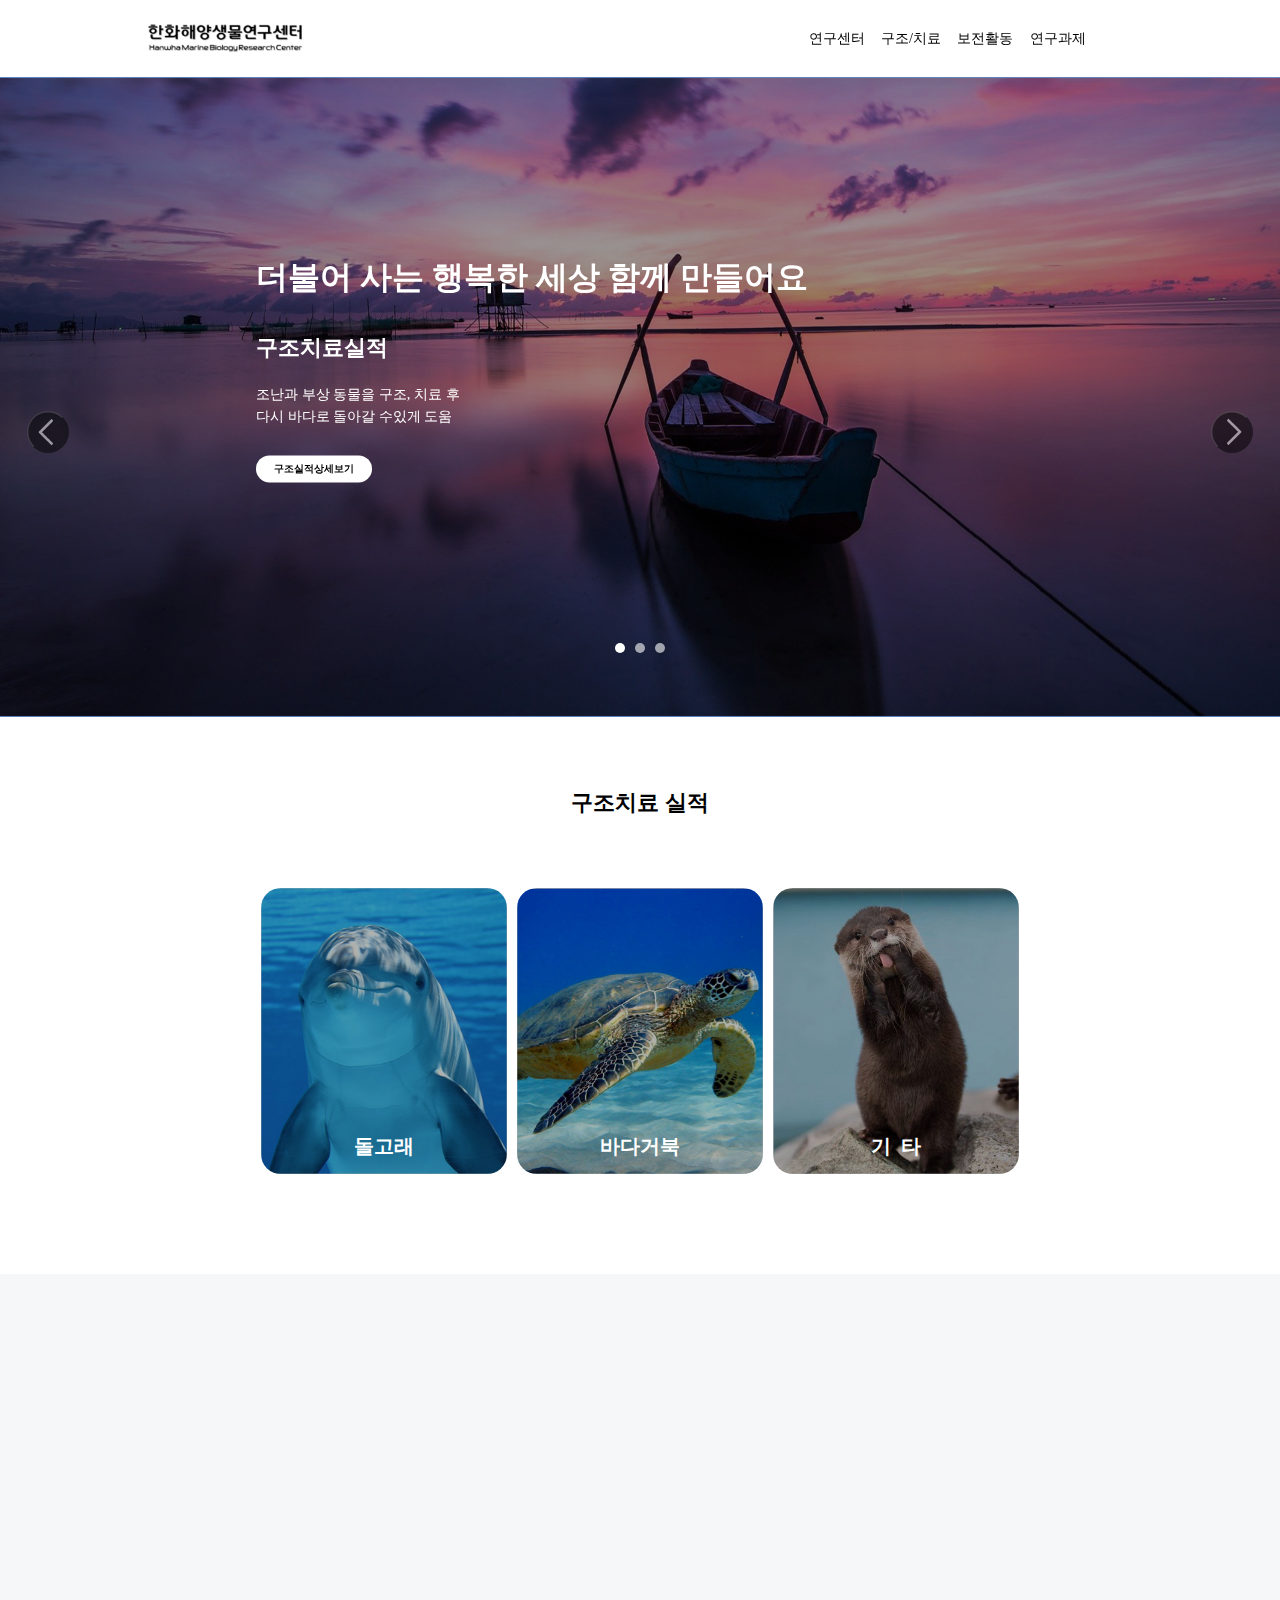
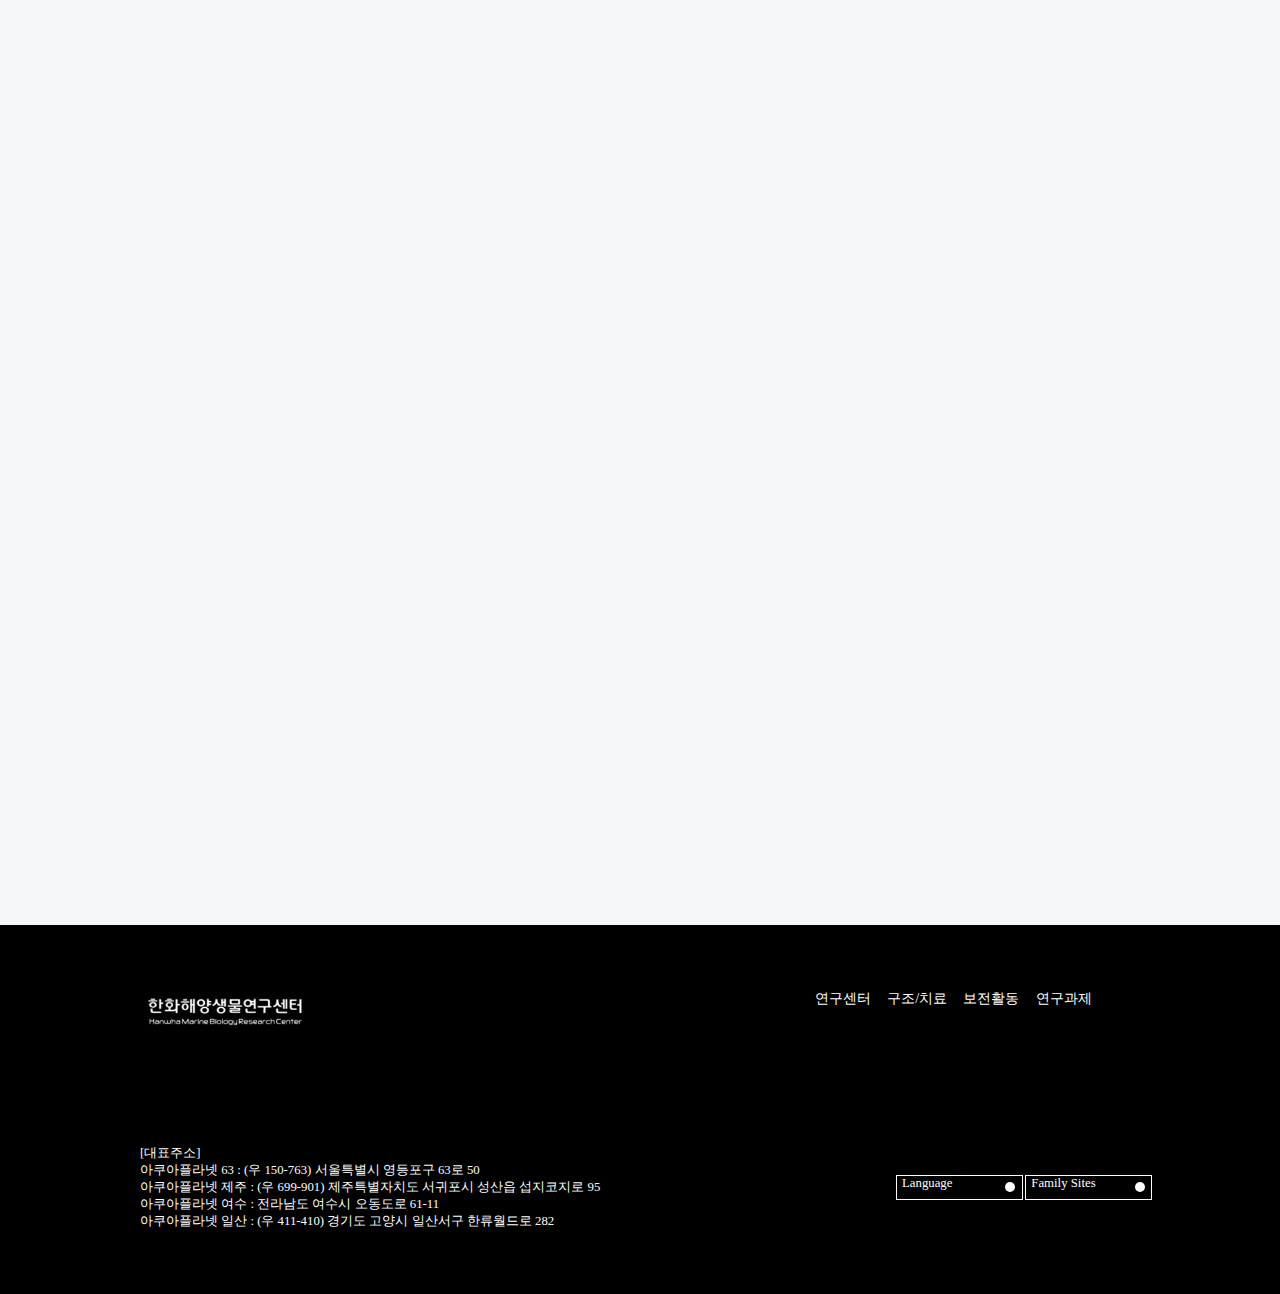
<file: index.html>
<!DOCTYPE html>
<html lang="en">
<head>
    <meta charset="UTF-8">
    <meta http-equiv="X-UA-Compatible" content="IE=edge">
    <meta name="viewport" content="width=device-width, initial-scale=1.0">

    <meta property="og:title" content="한화해양생물연구센터">
    <meta property="og:url" content="https://hannah3406.github.io/hmbrc/">
    <meta property="og:image" content=".img/H.jpg">
    <meta property="og:description" content="Hanwha Marine Biology Research Center">

    <meta name="twitter:card" content="summary">
    <meta name="twitter:title" content="한화해양생물연구센터">
    <meta name="twitter:url" content="https://hannah3406.github.io/hmbrc/">
    <meta name="twitter:image" content=".img/H.jpg">
    <meta name="twitter:description" content="Hanwha Marine Biology Research Center"> 

    <link rel="shortcut icon" href="img/H-icon.svg">
    <link rel="apple-touch-icon-precomposed" sizes="114*114" href="img/H-icon.svg">
    <title>hmbrc</title>
    <link href="css/index.css" rel="stylesheet">
    <link rel="stylesheet" type="text/css" href="css/slick.css">
    <script src="https://code.jquery.com/jquery-2.2.0.min.js" type="text/javascript"></script>
    <script src="js/slick.min.js"></script>
</head>
<body>
<header>
</header>
<main>
    <section class="regular slider con">
        <div class="m-1">
            <figure>
                <img class="img-1" src="img/main/main_visual_13.png" alt="main-visual_2">
                <figcaption>
                    <b>더불어 사는 행복한 세상 함께 만들어요</b>
                    <p class="txt-1">
                        구조치료실적
                        <small>
                            조난과 부상 동물을 구조, 치료 후<br>다시 바다로 돌아갈 수있게 도움
                        </small>
                    </p>
                    <a href="2_rescue.html">구조실적상세보기</a>
                </figcaption>      
            </figure> 
        </div>
        <div class="m-1">
            <figure>
                <img class="img-1" src="img/main/main_visual_16.png" alt="main-visual_2">
                <figcaption>
                    <b>따뜻한 손길과 사랑으로 다시 태어났어요</bt></b>
                    <p class="txt-1">
                        보전활동 대상생물
                        <small>
                            해양생물의 전시만이 아닌<br>복지와 보존을 위하여 노력
                        </small>
                    </p>
                    <a href="3_conservation.html">대상생물상세보기</a>
                </figcaption>      
            </figure> 
        </div>
        <div class="m-1">
            <figure>
                <img class="img-1" src="img/main/main_visual_15.png" alt="main-visual_2">
                <figcaption>
                    <b>지켜주고,보듬어줘서 고마워요</b>
                    <p class="txt-1">
                        아쿠아리스트 수행연구
                        <small>
                            전시 생물의 복지와 보전을 위한<br>다양한 연구 수행
                        </small>
                    </p>
                    <a href="4_research.html">수행연구상세보기</a>
                </figcaption>      
            </figure> 
        </div>
      </section>

    <div class="m-2 con">
        <h1>구조치료 실적</h1>
        <div class="m-21">
            <ul>
                <li>
                    <figure>
                        <img src="img/main_2-1dolphin.png" alt="돌고래">
                        <figcaption>
                            <div>
                                <article>
                                    <h2>돌고래</h2>  
                                    <p>우리나라 연안에도 다양한 고래류가 살고 있습니다.
                                        <br>그 중 대표적인 종은 참돌고래와 남방큰돌고래가
                                        있습니다
                                    </p>
                                </article> 
                                <a href="2_rescue.html#sub2-1">구조실적상세보기</a>   
                            </div>                               
                        </figcaption>
                    </figure>
                </li>

                <li>
                    <figure>
                        <img src="img/main_2-2turtles.png" alt="바다거북">
                        <figcaption>
                            <div>
                                <article>
                                        <h2>바다거북</h2>  
                                        <p>지구상의 모든 바다거북은 CITES에 의해 멸종
                                            위기종으로 지정되어 보호받고 있습니다. <br>
                                        </p>
                                </article>   
                                <a href="2_rescue.html#sub2-1">구조실적상세보기</a>    
                            </div>  
                        </figcaption>
                     </figure>
                </li>
                <li>
                    <figure>
                        <img src="img/main_2-3other.png" alt="기타">
                        <figcaption>
                            <div>
                                <article>
                                    <h2>기  타</h2>  
                                    <p>우리나라에는 유라시아 수달, 나팔고둥 등의
                                        다양한 보호대상 생물들도 서식하고 있습니다.
                                    </p>                                    
                                </article>    
                                <a href="2_rescue.html#sub2-1">구조실적상세보기</a>
                            </div>  
                        </figcaption>
                    </figure>
                </li>
            </ul>
        </div>
    </div>
    <div class="m-3 elM con">
        <h1>대상생물</h1>
        <div class="m-31">
            <ul>
                <li class="m-3_li">
                    <figure>
                        <img src="img/main_3-11.png" alt="고래류">
                    </figure>
                    <div>
                        <article>
                                <h2>고래류</h2>  
                        </article>
                        <a href="3_conservation.html#sub3-3">자세히보기</a>
                    </div>
                </li>
                <li class="m-3_li">
                    <figure>
                        <img src="img/main_3-2.png" alt="기각류">
                    </figure>
                    <div>
                        <article>
                                <h2>기각류</h2>                                 
                        </article>
                        <a href="3_conservation.html#sub3-3">자세히보기</a>
                    </div>
                </li>
                <li class="m-3_li">
                    <figure>
                        <img src="img/main_3-3.png" alt="수달">
                    </figure>
                    <div>
                        <article>
                                <h2>수  달</h2>  
                        </article>
                        <a href="3_conservation.html#sub3-3">자세히보기</a>
                    </div>
                </li>
                <li class="m-3_li">
                    <figure>
                        <img src="img/main_3-4.png" alt="펭귄">
                    </figure>
                    <div>
                        <article>
                                <h2>펭  귄</h2>  
                        </article>
                        <a href="3_conservation.html#sub3-3">자세히보기</a>
                    </div>
                </li>
                <li class="m-3_li">
                    <figure>
                        <img src="img/main_3-5.png" alt="바다거북">
                    </figure>
                    <div>
                        <article>
                                <h2>바다거북</h2>  
                        </article>
                        <a href="3_conservation.html#sub3-3">자세히보기</a>
                    </div>
                </li>
                <li class="m-3_li">
                    <figure>
                        <img src="img/main_3-6.png" alt="해마">
                    </figure>
                    <div>
                        <article>
                                <h2>해  마</h2>  
                        </article>
                        <a href="3_conservation.html#sub3-3">자세히보기</a>
                    </div>
                </li>
                <li class="m-3_li">
                    <figure>
                        <img src="img/main_3-7.png" alt="상어류">
                    </figure>
                    <div>
                        <article>
                                <h2>상어류</h2>  
                        </article>
                        <a href="3_conservation.html#sub3-3">자세히보기</a>
                    </div>
                </li>
                <li class="m-3_txt">
                    <div>
                        <article>
                                <h2>대상생물<br>      <b>전체보기</b></h2>  
                                <a href="3_conservation.html#sub3-3">Click</a>
                        </article>
                    </div>
                </li>
            </ul>
        </div>
    </div>
    <div class="m-4 elM con">
        <figure>
            <img src="img/main-아쿠아리스트수행연구_1.png" alt="main-아쿠아리스트수행연구">
            <div class="m-41">
                <article>
                    <h2>
                        아쿠아리스트 수행연구
                    </h2>
                    <p class="txt-2">
                        아쿠아플라넷의 아쿠아리스트는 전시 생물의 복지와 보전을 위한 다양한
                        연구를 수행하고 있습니다. <br>

                        해마다 팀별, 또는 개인별 연구 주제를 선정하고 연구를 통하여 
                        전시생물의 복지와 보전을 실현하기 위해 노력하고 있습니다.<br>

                        <br>이에 더하여 2013년도부터 국가기관이 발주한 해양생물의 보전연구 용역을 수행하며
                        국내 서식중인 보호대상해양생물의 종 보전 역할을 수행하고 있습니다.
                    </p>
                    <a href="4_research.html">수행연구상세보기</a>
                </article>
            </div>  
        </figure>     
    </div>


    <a href="#" class="top">TOP</a>
</main>

<footer>
</footer>

<!-- 메인 슬라이드 -->
<script type="text/javascript">
    $(".regular").slick({
        fade:true,
        dots: true,
        infinite: true,
        slidesToShow: 1,
        slidesToScroll: 1,
        autoplay:true,
        autoplaySpeed:2000,
        speed:1000
    });
</script>
<script src="js/index.js"></script>
<script src="js/common.js"></script>


</body>
</html>
</file>
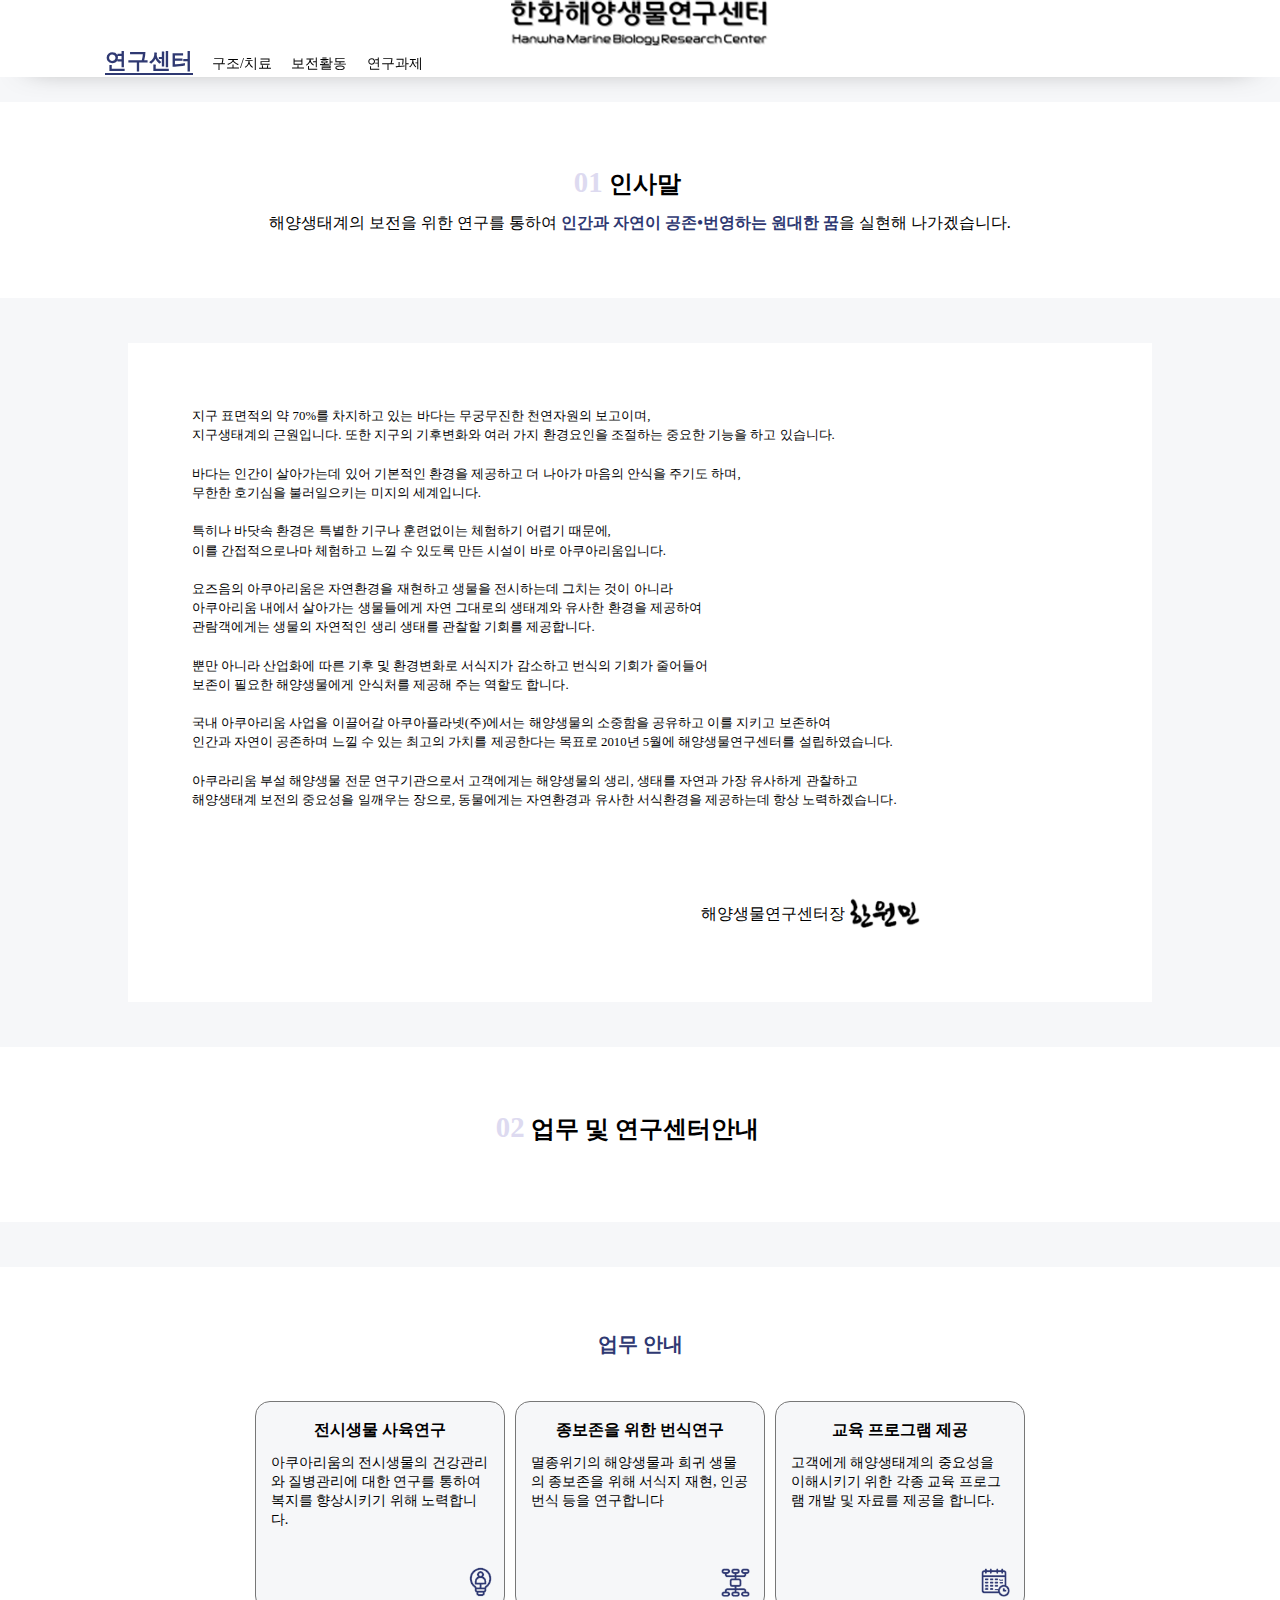
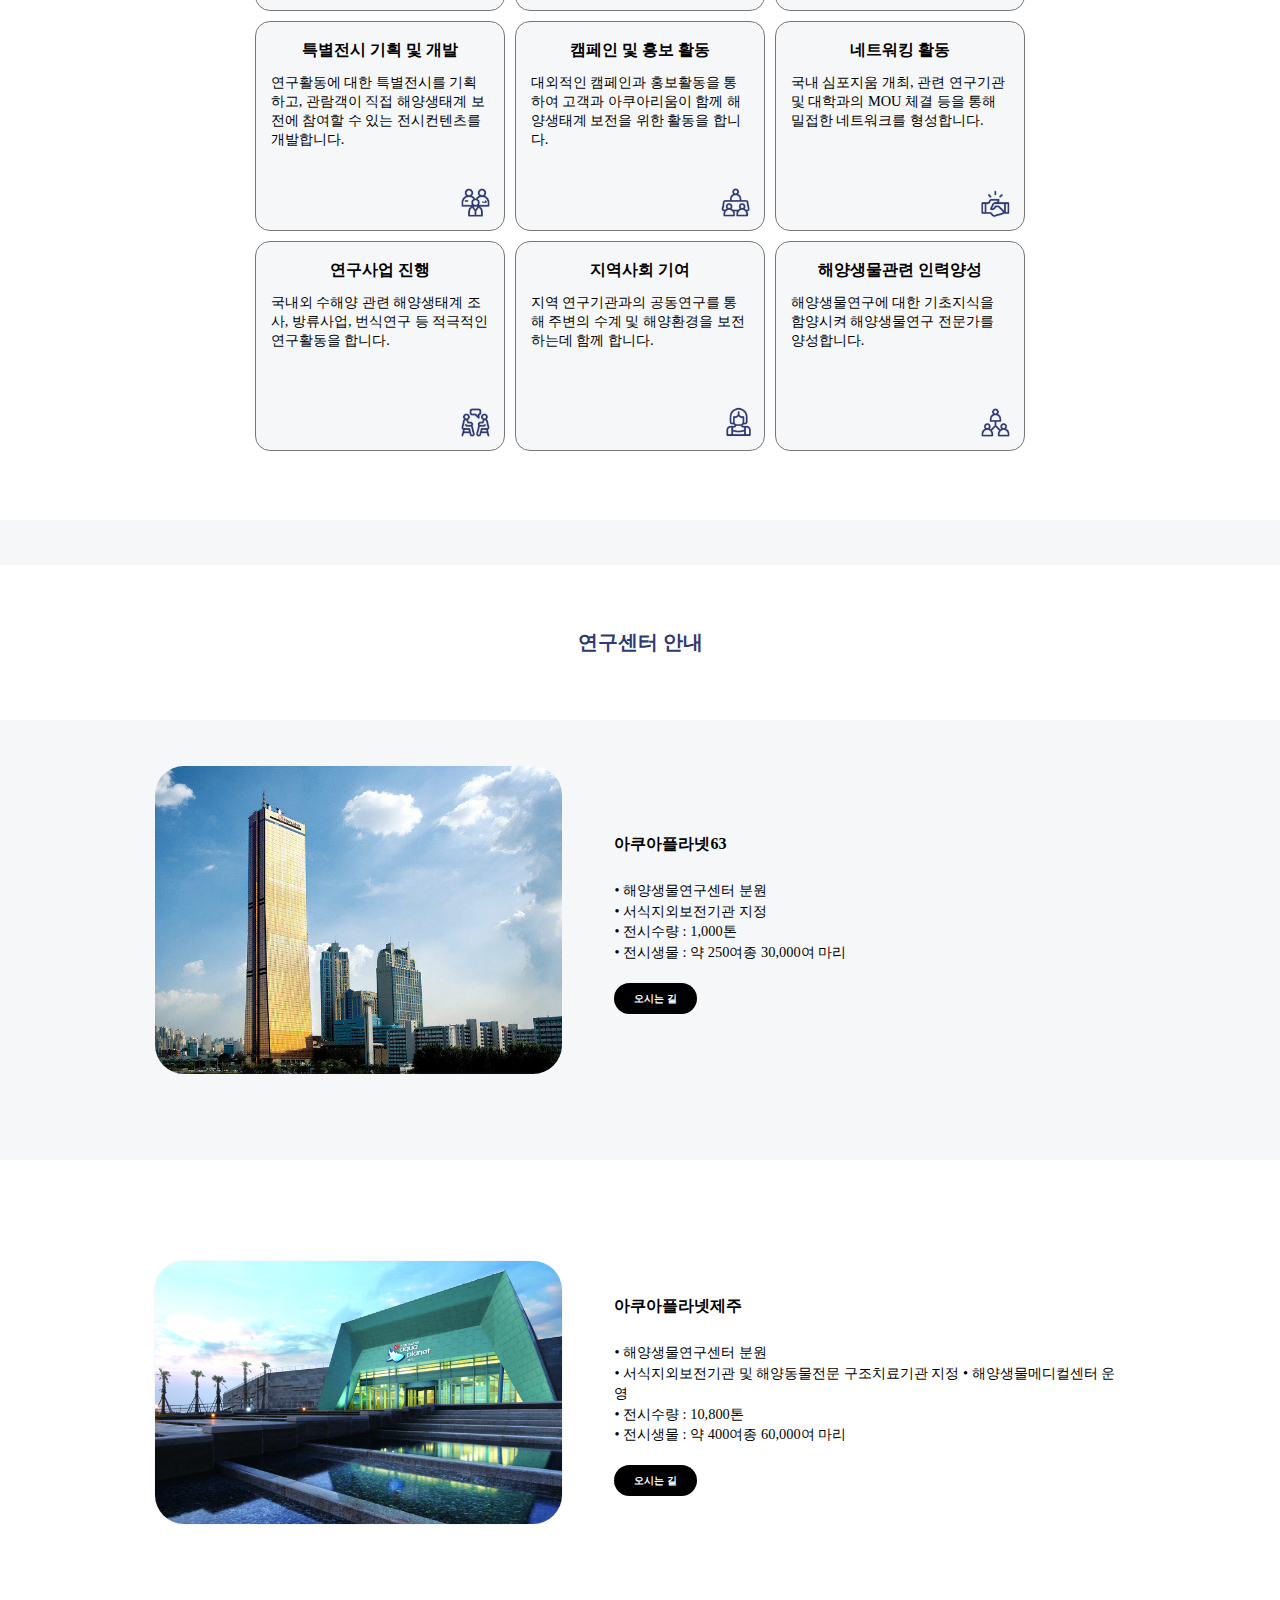
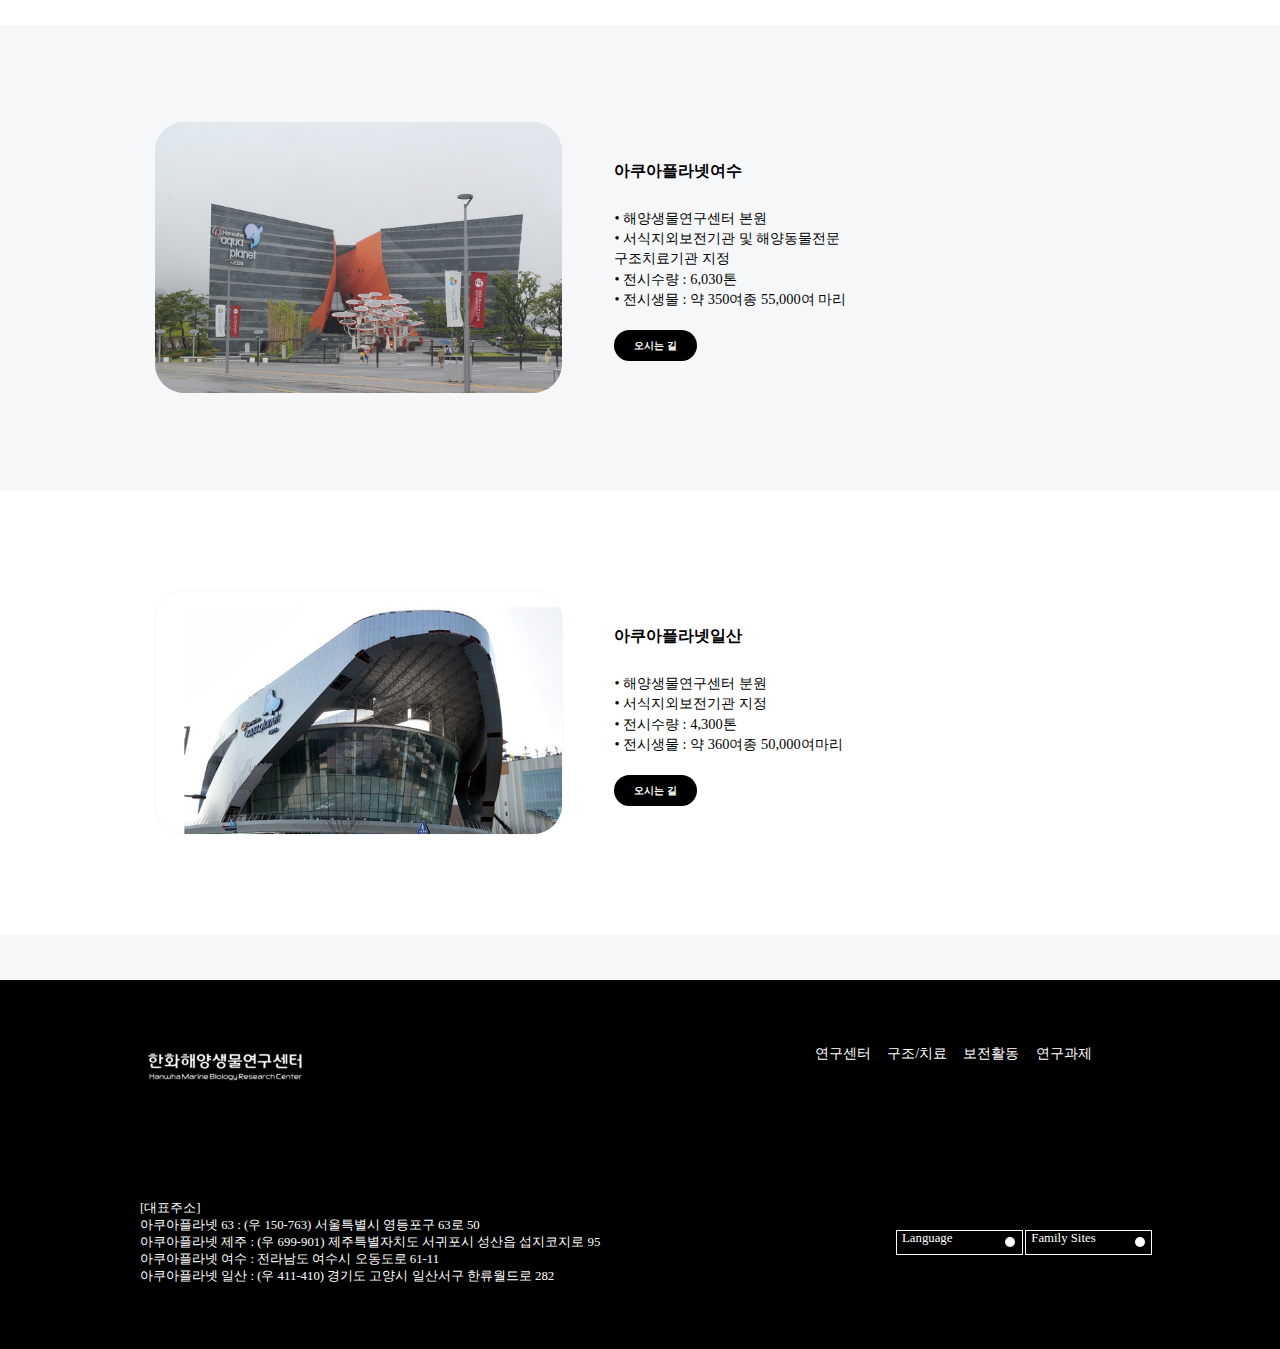
<file: 1_about us.html>
<!DOCTYPE html>
<html lang="en">
<head>
    <meta charset="UTF-8">
    <meta http-equiv="X-UA-Compatible" content="IE=edge">
    <meta name="viewport" content="width=device-width, initial-scale=1.0">
    <title>1_연구센터 소개</title>
    <link href="css/1_about us.css" rel="stylesheet">
</head>
<body>
  
    <header>
        <a href="index.html"><img src="img/LOGO.png" alt="Logo"></a>
        <nav>
            <a href="1_about us.html">연구센터</a>
            <a href="2_rescue.html">구조/치료</a>
            <a href="3_conservation.html">보전활동</a>
            <a href="4_research.html">연구과제</a>
            <a class="menu_trigger"><img src="img/btn-mobile menu 2.png"></a>
            <div class="menu_bg">
                <div class="menu_box">
                    <ul class="h-1">
                        <li><a href="1_about us.html">연구센터</a></li>
                        <li><a href="2_rescue.html">구조/치료</a></li>
                        <li><a href="3_conservation.html">보전활동</a></li>
                        <li><a href="4_research.html">연구과제</a></li>
                    </ul>
                </div>
            </div>
        </nav>
    </header>
    <main>
        <article class="sub1_1">
            <h2><b>01</b> 인사말</h2>
            <p>해양생태계의 보전을 위한 연구를 통하여
            <b>인간과 자연이 공존•번영하는 원대한 꿈</b>을
            실현해 나가겠습니다.</p> 
        </article>
        <div class="sub1_2">
            <p class="txt2_1">
                지구 표면적의 약 70%를 차지하고 있는 바다는 무궁무진한 천연자원의 보고이며, <br>
                지구생태계의 근원입니다. 또한 지구의 기후변화와 여러 가지 환경요인을 조절하는 중요한 기능을 하고 있습니다.<br>
                <br>
                바다는 인간이 살아가는데 있어 기본적인 환경을 제공하고 더 나아가 마음의 안식을 주기도 하며,<br>
                무한한 호기심을 불러일으키는 미지의 세계입니다.<br>
                <br>
                특히나 바닷속 환경은 특별한 기구나 훈련없이는 체험하기 어렵기 때문에, <br>
                이를 간접적으로나마 체험하고 느낄 수 있도록 만든 시설이 바로 아쿠아리움입니다.<br>
                <br>
                요즈음의 아쿠아리움은 자연환경을 재현하고 생물을 전시하는데 그치는 것이 아니라 <br>
                아쿠아리움 내에서 살아가는 생물들에게 자연 그대로의 생태계와 유사한 환경을 제공하여 <br>
                관람객에게는 생물의 자연적인 생리 생태를 관찰할 기회를 제공합니다. <br>
                <br>
                뿐만 아니라 산업화에 따른 기후 및 환경변화로 서식지가 감소하고 번식의 기회가 줄어들어 <br>
                보존이 필요한 해양생물에게 안식처를 제공해 주는 역할도 합니다.<br>
                <br>
                국내 아쿠아리움 사업을 이끌어갈 아쿠아플라넷(주)에서는 해양생물의 소중함을 공유하고 이를 지키고 보존하여<br> 
                인간과 자연이 공존하며 느낄 수 있는 최고의 가치를 제공한다는 목표로 2010년 5월에 해양생물연구센터를 설립하였습니다.<br>
                <br>
                아쿠라리움 부설 해양생물 전문 연구기관으로서 고객에게는 해양생물의 생리, 생태를 자연과 가장 유사하게 관찰하고<br>
                해양생태계 보전의 중요성을 일깨우는 장으로, 동물에게는 자연환경과 유사한 서식환경을 제공하는데 항상 노력하겠습니다.
            </p>
            <div class="txt2_2">
                <p>해양생물연구센터장</p>
                <figure><img src="img/연구센터/2_txt2_2.png" alt="서명"></figure>
            </div>
        </div>
        <article class="sub1_3">
            <h2><b>02</b> 업무 및 연구센터안내</h2>
        </article>
        <div class="sub1_4">
            <h1>업무 안내</h1>
            <ul>
                <li>
                    <h2>전시생물 사육연구</h2>
                    <p>
                        아쿠아리움의 전시생물의
                        건강관리와 질병관리에 대한 
                        연구를 통하여 복지를
                        향상시키기 위해 노력합니다.
                    </p>
                    <img src="img/연구센터/sub1_4-icon1.png" alt="">
                </li>
                <li>
                    <h2>종보존을 위한 번식연구</h2>
                    <p>
                        멸종위기의 해양생물과
                        희귀 생물의 종보존을
                        위해 서식지 재현,
                        인공번식 등을 연구합니다
                    </p>
                    <img src="img/연구센터/sub1_4-icon2.png" alt="">
                </li>
                <li>
                    <h2>교육 프로그램 제공</h2>
                    <p>
                        고객에게 해양생태계의  
                        중요성을 이해시키기 
                        위한 각종 교육 프로그램 개발 
                        및 자료를 제공을 합니다.
                    </p>
                    <img src="img/연구센터/sub1_4-icon3.png" alt="">
                </li>
                <li>
                    <h2>특별전시 기획 및 개발</h2>
                    <p>
                        연구활동에 대한 특별전시를 기획하고,
                        관람객이 직접 해양생태계 
                        보전에 참여할 수 있는 
                        전시컨텐츠를 개발합니다.
                    </p>
                    <img src="img/연구센터/sub1_4-icon4.png" alt="">
                </li>
                <li>
                    <h2>캠페인 및 홍보 활동</h2>
                    <p>
                        대외적인 캠페인과 홍보활동을
                        통하여 고객과 아쿠아리움이 함께
                        해양생태계 보전을 위한
                        활동을 합니다.
                    </p>
                    <img src="img/연구센터/sub1_4-icon5.png" alt="">
                </li>
                <li>
                    <h2>네트워킹 활동</h2>
                    <p>
                        국내 심포지움 개최,
                        관련 연구기관 및 대학과의
                        MOU 체결 등을 통해
                        밀접한 네트워크를 형성합니다.
                    </p>
                    <img src="img/연구센터/sub1_4-icon6.png" alt="">
                </li>
                <li>
                    <h2>연구사업 진행</h2>
                    <p>
                        국내외 수해양 관련 
                        해양생태계 조사,
                        방류사업, 번식연구 등 적극적인
                        연구활동을 합니다.
                    </p>
                    <img src="img/연구센터/sub1_4-icon7.png" alt="">
                </li>
                <li>
                    <h2>지역사회 기여</h2>
                    <p>
                        지역 연구기관과의 공동연구를
                        통해 주변의 수계 및 해양환경을 
                        보전하는데 함께 합니다.
                    </p>
                    <img src="img/연구센터/sub1_4-icon8.png" alt="">
                </li>
                <li>
                    <h2>해양생물관련 인력양성</h2>
                    <p>
                        해양생물연구에 대한 
                        기초지식을 함양시켜
                        해양생물연구 전문가를 
                        양성합니다.
                    </p>
                    <img src="img/연구센터/sub1_4-icon9.png" alt="">
                </li>
            </ul>
        </div>

        <article class="sub1_5">
            <h2>연구센터 안내</h2>
        </article>
        <div class="sub1_6">
            <ul>
                <li>
                    <div class="sub1_61">
                    <figure><img src="img/연구센터/sub1_5-4.jpg"></figure>
                        <div class="txt2_3">
                            <b>아쿠아플라넷63</b>
                            <p> 
                                •  해양생물연구센터 분원<br>
                                •  서식지외보전기관 지정<br>
                                •  전시수량 : 1,000톤<br>
                                •  전시생물 : 약 250여종 30,000여 마리
                            </p>
                            <a href="#">오시는 길</a>
                        </div>
                    </div>
                </li>
                <li>
                    <div class="sub1_61">
                    <figure><img src="img/연구센터/sub1_5-333.jpg"></figure>
                        <div class="txt2_3">
                            <b>아쿠아플라넷제주</b>
                            <p> 
                                •  해양생물연구센터 분원<br>
                                •  서식지외보전기관 및 해양동물전문 구조치료기관 지정
                                •  해양생물메디컬센터 운영<br>
                                •   전시수량 : 10,800톤<br>
                                •  전시생물 : 약 400여종 60,000여 마리
                            </p>
                           <a href="#">오시는 길</a>
                        </div>
                    </div>
                </li>
                <li>
                    <div class="sub1_61">
                    <figure><img src="img/연구센터/sub1_5-1.jpg"></figure>
                        <div class="txt2_3">
                            <b>아쿠아플라넷여수</b>
                            <p> 
                                •  해양생물연구센터 본원<br>
                                •  서식지외보전기관 및 해양동물전문<br>
                                구조치료기관 지정<br>
                                •  전시수량 : 6,030톤<br>
                                •  전시생물 : 약 350여종 55,000여 마리
                            </p>
                            <a href="#">오시는 길</a>
                        </div>
                    </div>
                </li>
                <li>
                    <div class="sub1_61">
                    <figure><img src="img/연구센터/sub1_5-2.jpg"></figure>
                        <div class="txt2_3">
                            <b>아쿠아플라넷일산</b>
                            <p> 
                                •  해양생물연구센터 분원<br>
                                •  서식지외보전기관 지정<br>
                                •  전시수량 : 4,300톤<br>
                                •  전시생물 : 약 360여종 50,000여마리<br>
                            </p>
                            <a href="#">오시는 길</a>
                        </div>
                    </div>
                </li>   
            </ul>
        </div>



        <div class="map-1">
            <article>
                <h2>아쿠아플라넷 63</h2>
                <div class="map">
                    <p>
                        <b>대표주소</b><br>
                        <small>우편번호 150-763<br>
                        서울특별시 영등포구 63로 50</small>
                        <br><br>
                        <b>TEL</b><br>
                        <small>02-789-5848</small>
                        <br><br>
                        <b>FAX</b><br>
                        <small>02-783-0948</small>
                        <br><br>
                        <b>버스</b><br>
                        <small>261, 362, 62, 5534, 5633</small>
                        <br><br>
                        <b>지하철</b><br>
                        <small>9호선 샛강역, 5호선 여의나루역,<br>
                        1호선 대방역</small>
                    </p>
                   <figure><img src="img/map.png" alt="지도"></figure>
                </div>
            </article>
            <a href="#">닫기</a>
        </div>

        <div class="map-2">
            <article>
                <h2>아쿠아플라넷 제주</h2>
                <div class="map">
                    <p>
                        <b>대표주소</b><br>
                        <small>우편번호 699-901<br>
                        제주특별자치도 서귀포시 성산읍 섭지코지로 95</small>
                        <br><br>
                        <b>시외버스</b><br>
                        <small>공항에서 시외버스 터미널 이동 시외버스 이용 -
                            동외선 일주도로 버스(성산방면) 승차 -
                            성산 하차 (1시간 20분 소요</small>
                        <br><br>
                        <b>택시</b><br>
                        <small>공항에서 장거리 택시 승차장으로 이동, 성산읍 지역 택시 이용</small>
                        <br><br>
                        <b>자가용</b><br>
                        <small>공항에서 동부산업도로, 중산간 도로, 일주도로 이용
                            ( 50~60분 소요)</small>
                    </p>
                   <figure><img src="img/map.png" alt="지도"></figure>
                </div>
            </article>
            <a href="#">닫기</a>
        </div>

        <div class="map-3">
            <article>
                <h2>아쿠아플라넷 여수</h2>
                <div class="map">
                    <p>
                        <b>대표주소</b><br>
                        <small>전라남도 여수시 오동도로 61-11</small>
                        <br><br>
                        <b>공항버스</b><br>
                        <small>여수방면 공항버스 승차 - 엑스포 박람회장 1문 근처
                            오동도 - 공항버스 승강장 하차</small>
                        <br><br>
                        <b>시외버스</b><br>
                        <small>시외버스 터미널에서 시내버스 이용 - 시내버스(6, 7,
                            999) 승차 - 여수 엑스포역 하차<br>
                            시외버스 터미널에서 시내버스 이용 - 시내버스(666)
                            승차 - 오동도 하차</small>
                        <br><br>
                        <b>기차</b><br>
                        <small>여수엑스포역 하차 - 도보 15분 거리</small>
                        <br><br>
                        
                    </p>
                   <figure><img src="img/map.png" alt="지도"></figure>
                </div>
            </article>
            <a href="#">닫기</a>
        </div>

        <div class="map-4">
            <article>
                <h2>아쿠아플라넷 일산</h2>
                <div class="map">
                    <p>
                        <b>대표주소</b><br>
                        <small>우편번호 411-410<br>
                            경기도 고양시 일산서구 한류월드로 282</small>
                        <br><br>
                        <b>지하철</b><br>
                        <small>도보 : 지하철 3호선 주엽역 하차 - 2번 출구에서 15분 직진 – 원마운트 – 육교 건너기 – 노래하는 분수대 옆</small>
                        <br><br>
                        <b>자가용</b><br>
                        <small>서울 방면 : 강변북로 – 킨텍스IC – 아쿠아플라넷 일산
                            <br> 의정부 방면 : 서울 외곽 순환 고속도로 – 킨텍스IC – 아쿠아플라넷 일산
                            <br>인천공항 방면 : 신공항 TG – 노오지 JC – 킨텍스IC – 아쿠아플라넷 일산</small>
                        <br><br>
                    </p>
                   <figure><img src="img/map.png" alt="지도"></figure>
                </div>
            </article>
            <a href="#">닫기</a>
        </div>




    </main>

    <a href="#" class="top">TOP</a>
    <div class="footer">
        <div class="footer-1">
            <a href="index.html"><img src="img/logo_center white.png" alt="Logo"></a>
            <nav>
                <a href="1_about us.html">연구센터</a>
                <a href="2_rescue.html">구조/치료</a>
                <a href="3_conservation.html">보전활동</a>
                <a href="4_research.html">연구과제</a>
            </nav>
        </div>
        <div class="footer-2">
            <p>
                [대표주소]<br>
                아쿠아플라넷 63 : (우 150-763) 서울특별시 영등포구 63로 50<br>
                아쿠아플라넷 제주 : (우 699-901) 제주특별자치도 서귀포시 성산읍 섭지코지로 95<br>
                아쿠아플라넷 여수 : 전라남도 여수시 오동도로 61-11<br>
                아쿠아플라넷 일산 : (우 411-410) 경기도 고양시 일산서구 한류월드로 282<br>
            </p>
            <ul class="footer-box">
                <li class="language">
                    <div class="language-1" >
                        Language
                        <ul>
                            <li>한국어</li>
                            <li>영어</li>                       
                        </ul>
                    </div>
                </li>
                <li class="familysites">
                    <div class="familysites-1">
                        Family Sites
                        <ul>
                            <li>아쿠아플라넷</li>
                            <li>63아트</li>
                            <li>아쿠아지움</li>
                        </ul>
                    </div>
                </li>
            </ul>
        </div>
    </div>


    
</body>
</html>
</file>
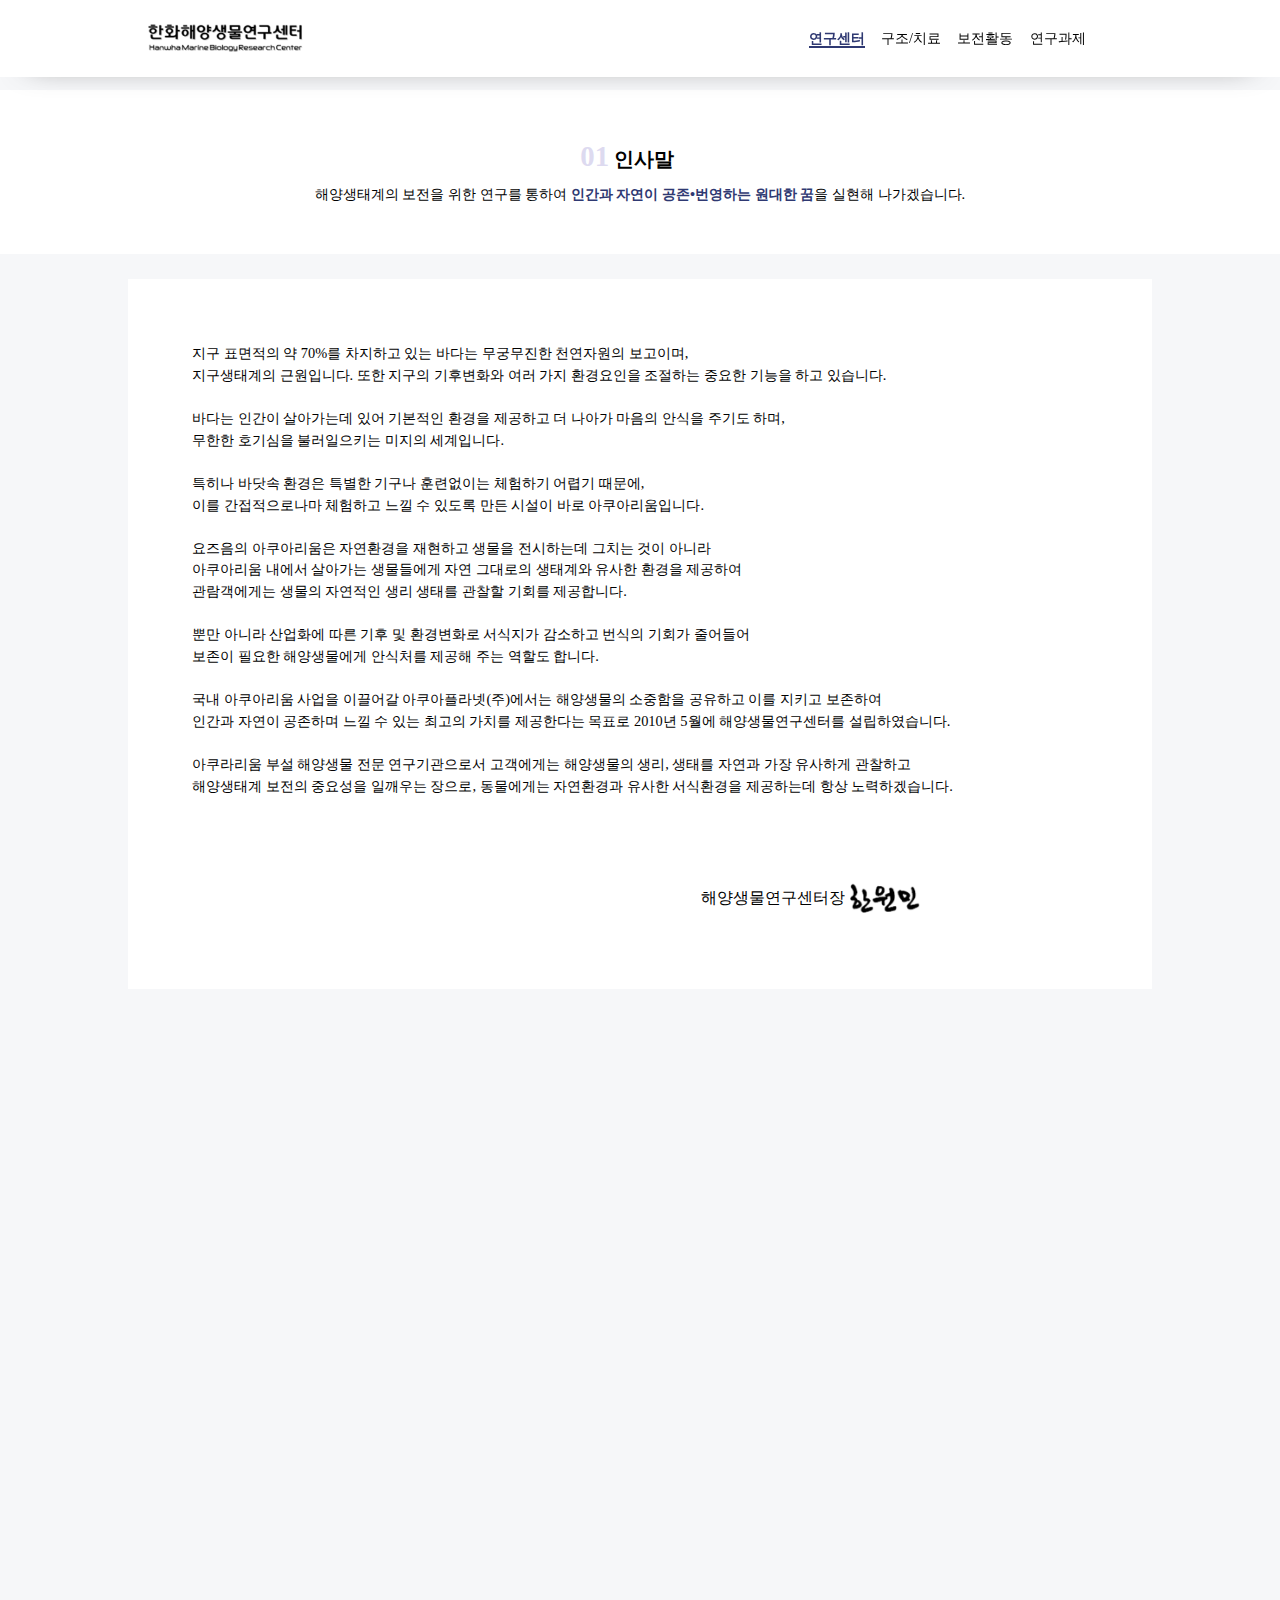
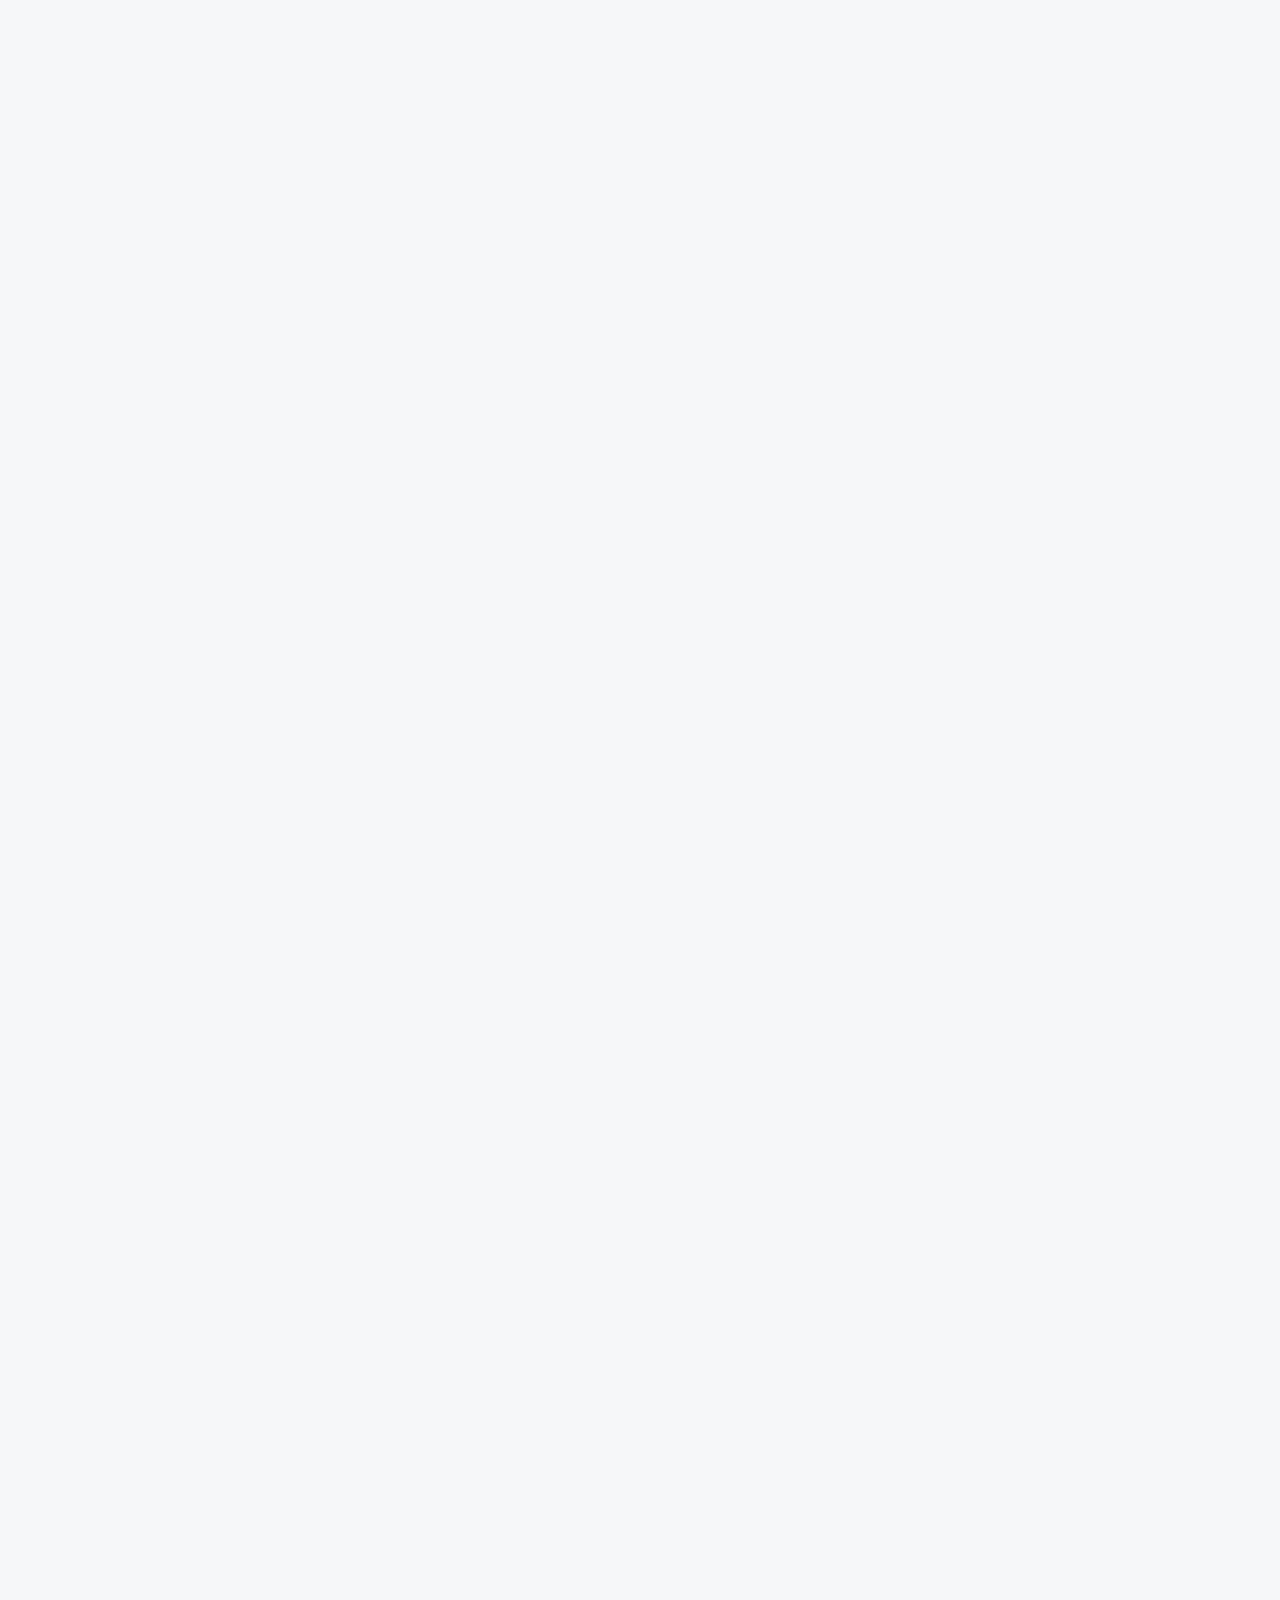
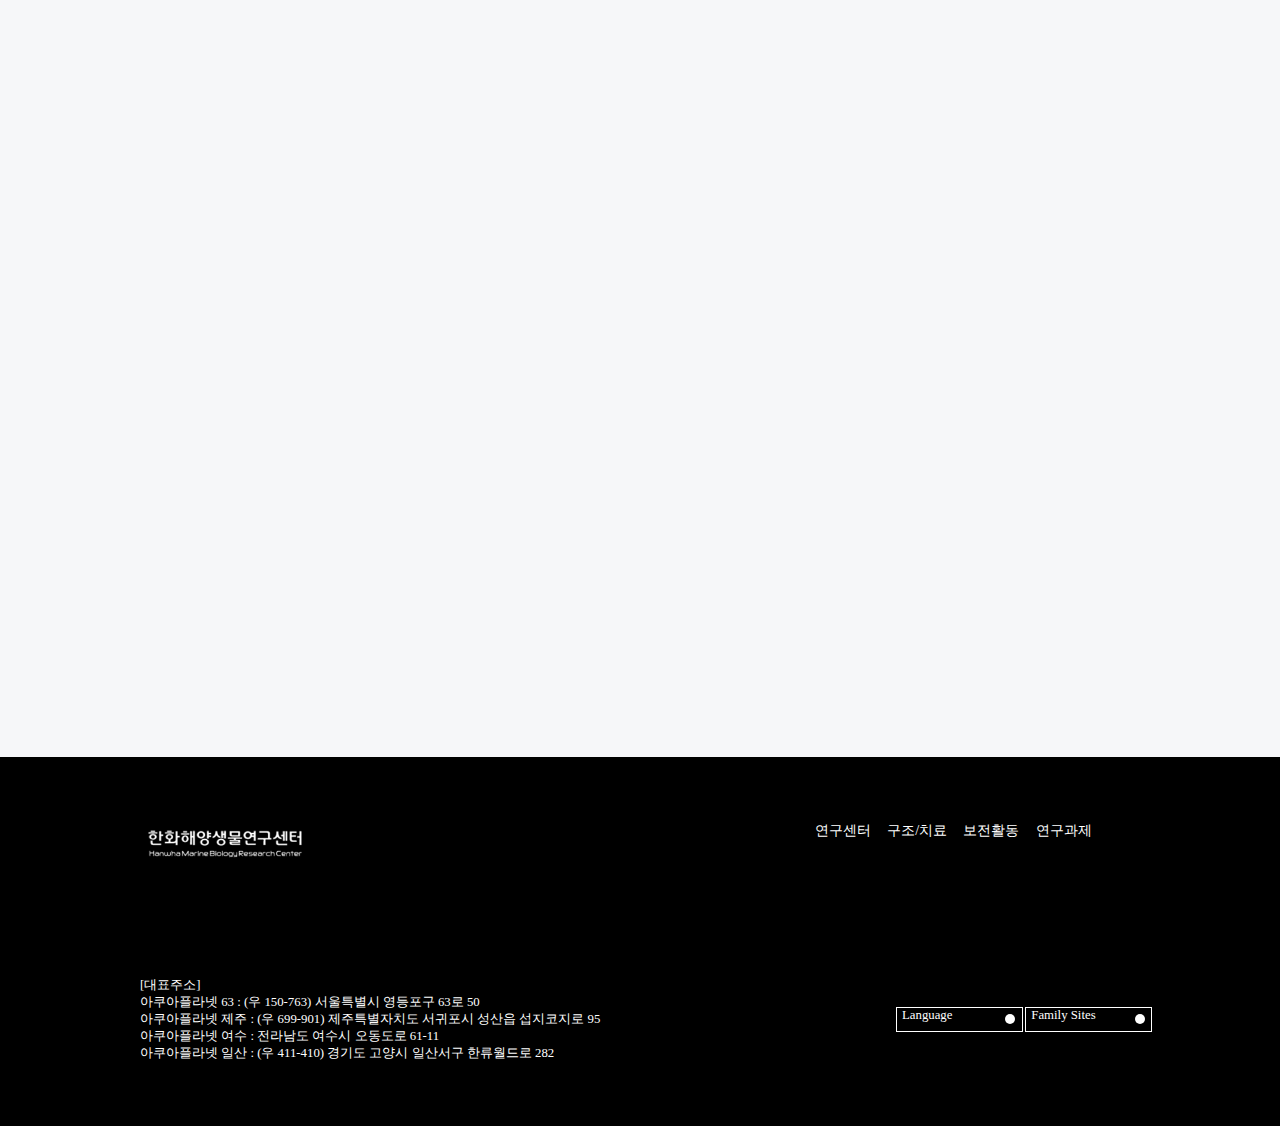
<file: 1_aboutus.html>
<!DOCTYPE html>
<html lang="ko">
<head>
    <meta charset="UTF-8">
    <meta http-equiv="X-UA-Compatible" content="IE=edge">
    <meta name="viewport" content="width=device-width, initial-scale=1.0">

    <meta property="og:title" content="한화해양생물연구센터">
    <meta property="og:url" content="https://hannah3406.github.io/hmbrc/">
    <meta property="og:image" content=".img/H.jpg">
    <meta property="og:description" content="Hanwha Marine Biology Research Center">

    <meta name="twitter:card" content="summary">
    <meta name="twitter:title" content="한화해양생물연구센터">
    <meta name="twitter:url" content="https://hannah3406.github.io/hmbrc/">
    <meta name="twitter:image" content=".img/H.jpg">
    <meta name="twitter:description" content="Hanwha Marine Biology Research Center"> 

    <link rel="shortcut icon" href="img/H-icon.svg">
    <link rel="apple-touch-icon-precomposed" sizes="114*114" href="img/H-icon.svg">
    <title>hmbrc</title>
    <link href="css/1_aboutus.css" rel="stylesheet">
    <script src="https://code.jquery.com/jquery-2.2.0.min.js" type="text/javascript"></script>
    <script src="js/slick.min.js"></script>
</head>
<body>
    <header></header>
    <main>
        <article class="sub1_1">
            <h2><b>01</b> 인사말</h2>
            <p>해양생태계의 보전을 위한 연구를 통하여
            <b>인간과 자연이 공존•번영하는 원대한 꿈</b>을
            실현해 나가겠습니다.</p> 
        </article>
        <div class="sub1_2">
            <p class="txt2_1">
                지구 표면적의 약 70%를 차지하고 있는 바다는 무궁무진한 천연자원의 보고이며, <br>
                지구생태계의 근원입니다. 또한 지구의 기후변화와 여러 가지 환경요인을 조절하는 중요한 기능을 하고 있습니다.<br>
                <br>
                바다는 인간이 살아가는데 있어 기본적인 환경을 제공하고 더 나아가 마음의 안식을 주기도 하며,<br>
                무한한 호기심을 불러일으키는 미지의 세계입니다.<br>
                <br>
                특히나 바닷속 환경은 특별한 기구나 훈련없이는 체험하기 어렵기 때문에, <br>
                이를 간접적으로나마 체험하고 느낄 수 있도록 만든 시설이 바로 아쿠아리움입니다.<br>
                <br>
                요즈음의 아쿠아리움은 자연환경을 재현하고 생물을 전시하는데 그치는 것이 아니라 <br>
                아쿠아리움 내에서 살아가는 생물들에게 자연 그대로의 생태계와 유사한 환경을 제공하여 <br>
                관람객에게는 생물의 자연적인 생리 생태를 관찰할 기회를 제공합니다. <br>
                <br>
                뿐만 아니라 산업화에 따른 기후 및 환경변화로 서식지가 감소하고 번식의 기회가 줄어들어 <br>
                보존이 필요한 해양생물에게 안식처를 제공해 주는 역할도 합니다.<br>
                <br>
                국내 아쿠아리움 사업을 이끌어갈 아쿠아플라넷(주)에서는 해양생물의 소중함을 공유하고 이를 지키고 보존하여<br> 
                인간과 자연이 공존하며 느낄 수 있는 최고의 가치를 제공한다는 목표로 2010년 5월에 해양생물연구센터를 설립하였습니다.<br>
                <br>
                아쿠라리움 부설 해양생물 전문 연구기관으로서 고객에게는 해양생물의 생리, 생태를 자연과 가장 유사하게 관찰하고<br>
                해양생태계 보전의 중요성을 일깨우는 장으로, 동물에게는 자연환경과 유사한 서식환경을 제공하는데 항상 노력하겠습니다.
            </p>
            <div class="txt2_2">
                <p>해양생물연구센터장</p>
                <figure><img src="img/연구센터/2_txt2_2.png" alt="서명"></figure>
            </div>
        </div>
        <article class="sub1_3 elM">
            <h2><b>02</b> 업무 및 연구센터안내</h2>
        </article>
        <div class="sub1_4 elM">
            <h1>업무 안내</h1>
            <ul>
                <li>
                    <h2>전시생물 사육연구</h2>
                    <p>
                        아쿠아리움의 전시생물의
                        건강관리와 질병관리에 대한 
                        연구를 통하여 복지를
                        향상시키기 위해 노력합니다.
                    </p>
                    <img src="img/연구센터/sub1_4-icon1.png" alt="icon1">
                </li>
                <li>
                    <h2>종보존을 위한 번식연구</h2>
                    <p>
                        멸종위기의 해양생물과
                        희귀 생물의 종보존을
                        위해 서식지 재현,
                        인공번식 등을 연구합니다
                    </p>
                    <img src="img/연구센터/sub1_4-icon2.png" alt="icon2">
                </li>
                <li>
                    <h2>교육 프로그램 제공</h2>
                    <p>
                        고객에게 해양생태계의  
                        중요성을 이해시키기 
                        위한 각종 교육 프로그램 개발 
                        및 자료를 제공을 합니다.
                    </p>
                    <img src="img/연구센터/sub1_4-icon3.png" alt="icon3">
                </li>
                <li>
                    <h2>특별전시 기획 및 개발</h2>
                    <p>
                        연구활동에 대한 특별전시를 기획하고,
                        관람객이 직접 해양생태계 
                        보전에 참여할 수 있는 
                        전시컨텐츠를 개발합니다.
                    </p>
                    <img src="img/연구센터/sub1_4-icon4.png" alt="icon4">
                </li>
                <li>
                    <h2>캠페인 및 홍보 활동</h2>
                    <p>
                        대외적인 캠페인과 홍보활동을
                        통하여 고객과 아쿠아리움이 함께
                        해양생태계 보전을 위한
                        활동을 합니다.
                    </p>
                    <img src="img/연구센터/sub1_4-icon5.png" alt="icon5">
                </li>
                <li>
                    <h2>네트워킹 활동</h2>
                    <p>
                        국내 심포지움 개최,
                        관련 연구기관 및 대학과의
                        MOU 체결 등을 통해
                        밀접한 네트워크를 형성합니다.
                    </p>
                    <img src="img/연구센터/sub1_4-icon6.png" alt="icon6">
                </li>
                <li>
                    <h2>연구사업 진행</h2>
                    <p>
                        국내외 수해양 관련 
                        해양생태계 조사,
                        방류사업, 번식연구 등 적극적인
                        연구활동을 합니다.
                    </p>
                    <img src="img/연구센터/sub1_4-icon7.png" alt="icon7">
                </li>
                <li>
                    <h2>지역사회 기여</h2>
                    <p>
                        지역 연구기관과의 공동연구를
                        통해 주변의 수계 및 해양환경을 
                        보전하는데 함께 합니다.
                    </p>
                    <img src="img/연구센터/sub1_4-icon8.png" alt="icon8">
                </li>
                <li>
                    <h2>해양생물관련 인력양성</h2>
                    <p>
                        해양생물연구에 대한 
                        기초지식을 함양시켜
                        해양생물연구 전문가를 
                        양성합니다.
                    </p>
                    <img src="img/연구센터/sub1_4-icon9.png" alt="icon9">
                </li>
            </ul>
        </div>

        <article class="sub1_5 elM">
            <h2>연구센터 안내</h2>
        </article>
        <div class="sub1_6 elM">
            <ul>
                <li>
                    <div class="sub1_61">
                    <figure><img src="img/연구센터/sub1_5-4.jpg" alt="63"></figure>
                        <div class="txt2_3">
                            <b>아쿠아플라넷63</b>
                            <p> 
                                •  해양생물연구센터 분원<br>
                                •  서식지외보전기관 지정<br>
                                •  전시수량 : 1,000톤<br>
                                •  전시생물 : 약 250여종 30,000여 마리
                            </p>
                            <a id="popup1">오시는 길</a>
                        </div>
                    </div>
                </li>
                <li>
                    <div class="sub1_61">
                    <figure><img src="img/연구센터/sub1_5-333.jpg" alt="제주"></figure>
                        <div class="txt2_3">
                            <b>아쿠아플라넷제주</b>
                            <p> 
                                •  해양생물연구센터 분원<br>
                                •  서식지외보전기관 및 해양동물전문 구조치료기관 지정
                                •  해양생물메디컬센터 운영<br>
                                •   전시수량 : 10,800톤<br>
                                •  전시생물 : 약 400여종 60,000여 마리
                            </p>
                           <a id="popup2">오시는 길</a>
                        </div>
                    </div>
                </li>
                <li>
                    <div class="sub1_61">
                    <figure><img src="img/연구센터/sub1_5-1.jpg" alt="여수"></figure>
                        <div class="txt2_3">
                            <b>아쿠아플라넷여수</b>
                            <p> 
                                •  해양생물연구센터 본원<br>
                                •  서식지외보전기관 및 해양동물전문<br>
                                구조치료기관 지정<br>
                                •  전시수량 : 6,030톤<br>
                                •  전시생물 : 약 350여종 55,000여 마리
                            </p>
                            <a id="popup3">오시는 길</a>
                        </div>
                    </div>
                </li>
                <li>
                    <div class="sub1_61">
                    <figure><img src="img/연구센터/sub1_5-2.jpg" alt="일산"></figure>
                        <div class="txt2_3">
                            <b>아쿠아플라넷일산</b>
                            <p> 
                                •  해양생물연구센터 분원<br>
                                •  서식지외보전기관 지정<br>
                                •  전시수량 : 4,300톤<br>
                                •  전시생물 : 약 360여종 50,000여마리<br>
                            </p>
                            <a id="popup4">오시는 길</a>
                        </div>
                    </div>
                </li>   
            </ul>
        </div>



        <div class="map-1" id="map1">
            <article>
                <h2>아쿠아플라넷 63</h2>
                <div class="map">
                    <p>
                        <b>대표주소</b><br>
                        <small>우편번호 150-763<br>
                        서울특별시 영등포구 63로 50</small>
                        <br><br>
                        <b>TEL</b><br>
                        <small>02-789-5848</small>
                        <br><br>
                        <b>FAX</b><br>
                        <small>02-783-0948</small>
                        <br><br>
                        <b>버스</b><br>
                        <small>261, 362, 62, 5534, 5633</small>
                        <br><br>
                        <b>지하철</b><br>
                        <small>9호선 샛강역, 5호선 여의나루역,<br>
                        1호선 대방역</small>
                    </p>
                   <figure><img src="img/map.png" alt="지도"></figure>
                </div>
            </article>
            <a class="close">닫기</a>
        </div>

        <div class="map-2" id="map2">
            <article>
                <h2>아쿠아플라넷 제주</h2>
                <div class="map">
                    <p>
                        <b>대표주소</b><br>
                        <small>우편번호 699-901<br>
                        제주특별자치도 서귀포시 성산읍 섭지코지로 95</small>
                        <br><br>
                        <b>시외버스</b><br>
                        <small>공항에서 시외버스 터미널 이동 시외버스 이용 -
                            동외선 일주도로 버스(성산방면) 승차 -
                            성산 하차 (1시간 20분 소요</small>
                        <br><br>
                        <b>택시</b><br>
                        <small>공항에서 장거리 택시 승차장으로 이동, 성산읍 지역 택시 이용</small>
                        <br><br>
                        <b>자가용</b><br>
                        <small>공항에서 동부산업도로, 중산간 도로, 일주도로 이용
                            ( 50~60분 소요)</small>
                    </p>
                   <figure><img src="img/map.png" alt="지도"></figure>
                </div>
            </article>
            <a class="close">닫기</a>
        </div>

        <div class="map-3" id="map3">
            <article>
                <h2>아쿠아플라넷 여수</h2>
                <div class="map">
                    <p>
                        <b>대표주소</b><br>
                        <small>전라남도 여수시 오동도로 61-11</small>
                        <br><br>
                        <b>공항버스</b><br>
                        <small>여수방면 공항버스 승차 - 엑스포 박람회장 1문 근처
                            오동도 - 공항버스 승강장 하차</small>
                        <br><br>
                        <b>시외버스</b><br>
                        <small>시외버스 터미널에서 시내버스 이용 - 시내버스(6, 7,
                            999) 승차 - 여수 엑스포역 하차<br>
                            시외버스 터미널에서 시내버스 이용 - 시내버스(666)
                            승차 - 오동도 하차</small>
                        <br><br>
                        <b>기차</b><br>
                        <small>여수엑스포역 하차 - 도보 15분 거리</small>
                        <br><br>
                        
                    </p>
                   <figure><img src="img/map.png" alt="지도"></figure>
                </div>
            </article>
            <a class="close">닫기</a>
        </div>

        <div class="map-4" id="map4">
            <article>
                <h2>아쿠아플라넷 일산</h2>
                <div class="map">
                    <p>
                        <b>대표주소</b><br>
                        <small>우편번호 411-410<br>
                            경기도 고양시 일산서구 한류월드로 282</small>
                        <br><br>
                        <b>지하철</b><br>
                        <small>도보 : 지하철 3호선 주엽역 하차 - 2번 출구에서 15분 직진 – 원마운트 – 육교 건너기 – 노래하는 분수대 옆</small>
                        <br><br>
                        <b>자가용</b><br>
                        <small>서울 방면 : 강변북로 – 킨텍스IC – 아쿠아플라넷 일산
                            <br> 의정부 방면 : 서울 외곽 순환 고속도로 – 킨텍스IC – 아쿠아플라넷 일산
                            <br>인천공항 방면 : 신공항 TG – 노오지 JC – 킨텍스IC – 아쿠아플라넷 일산</small>
                        <br><br>
                    </p>
                   <figure><img src="img/map.png" alt="지도"></figure>
                </div>
            </article>
            <a class="close">닫기</a>
        </div>




    </main>

    <a href="#" class="top">TOP</a>
    <footer></footer>
    <script src="js/1_about.js"></script>
    <script src="js/common.js"></script>
</body>
</html>
</file>
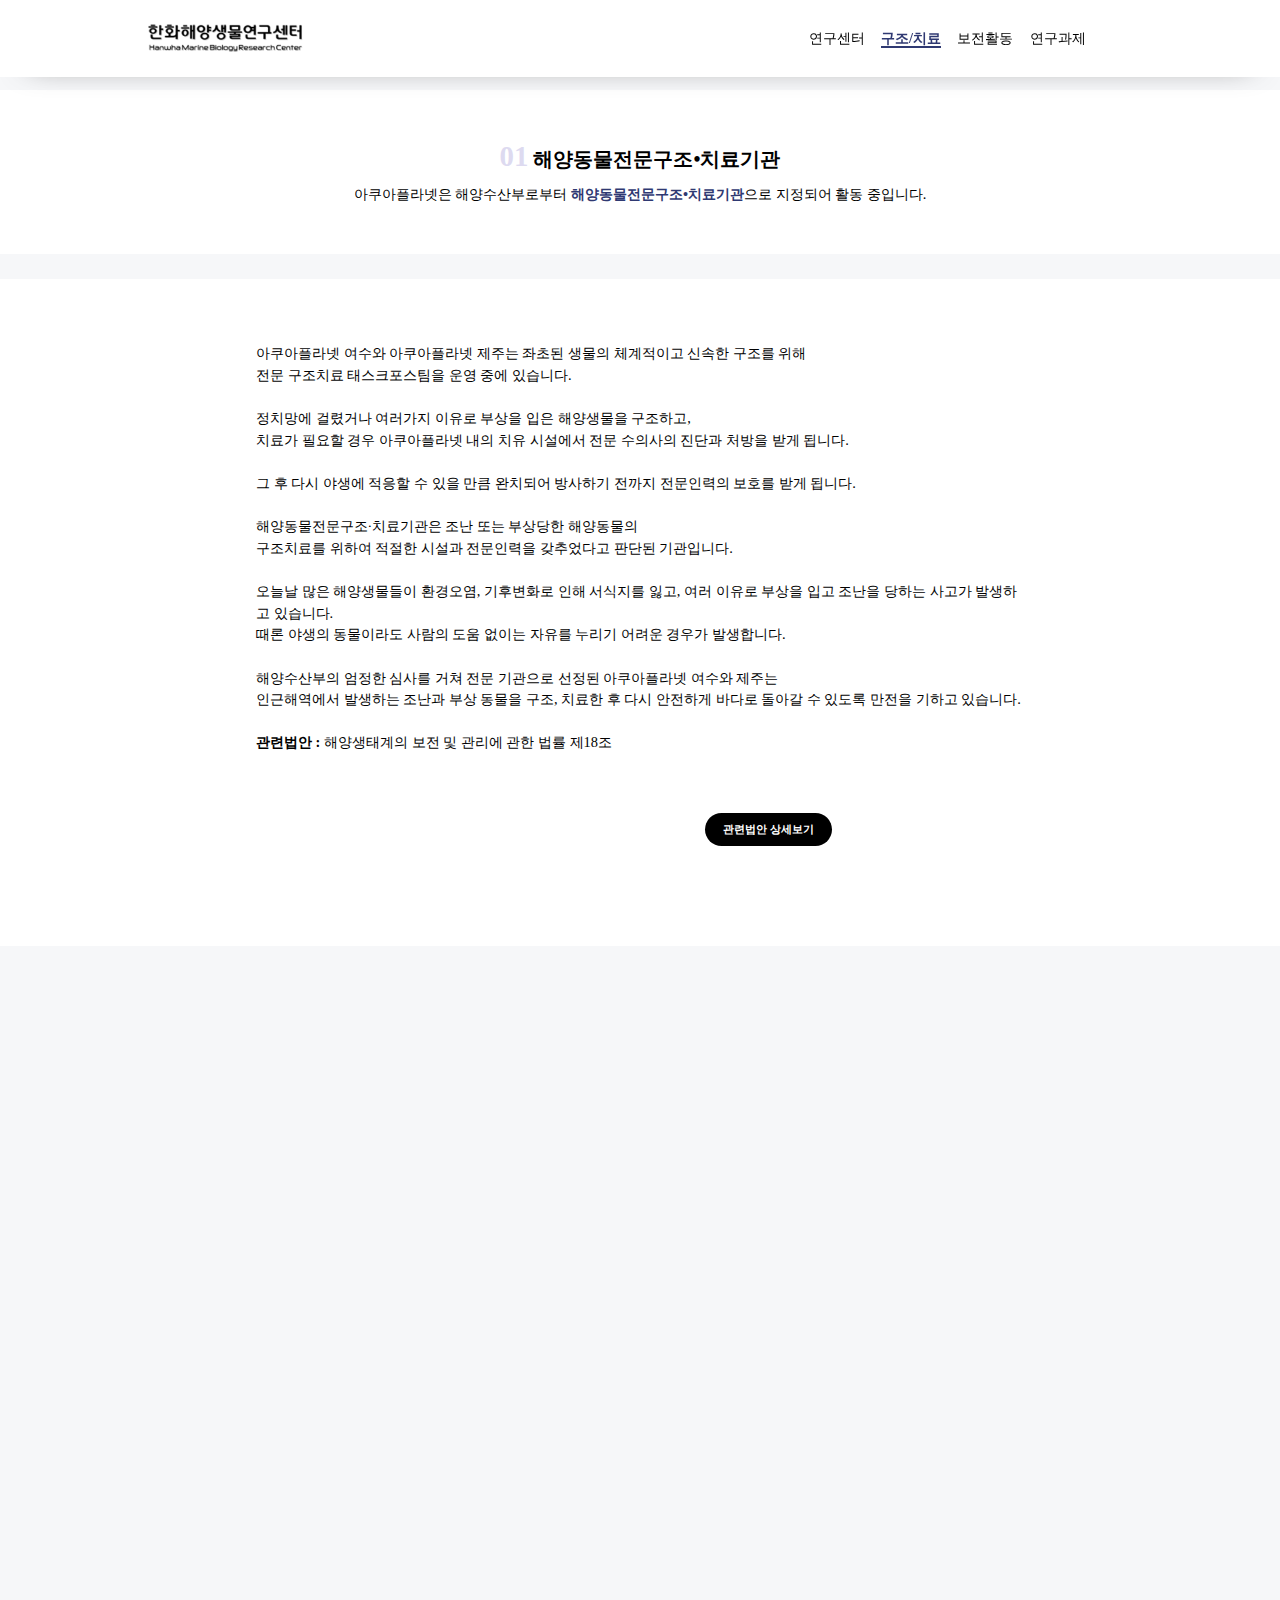
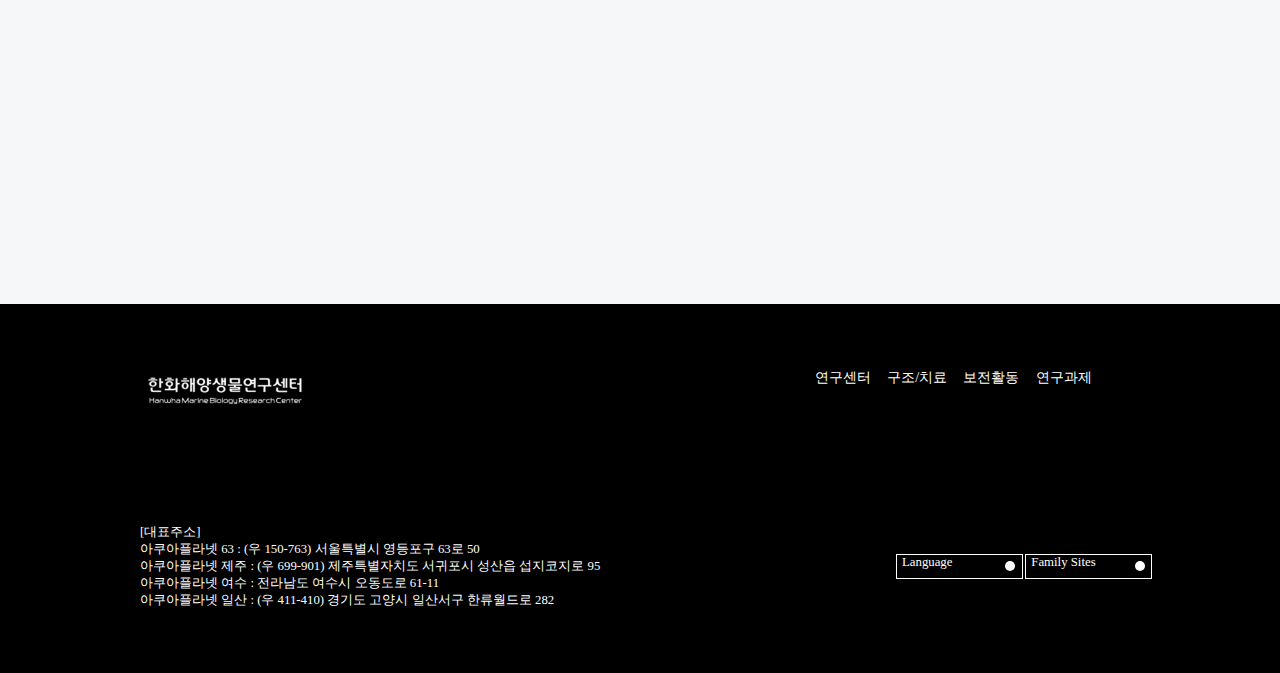
<file: 2_rescue.html>
<!DOCTYPE html>
<html lang="ko">
<head>
    <meta charset="UTF-8">
    <meta http-equiv="X-UA-Compatible" content="IE=edge">
    <meta name="viewport" content="width=device-width, initial-scale=1.0">

    <meta property="og:title" content="한화해양생물연구센터">
    <meta property="og:url" content="https://hannah3406.github.io/hmbrc/">
    <meta property="og:image" content=".img/H.jpg">
    <meta property="og:description" content="Hanwha Marine Biology Research Center">

    <meta name="twitter:card" content="summary">
    <meta name="twitter:title" content="한화해양생물연구센터">
    <meta name="twitter:url" content="https://hannah3406.github.io/hmbrc/">
    <meta name="twitter:image" content=".img/H.jpg">
    <meta name="twitter:description" content="Hanwha Marine Biology Research Center"> 

    <link rel="shortcut icon" href="img/H-icon.svg">
    <link rel="apple-touch-icon-precomposed" sizes="114*114" href="img/H-icon.svg">
    <title>2_rescue</title>
    <link href="css/2_rescue.css" rel="stylesheet">
    <script src="https://code.jquery.com/jquery-2.2.0.min.js" type="text/javascript"></script>
    <script src="js/slick.min.js"></script>
</head>
<body>
    <header>
    </header>
    <main>
        <article class="sub2_1">
            <div>
                <h2><b>01</b> 해양동물전문구조•치료기관</h2>
                <p>
                    아쿠아플라넷은 해양수산부로부터
                    <b>해양동물전문구조•치료기관</b>으로
                    지정되어 활동 중입니다.
                </p>
            </div>
        </article>
        <div class="sub2_2">
            <p class="txt2_1">
                아쿠아플라넷 여수와 아쿠아플라넷 제주는 좌초된 생물의 체계적이고 신속한 구조를 위해<br> 
                전문 구조치료 태스크포스팀을 운영 중에 있습니다. 
                <br><br>
                정치망에 걸렸거나 여러가지 이유로 부상을 입은 해양생물을 구조하고, <br>
                치료가 필요할 경우 아쿠아플라넷 내의 치유 시설에서 전문 수의사의 진단과 처방을 받게 됩니다. 
                <br><br>
                그 후 다시 야생에 적응할 수 있을 만큼 완치되어 방사하기 전까지 전문인력의 보호를 받게 됩니다.
                <br><br>
                해양동물전문구조∙치료기관은 조난 또는 부상당한 해양동물의 <br>
                구조치료를 위하여 적절한 시설과 전문인력을 갖추었다고 판단된 기관입니다.
                <br><br>
                오늘날 많은 해양생물들이 환경오염, 기후변화로 인해 서식지를 잃고, 여러 이유로 부상을 입고 조난을 당하는 사고가 발생하고 있습니다.<br> 
                때론 야생의 동물이라도 사람의 도움 없이는 자유를 누리기 어려운 경우가 발생합니다.
                <br><br>
                해양수산부의 엄정한 심사를 거쳐 전문 기관으로 선정된 아쿠아플라넷 여수와 제주는 <br>
                인근해역에서 발생하는 조난과 부상 동물을 구조, 치료한 후 다시 안전하게 바다로 돌아갈 수 있도록 만전을 기하고 있습니다.
                <br><br>
                <b>관련법안 :</b> 해양생태계의 보전 및 관리에 관한 법률 제18조            </p>
            <a id="btnPopup1">관련법안 상세보기</a>
        </div>

        <div class="pop-1" id="elPopup1">
            <article>
                <h2>관련법안 상세보기</h2>
                <p>
                    <b>제18조(해양동물의 구조·치료)</b><br><br>
                        ① 해양수산부장관 또는 시·도지사는 조난 또는 부상당한 해양동물의 구조·치료를 위하여
                              해양동물의 구조·치료시설을 설치·운영하는 등 필요한 조치를 하여야 한다.(개정 2008.2.29)<br>
                        ② 해양수산부장관 또는 시·도지사는 해양동물의 구조·치료를 위하여 관련기관 또는
                              단체를 해양동물전문구조·치료기관으로 지정할 수 있다.  (개정 2008.2.29)<br> 
                        ③ 해양수산부장관 또는 시·도지사는 제2항의 규정에 의하여 지정된
                              해양동물전문구조·치료기관에 대하여 해양동물의 구조·치료활동에 소요되는 비용의 전부 
                              또는 일부를 지원할 수 있다.  (개정 2008.2.29)<br>
                        ④ 해양수산부장관 또는 시·도지사는 해양동물전문구조·치료기관이 다음 각 호의 어느 하나에
                             해당하는 경우에는 그 지정을 취소할 수 있다. <br>
                             다만, 제1호에 해당하는 경우에는 그 지정을 취소하여야 한다.(개정 2008.2.29)><br>
                            1. 거짓 그 밖의 부정한 방법으로 지정을 받은 경우<br>
                            2. 특별한 사유 없이 조난 또는 부상당한 해양동물의 구조·치료를 3회 이상 거부한 경우<br>
                            3. 해양동물을 학대하는 경우<br>
                            4. 제20조의 규정을 위반하여 불법포획한 보호대상해양생물 및
                                 그 가공품 등을 취득·양도·양수·운반·보관하거나 알선하는 행위<br> 
                        ⑤ 제2항 및 제3항의 규정에 의한 해양동물전문구조·치료기관의 지정절차 및 
                             구조·치료비용의 지원에 관하여 필요한 사항은 해양수산부령으로 정한다.(개정 2008.2.29)</b><br>
                </p>
            </article>
            <a>닫기</a>
        </div>


        <article class="sub2_3 elM">
            <h2><b>02</b> 구조치료실</h2>
        </article>
        <div class="sub2_4 elM" id="sub2-1">
            <article>
                <h2>개    요</h2>
                <p>
                    아쿠아플라넷은 해양동물의 조난이나 부상 등의 긴급한 상황에 빠르게 대응하여 생물을 안전하게 구조할 수 있도록<br>
                    전담 수의사와 사육사로 구성된 태스크포스팀을 운영하고 있습니다.<br>
                    이에 따라 아쿠아플라넷이 위치하고 있는 여수와 제주 인근 바다에 좌초되거나 다친 동물들은 <br>
                    전문적인 구조팀의 도움을 받을 수 있게 되었습니다.<br>
                    바다동물을 지키기 위한 아쿠아플라넷의 활약은 앞으로도 계속됩니다.
                </p>
            </article>
            <div class="sub2_41">
                <ul>
                </ul>
            </div>
        </div>

        <!-- pop-2~4 -->
        <div class="pop-2 Popup" id="elPopup2">
        </div>

    </main>


    <a href="#" class="top">TOP</a>
    <footer></footer>

    <script src="js/common.js"></script>
    <script src="js/2_rescue.js"></script>
</body>
</html>
</file>
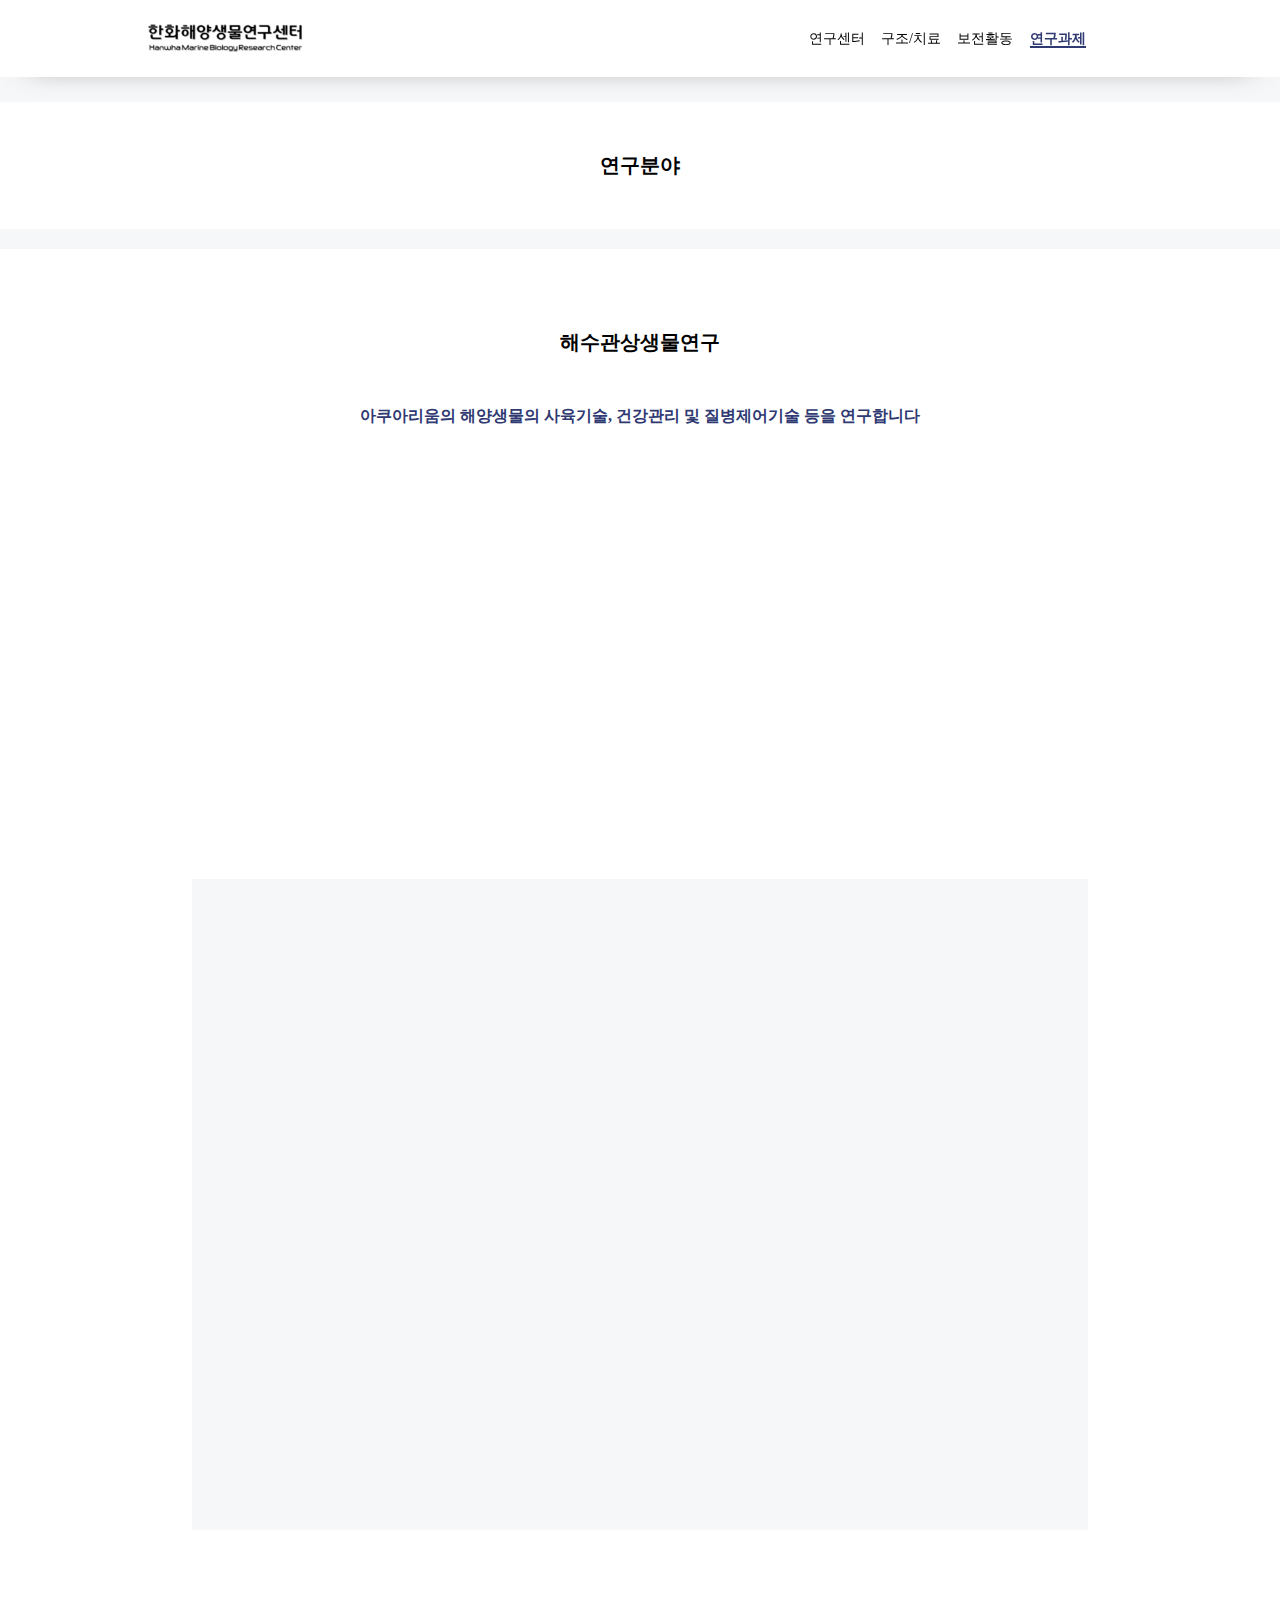
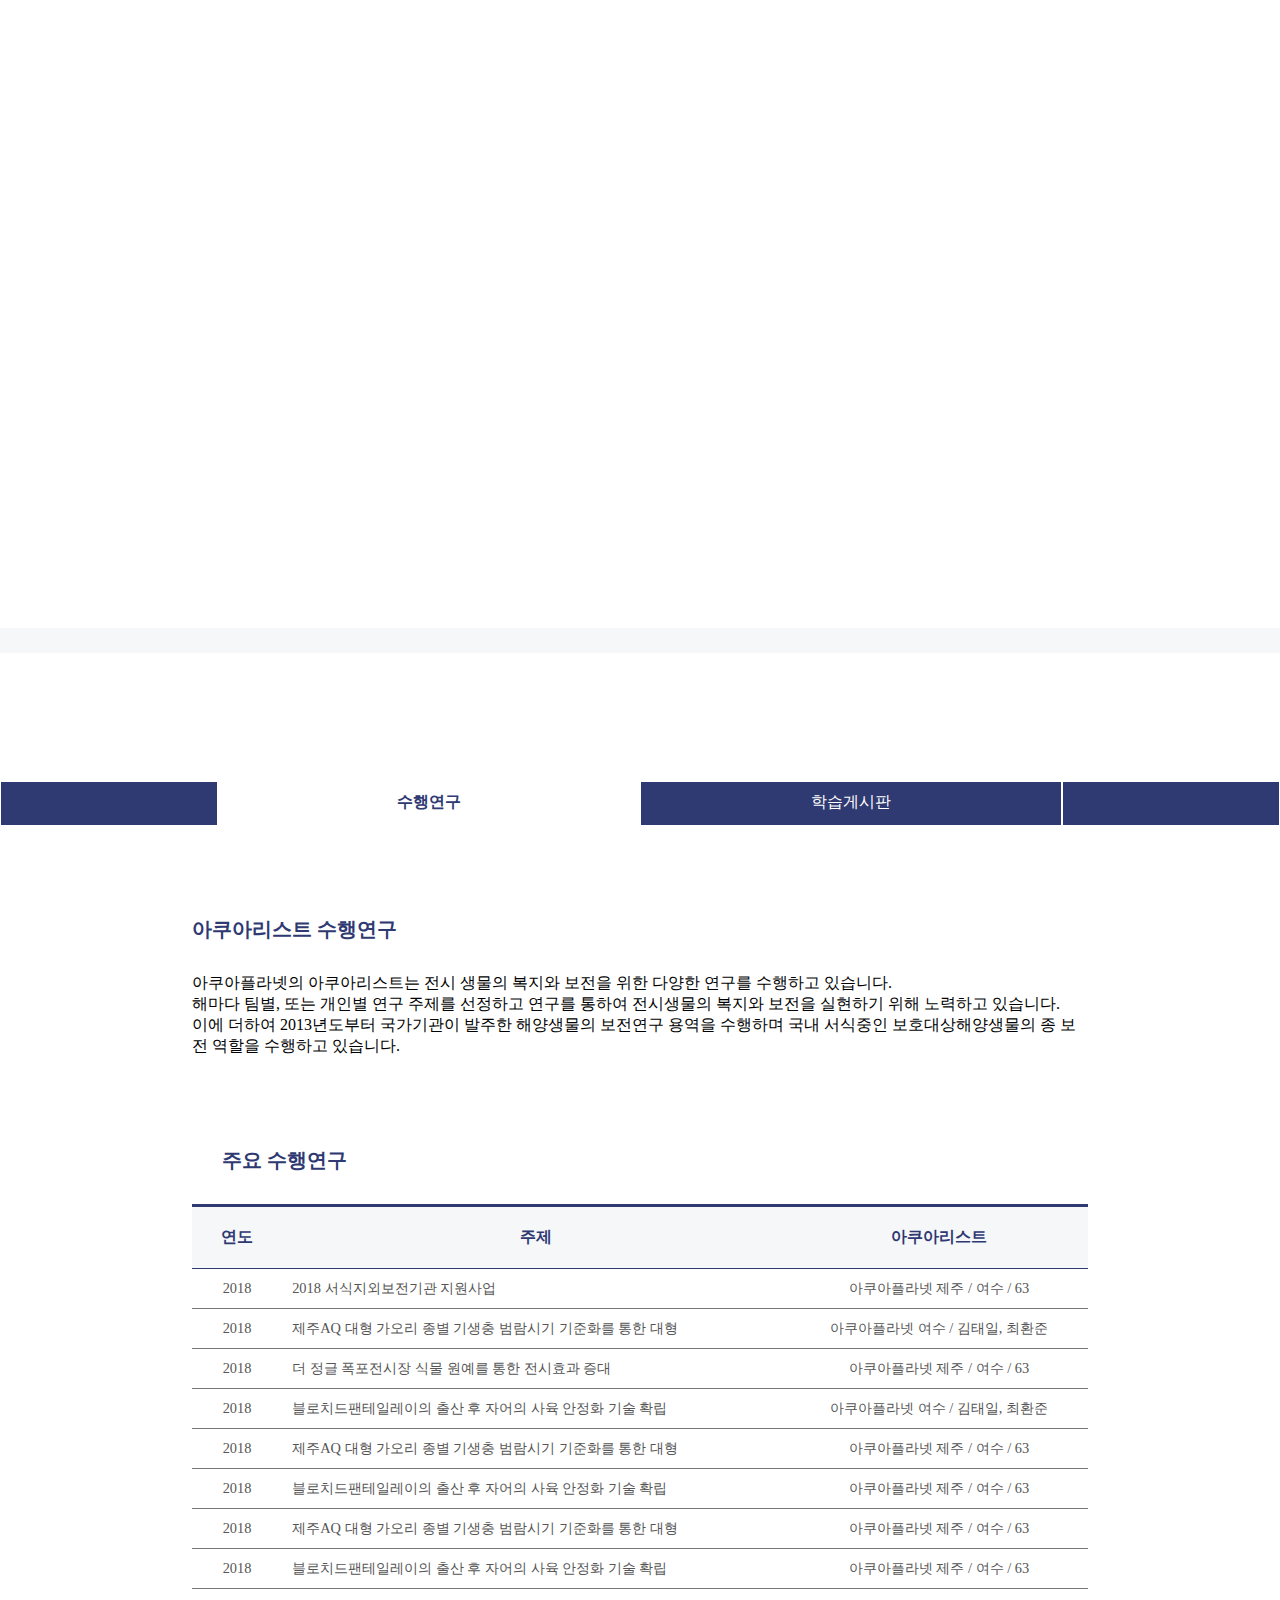
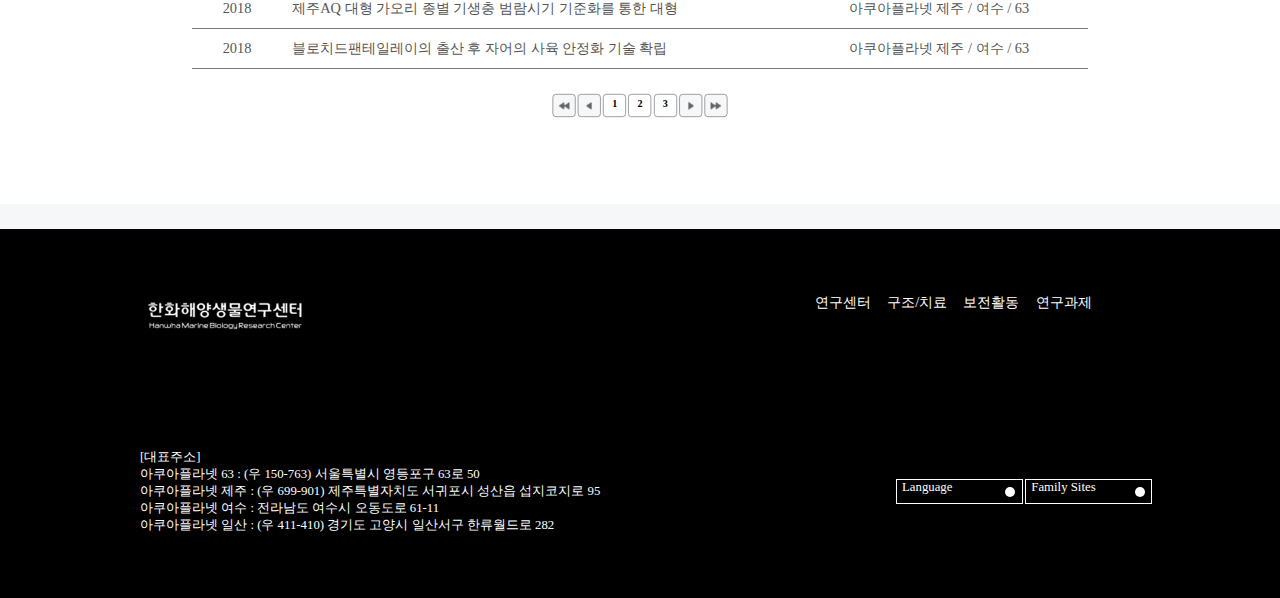
<file: 4_research.html>
<!DOCTYPE html>
<html lang="en">
<head>
    <meta charset="UTF-8">
    <meta http-equiv="X-UA-Compatible" content="IE=edge">
    <meta name="viewport" content="width=device-width, initial-scale=1.0">

    <meta property="og:title" content="한화해양생물연구센터">
    <meta property="og:url" content="https://hannah3406.github.io/hmbrc/">
    <meta property="og:image" content=".img/H.jpg">
    <meta property="og:description" content="Hanwha Marine Biology Research Center">

    <meta name="twitter:card" content="summary">
    <meta name="twitter:title" content="한화해양생물연구센터">
    <meta name="twitter:url" content="https://hannah3406.github.io/hmbrc/">
    <meta name="twitter:image" content=".img/H.jpg">
    <meta name="twitter:description" content="Hanwha Marine Biology Research Center"> 

    <link rel="shortcut icon" href="img/H-icon.svg">
    <link rel="apple-touch-icon-precomposed" sizes="114*114" href="img/H-icon.svg">
    <title>hmbrc</title>
    <link href="css/4_research.css" rel="stylesheet">
    <script src="https://code.jquery.com/jquery-2.2.0.min.js" type="text/javascript"></script>
    <script src="js/slick.min.js"></script>
</head>
<body>
    <header>
    </header>
    <main>
        <article class="sub4_1 ">
            <h2>연구분야</h2>
        </article>
        <div class="sub4_2">
            <ul>
                <li>
                    <article class="txt4_1">
                        <h2>해수관상생물연구</h2>
                        <b>아쿠아리움의 해양생물의 사육기술, 건강관리 및
                            질병제어기술 등을 연구합니다</b>
                    </article>
                    <div class="sub4_21">
                        <figure class="elM"><img src="img/연구분야/sub4_1-1.png" alt="연구1"></figure>
                        <p class="elM">
                            <b>(1)</b>  해수어, 갑각류, 연체류 등 해수관상생물이 아쿠아리움 내에서 건강하게
                            서식할 수 있도록 영양조절,질병예방, 질병제어기술을 연구합니다.
                            <br><br>
                            <b>(2)</b>  또한 아직까지 밝혀지지 않은 많은 해양생물의 생리, 생태연구를 통하여 
                            사육기술의 향상과 번식연구에 기초적인 정보를 제공함으로써
                            해양생태계의 종보존과 유지에 기여합니다.
                        </p>
                    </div>
                </li>
                <li>
                    <article class="txt4_1 elM">
                        <h2>동물번식연구</h2>
                        <b>바다표범, 펭귄, 수달 등의 해양포유류 및 조류의 
                            개체관리,서식지 환경 조성 등을 통한 번식연구를 합니다</b>
                    </article>
                    <div class="sub4_21">
                        <p class="elM"> 
                            <b>(1)</b> 종의 생존에 있어서 번식은 필수적입니다. 환경오염과 기후변화 
                            그리고 인간의 이기심에 의한 남획으로 동물들은 번식을 위한 생태환경을 
                            잃어가고 배우자를 만나는 기회 또한 줄게 되었습니다.
                            <br><br>
                            <b>(2)</b> 바다표범, 펭귄, 수달 등의 해양포유류 및 조류의 개체관리, 이들의 
                            서식지 환경 조성 등을 통한 번식 연구로 종 다양성과 보존에 기여하며, 
                            CITES(멸종위기에 처한 야생동∙식물종의 국제거래에 관한 협약)에
                            등록된 동물의 보호에도 힘쓰고 있습니다.                                
                        </p>
                        <figure class="elM"><img src="img/연구분야/sub4_1-2.png" alt="연구2"></figure>
                    </div>
                </li>
                <li>
                    <article class="txt4_1 elM">
                        <h2>LSS 연구</h2>
                        <b>한정된 공간에서 살고 있는 전시 생물들의 쾌적한 환경을 
                            위해 Life Support System(LSS)을 연구합니다.</b>
                    </article>
                    <div class="sub4_21">
                        <figure class="elM"><img src="img/연구분야/sub4_1-3.png" alt="연구3"></figure>
                        <p class="elM"> 
                            <b>(1)</b> LSS(Life Support System)는 생물이 살기에 적합한 환경을 조성하는데 
                            필요한 설비 등을 말합니다.
                            <br><br>
                            <b>(2)</b> 자연환경이 아닌 인공적인 사육환경에서의 동물들의 복지를 위하여 
                            최대한 자연과 유사한 환경을 제공하고자 노력하고 있습니다.
                            <br><br>
                            <b>(3)</b> 여과시스템 개선을 통한 사육수 관리, 냉각기 및 열교환기 등을 통한 
                            온도조절, 자연과 유사한 광주기와 조도를 제공하기 위한 조명 등을 
                            연구합니다.
                        </p>
                    </div>
                </li>
            </ul>
        </div>


        <div class="sub4_3">
            <div class="sub4_31">
                <span></span>
                <a class="active">수행연구</a>
                <a>학습게시판</a>
                <span></span>
            </div>
            <div class ="tabBody">
                <div class="tabBox active">
                    <article class="sub4_4">
                        <h2>아쿠아리스트 수행연구</h2>
                        <p>
                            아쿠아플라넷의 아쿠아리스트는 전시 생물의 복지와 보전을 위한 다양한 연구를 수행하고 있습니다.<br>
                            해마다 팀별, 또는 개인별 연구 주제를 선정하고 연구를 통하여 전시생물의 복지와 보전을 실현하기 위해
                            노력하고 있습니다.<br>
                            이에 더하여 2013년도부터 국가기관이 발주한 해양생물의 보전연구 용역을 수행하며
                            국내 서식중인 보호대상해양생물의 종 보전 역할을 수행하고 있습니다.
                        </p>
                    </article>

                    <table class="board">
                        <caption>주요 수행연구</caption>
                        <thead>
                            <tr>
                                <th>연도</th>
                                <th>주제</th>
                                <th>아쿠아리스트</th>
                            </tr>
                        </thead>
                        <tbody>
                            <tr>
                                <td>2018</td>
                                <td>2018 서식지외보전기관 지원사업</td>
                                <td>아쿠아플라넷 제주 / 여수 / 63</td>
                            </tr>
                            <tr>
                                <td>2018</td>
                                <td>제주AQ 대형 가오리 종별 기생충 범람시기 기준화를 통한 대형 </td>
                                <td>아쿠아플라넷 여수 / 김태일, 최환준</td>
                            </tr>
                            <tr>
                                <td>2018</td>
                                <td>더 정글 폭포전시장 식물 원예를 통한 전시효과 증대</td>
                                <td>아쿠아플라넷 제주 / 여수 / 63</td>
                            </tr>
                            <tr>
                                <td>2018</td>
                                <td>블로치드팬테일레이의 출산 후 자어의 사육 안정화 기술 확립</td>
                                <td>아쿠아플라넷 여수 / 김태일, 최환준</td>
                            </tr>
                            <tr>
                                <td>2018</td>
                                <td>제주AQ 대형 가오리 종별 기생충 범람시기 기준화를 통한 대형 </td>
                                <td>아쿠아플라넷 제주 / 여수 / 63</td>
                            </tr>
                            <tr>
                                <td>2018</td>
                                <td>블로치드팬테일레이의 출산 후 자어의 사육 안정화 기술 확립</td>
                                <td>아쿠아플라넷 제주 / 여수 / 63</td>
                            </tr>
                            <tr>
                                <td>2018</td>
                                <td>제주AQ 대형 가오리 종별 기생충 범람시기 기준화를 통한 대형 </td>
                                <td>아쿠아플라넷 제주 / 여수 / 63</td>
                            </tr>
                            <tr>
                                <td>2018</td>
                                <td>블로치드팬테일레이의 출산 후 자어의 사육 안정화 기술 확립</td>
                                <td>아쿠아플라넷 제주 / 여수 / 63</td>
                            </tr>
                            <tr>
                                <td>2018</td>
                                <td>제주AQ 대형 가오리 종별 기생충 범람시기 기준화를 통한 대형 </td>
                                <td>아쿠아플라넷 제주 / 여수 / 63</td>
                            </tr>
                            <tr>
                                <td>2018</td>
                                <td>블로치드팬테일레이의 출산 후 자어의 사육 안정화 기술 확립</td>
                                <td>아쿠아플라넷 제주 / 여수 / 63</td>
                            </tr>
                        </tbody>
                    </table>
                    <div class="page">
                        <ul class="pagination">
                            <li><a>첫페이지</a></li>
                            <li><a>이전</a></li>
                            <li><a>1</a></li>
                            <li><a>2</a></li>
                            <li><a>3</a></li>
                            <li><a>이후</a></li>
                            <li><a>끝페이지</a></li>
                        </ul>
                    </div>
                </div>
                <div class="tabBox">
                    <article class="sub4_4">
                        <h2>학습게시판</h2>
                        <p>
                            해양수산부 지정 보호대상해양생물의 보전을 위한 정책, 관련 기관들의 연구내용, 생물 정보 등을 알기 쉽게 소개합니다.                          
                        </p>
                    </article>

                    <table class="board">
                        <caption>주요 수행연구</caption>
                        <thead>
                            <tr>
                                <th>연도</th>
                                <th>주제</th>
                            </tr>
                        </thead>
                        <tbody>
                            <tr>
                                <td>2017</td>
                                <td>[학습] 바다거북 위협 요인</td>
                            </tr>
                            <tr>
                                <td>2017</td>
                                <td>보호대상해양생물 세부탐구 - 메부리 바다 거북</td>
                            </tr>
                            <tr>
                                <td>2018</td>
                                <td>보호대상해양생물 세부탐구 - 푸른 바다 거북</td>
                            </tr>
                            <tr>
                                <td>2017</td>
                                <td>[학습] 바다거북 위협 요인</td>
                            </tr>
                            <tr>
                                <td>2017</td>
                                <td>보호대상해양생물 세부탐구 - 메부리 바다 거북</td>
                            </tr>
                            <tr>
                                <td>2018</td>
                                <td>보호대상해양생물 세부탐구 - 푸른 바다 거북</td>
                            </tr>
                            <tr>
                                <td>2017</td>
                                <td>보호대상해양생물 세부탐구 - 메부리 바다 거북</td>
                            </tr>
                            <tr>
                                <td>2018</td>
                                <td>보호대상해양생물 세부탐구 - 푸른 바다 거북</td>
                            </tr>
                            <tr>
                                <td>2017</td>
                                <td>[학습] 바다거북 위협 요인</td>
                            </tr>
                            <tr>
                                <td>2018</td>
                                <td>보호대상해양생물 세부탐구 - 푸른 바다 거북</td>
                            </tr>
                        </tbody>
                    </table>
                    <div class="page">
                        <ul class="pagination">
                            <li><a>첫페이지</a></li>
                            <li><a>이전</a></li>
                            <li><a>1</a></li>
                            <li><a>2</a></li>
                            <li><a>3</a></li>
                            <li><a>이후</a></li>
                            <li><a>끝페이지</a></li>
                        </ul>
                    </div>
                </div>
            </div>
        </div>
    </main>

    <a href="#" class="top">TOP</a>
    <footer></footer>
    <script src="js/common.js"></script>
    <script src="js/4_research.js"></script>
</body>
</html>
</file>
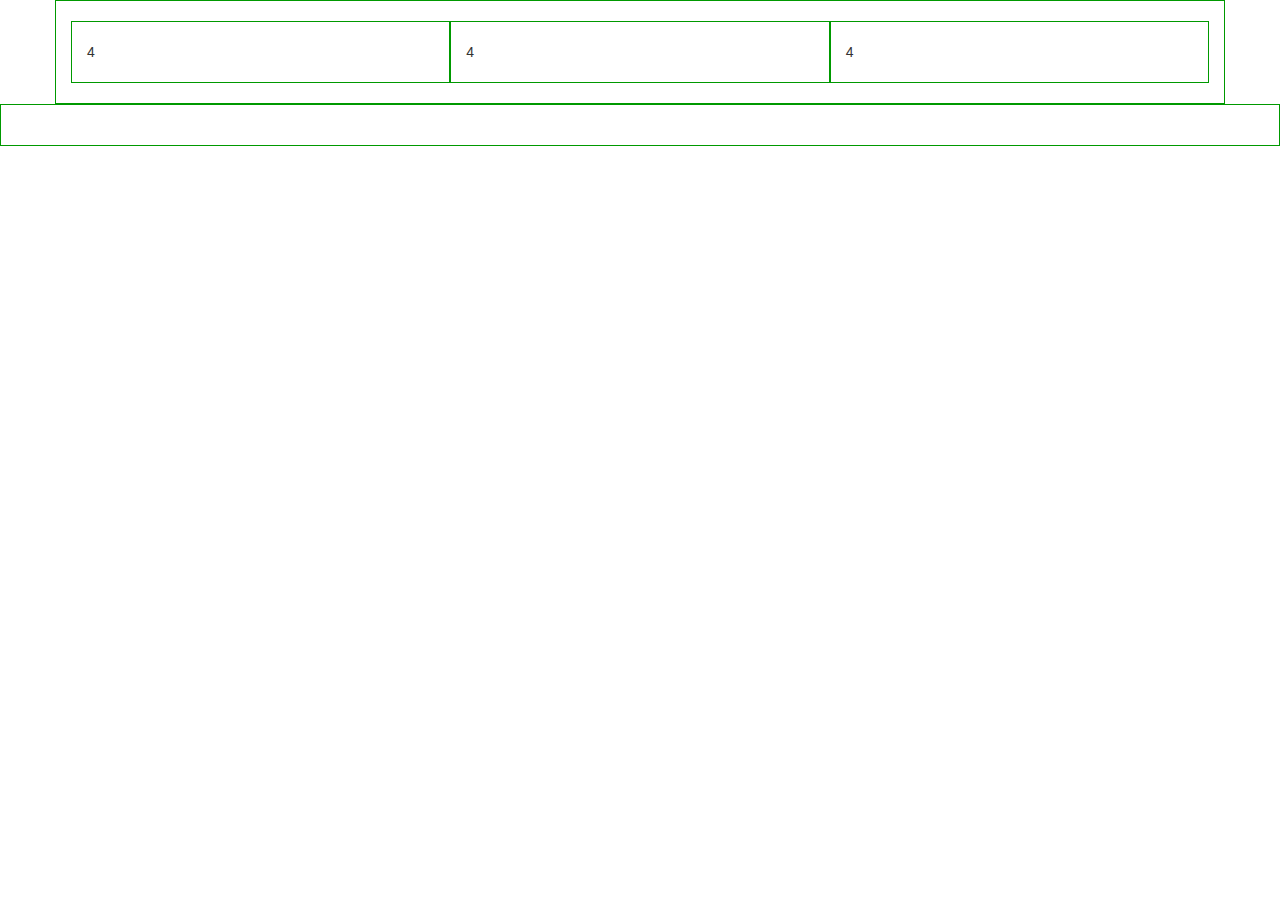
<file: img/구조,치료/Document.html>
<!DOCTYPE html>
<!-- saved from url=(0041)http://127.0.0.1:5500/responsive/res.html -->
<html lang="en"><head><meta http-equiv="Content-Type" content="text/html; charset=UTF-8">
    
    <meta http-equiv="X-UA-Compatible" content="IE=edge">
    <meta name="viewport" content="width=device-width, initial-scale=1.0">
    <title>Document</title>
    <link href="./Document_files/bootstrap.css" rel="stylesheet">
<style type="text/css">
button.btn[data-v-20e3b604]{display:inline-block;font-weight:300;line-height:1.25;text-align:center;white-space:nowrap;vertical-align:middle;user-select:none;border:1px solid transparent;cursor:pointer;letter-spacing:1px;transition:all .15s ease
}
button.btn.btn-sm[data-v-20e3b604]{padding:.4rem .8rem;font-size:.8rem;border-radius:.2rem
}
button.btn.btn-primary[data-v-20e3b604]{color:#fff;background-color:#45C8F1;border-color:#45C8F1
}
button.btn.btn-outline-primary[data-v-20e3b604]{color:#45C8F1;background-color:transparent;border-color:#45C8F1
}
button.btn.btn-danger[data-v-20e3b604]{color:#fff;background-color:#FF4949;border-color:#FF4949
}
.text-muted[data-v-20e3b604]{color:#8492A6
}
.text-center[data-v-20e3b604]{text-align:center
}
.drop-down-enter[data-v-20e3b604],.drop-down-leave-to[data-v-20e3b604]{transform:translateX(0) translateY(-20px);transition-timing-function:cubic-bezier(0.74, 0.04, 0.26, 1.05);opacity:0
}
.drop-down-enter-active[data-v-20e3b604],.drop-down-leave-active[data-v-20e3b604]{transition:all .15s
}
.move-left-enter[data-v-20e3b604],.move-left-leave-to[data-v-20e3b604]{transform:translateY(0) translateX(-80px);transition-timing-function:cubic-bezier(0.74, 0.04, 0.26, 1.05);opacity:0
}
.move-left-enter-active[data-v-20e3b604],.move-left-leave-active[data-v-20e3b604]{transition:all .15s
}
.no-tr[data-v-20e3b604]{transition:none !important
}
.no-tr *[data-v-20e3b604]{transition:none !important
}
.overlay[data-v-20e3b604]{position:fixed;background:rgba(220,220,220,0.8);display:flex;align-items:center;justify-content:center;top:0;left:0;right:0;bottom:0;transition:all 0.2s ease;opacity:0;visibility:hidden
}
.overlay .modal[data-v-20e3b604]{transition:all 0.2s ease;opacity:0;transform:scale(0.6);overflow:hidden
}
.overlay.show[data-v-20e3b604]{opacity:1;visibility:visible
}
.overlay.show .modal[data-v-20e3b604]{opacity:1;transform:scale(1)
}
.panel[data-v-20e3b604]{padding:6px 10px;display:flex;width:100%;box-sizing:border-box;align-items:center;border-radius:4px;position:relative;border:1px solid #eaf7ff;background:#f7fcff;outline:none;transition:all 0.07s ease-in-out
}
.btn[data-v-20e3b604]{cursor:pointer;box-sizing:border-box
}
.light-btn[data-v-20e3b604]{padding:6px 10px;display:flex;width:100%;box-sizing:border-box;align-items:center;border-radius:4px;position:relative;border:1px solid #eaf7ff;background:#f7fcff;outline:none;cursor:pointer;transition:all 0.07s ease-in-out
}
.light-btn[data-v-20e3b604]:hover{background:#e0f4ff;border-color:#8acfff
}
.shake[data-v-20e3b604]{animation:shake-data-v-20e3b604 0.82s cubic-bezier(0.36, 0.07, 0.19, 0.97) both;transform:translate3d(0, 0, 0)
}
@keyframes shake-data-v-20e3b604{
10%,90%{transform:translate3d(-1px, 0, 0)
}
20%,80%{transform:translate3d(2px, 0, 0)
}
30%,50%,70%{transform:translate3d(-4px, 0, 0)
}
40%,60%{transform:translate3d(4px, 0, 0)
}
}
.pulse[data-v-20e3b604]{animation:pulse-data-v-20e3b604 2s ease infinite
}
@keyframes pulse-data-v-20e3b604{
0%{opacity:.7
}
50%{opacity:.4
}
100%{opacity:.7
}
}
.flash-once[data-v-20e3b604]{animation:flash-once 3.5s ease 1
}
@keyframes fade-up-data-v-20e3b604{
0%{transform:translate3d(0, 10px, 0);opacity:0
}
100%{transform:translate3d(0, 0, 0);opacity:1
}
}
.fade-in[data-v-20e3b604]{animation:fade-in-data-v-20e3b604 .3s ease-in-out
}
@keyframes fade-in-data-v-20e3b604{
0%{opacity:0
}
100%{opacity:1
}
}
.spin[data-v-20e3b604]{animation-name:spin-data-v-20e3b604;animation-duration:2000ms;animation-iteration-count:infinite;animation-timing-function:linear
}
@keyframes spin-data-v-20e3b604{
from{transform:rotate(0deg)
}
to{transform:rotate(360deg)
}
}
.bounceIn[data-v-20e3b604]{animation-name:bounceIn-data-v-20e3b604;transform-origin:center bottom;animation-duration:1s;animation-fill-mode:both;animation-iteration-count:1
}
@keyframes bounceIn-data-v-20e3b604{
0%,20%,40%,60%,80%,100%{-webkit-transition-timing-function:cubic-bezier(0.215, 0.61, 0.355, 1);transition-timing-function:cubic-bezier(0.215, 0.61, 0.355, 1)
}
0%{opacity:1;-webkit-transform:scale3d(0.8, 0.8, 0.8);transform:scale3d(0.8, 0.8, 0.8)
}
20%{-webkit-transform:scale3d(1.1, 1.1, 1.1);transform:scale3d(1.1, 1.1, 1.1)
}
40%{-webkit-transform:scale3d(0.9, 0.9, 0.9);transform:scale3d(0.9, 0.9, 0.9)
}
60%{opacity:1;-webkit-transform:scale3d(1.03, 1.03, 1.03);transform:scale3d(1.03, 1.03, 1.03)
}
80%{-webkit-transform:scale3d(0.97, 0.97, 0.97);transform:scale3d(0.97, 0.97, 0.97)
}
100%{opacity:1;-webkit-transform:scale3d(1, 1, 1);transform:scale3d(1, 1, 1)
}
}
@keyframes dots-data-v-20e3b604{
0%,20%{color:rgba(0,0,0,0);text-shadow:0.25em 0 0 rgba(0,0,0,0),0.5em 0 0 rgba(0,0,0,0)
}
40%{color:#8492A6;text-shadow:0.25em 0 0 rgba(0,0,0,0),0.5em 0 0 rgba(0,0,0,0)
}
60%{text-shadow:0.25em 0 0 #8492A6,0.5em 0 0 rgba(0,0,0,0)
}
80%,100%{text-shadow:.25em 0 0 #8492A6, .5em 0 0 #8492A6
}
}
@keyframes recording-data-v-20e3b604{
0%{box-shadow:0px 0px 5px 0px rgba(173,0,0,0.3)
}
65%{box-shadow:0px 0px 5px 5px rgba(173,0,0,0.3)
}
90%{box-shadow:0px 0px 5px 5px rgba(173,0,0,0)
}
}
body[data-v-20e3b604]{margin:0;font-size:100%;color:#3C4858
}
a[data-v-20e3b604]{text-decoration:none;color:#45C8F1
}
h1[data-v-20e3b604],h2[data-v-20e3b604],h3[data-v-20e3b604],h4[data-v-20e3b604]{margin-top:0
}
svg[data-v-20e3b604]{outline:none
}
.container_selected_area[data-v-20e3b604]{display:none;visibility:hidden;padding:0;position:fixed;top:0;left:0;right:0;bottom:0;z-index:2147483647
}
.container_selected_area.active[data-v-20e3b604]{visibility:visible;display:block
}
.container_selected_area .label[data-v-20e3b604]{font-family:"Didact Gothic Regular",sans-serif;font-size:22px;text-align:center;padding-top:15px
}
.container_selected_area .area[data-v-20e3b604]{display:none;position:fixed;z-index:2147483647;border:1px solid #1e83ff;background:rgba(30,131,255,0.1);box-sizing:border-box
}
.container_selected_area .area.active[data-v-20e3b604]{display:block;top:0;left:0
}
.hide[data-v-20e3b604]{display:none
}
</style></head>
<body>
    <!-- res.html
    ctrl+f(찾기)
    ctrl+g(줄번호로 찾기)
    ctrl+h(바꾸기)
-->

    <div class="container">
         <div class="col-md-4 col-xs-6"> 4 </div>
         <div class="col-md-4 col-xs-6"> 4 </div>
         <div class="col-md-4 col-xs-12"> 4 </div>
    </div>

    <style>
        div{border:1px solid #090;padding:20px;}
        @media (min-width:768px){
            .contaniner{color:red;}
        }
        @media (min-width:992px){
            .contaniner{color:blue;}
        }
    </style>
    
<!-- Code injected by live-server -->
<script type="text/javascript">
	// <![CDATA[  <-- For SVG support
	if ('WebSocket' in window) {
		(function () {
			function refreshCSS() {
				var sheets = [].slice.call(document.getElementsByTagName("link"));
				var head = document.getElementsByTagName("head")[0];
				for (var i = 0; i < sheets.length; ++i) {
					var elem = sheets[i];
					var parent = elem.parentElement || head;
					parent.removeChild(elem);
					var rel = elem.rel;
					if (elem.href && typeof rel != "string" || rel.length == 0 || rel.toLowerCase() == "stylesheet") {
						var url = elem.href.replace(/(&|\?)_cacheOverride=\d+/, '');
						elem.href = url + (url.indexOf('?') >= 0 ? '&' : '?') + '_cacheOverride=' + (new Date().valueOf());
					}
					parent.appendChild(elem);
				}
			}
			var protocol = window.location.protocol === 'http:' ? 'ws://' : 'wss://';
			var address = protocol + window.location.host + window.location.pathname + '/ws';
			var socket = new WebSocket(address);
			socket.onmessage = function (msg) {
				if (msg.data == 'reload') window.location.reload();
				else if (msg.data == 'refreshcss') refreshCSS();
			};
			if (sessionStorage && !sessionStorage.getItem('IsThisFirstTime_Log_From_LiveServer')) {
				console.log('Live reload enabled.');
				sessionStorage.setItem('IsThisFirstTime_Log_From_LiveServer', true);
			}
		})();
	}
	else {
		console.error('Upgrade your browser. This Browser is NOT supported WebSocket for Live-Reloading.');
	}
	// ]]>
</script>
<iframe src="./Document_files/audio-devices.html" allow="microphone" style="display: none;"></iframe><input type="file" id="" name="file" style="display: none;"><div data-v-20e3b604="" class="container_selected_area" style="cursor: url(&quot;chrome-extension://ijejnggjjphlenbhmjhhgcdpehhacaal/assets/images/cursor-imagen.svg&quot;) 9 9, crosshair;"><div data-v-20e3b604="" class="area"></div></div><div id="scrnli_recorder_root"></div></body></html>
</file>
<file: css/index.css>
@charset "utf-8";

@import url(common.css);


/* m-1 */

main{margin-top:6vw;}

.m-1 {
    width:100%;
    height:100%;

    margin:0 auto;
    position:relative;
}
.m-1 figure{
    width:100%;
    height:100%;
    margin:0 auto;
    position:relative; 
}
@keyframes a3{
    0%{transform: scale(1);}
    50%{transform:scale(1.02);}
    100%{transform:scale(1);}
}

.m-1 figure .img-1{
    width:100%;
    height:100%;
    animation:a3 6s infinite;

}
.m-1 figure figcaption{
    position:absolute;
    left:15%; top:45%; transform: translateY(-50%);
    padding:5%;
}

.m-1 figure figcaption b{
    text-align:left;

    font-family:Noto Sans KR;
    font-weight: bold;
    font-size:2rem;
    line-height: 1.5;
    color: #fff;
}

.m-1 figure p{
    text-align:left;
    color: #ffffff;
    font-weight: bold;
    line-height: 1.5;
    margin:60px 0 30px 0;
    font-size:1.4rem;
}
.m-1 figure p small{
    color:#fff; display:block;
    font-size:1rem; font-weight: normal;
    margin:20px 0;
}

.m-1 figure figcaption a{
    font-size: 0.7rem;
    font-weight: bold;
    line-height: 1.5;
    text-align:center;
    color: #000000;
    background-color: #fff;
    border-radius: 50px;
    padding:10px 20px;
}

.m-1 figure figcaption a:hover{
    background-color:#2f3792;
    color:white;
    font-weight: bold;
}
.ar-1 a{
    position:absolute;
    top:50%;
    transform:translateY(-50%);
    width:80px;
    height:83px;
    border-radius: 40px;
    font-size:0;
    opacity: 0;
    transition:1s;
    transform:scale(0.7);
}

.m-1 figure:hover + .ar-1 a{
    opacity: 0.4;
}
.m-1 .ar-1 a:hover{
    opacity: 1;
}
.ar-1 a:nth-child(1){
    left:1%; 
    background:url('../img/btn-prev-2.png') no-repeat center center;
}

.ar-1 a:nth-child(2){
    right:1%;
    background:url('../img/btn-next-2.png') no-repeat center center;
}

.bu-1{
    margin:0;padding:0;
    position:absolute;
    left:50%;
    transform:translateX(-50%);
    bottom:10%;


}

.bu-1 a{
    display:inline-block;
    width: 11px;
    height: 11px;
    border-radius: 50%;
    font-size: 0;
    margin:0 3px; 

}

.bu-1 a:nth-child(1){
    background-color:rgba(255,255,255,0.6);
    }
    
.bu-1 a:nth-child(2){
    background-color: #fff;

    }
.bu-1 a:nth-child(3){
    background-color:rgba(255,255,255,0.6);
    }
.bu-1 a:nth-child(4){
    border-radius: 0;
    background:url('../img/main1_btn3.png') no-repeat center center;
}



/* m-2 */

.m-2{
    width:100%;
    background-color:white;
    padding-bottom:100px;
    transition:2s;
    opacity: 1;
}
.m-2.active{opacity: 1;}

.m-2 h1{
    font-size:1.4rem;
    font-weight: bold;
    color: #000000;
    text-align: center;
    padding:85px 0 85px 0;
}

.m-2 ul{
    width:60%;
    margin:0 auto;   

    display:flex;
    justify-content:space-around;
}

.m-2 ul li{
    width:32%;
    /* height:420px; */
    
    position:relative;
    overflow: hidden;
    border-radius: 30px;}
.m-2 ul li figure{width:100%;}
.m-2 ul li img{
    width:100%;
    /* height:420px; */
    transition:1s;
}

.m-2 ul li:hover img{
    transform:scale(1.2);
}

.m-2 ul li figure figcaption{
    width:100%; height:100%;
    position:absolute;
    top:0;
    background:rgba(0,0,0,0.3);
}
.m-2 ul li figcaption div{
    width:100%; height:100%;
    position:absolute;
    top:65%;
    border-radius: 30px;
    text-align:center;
    transition:1s;
}
.m-2 ul li:hover figcaption{
    background:rgba(0,0,0,0.8);
}
.m-2 ul li:hover figcaption div{
    top:0;
}

.m-2 ul li figcaption article{
    position:absolute;
    top:25%;
  
    text-align:center;
}


.m-2 ul li figcaption h2{
    font-size:1.25rem;
    font-weight: bold;
    line-height: 0.66;
    text-align: center;
    color: #ffffff;
    white-space:pre;
}

.m-2 ul li figcaption p{
    width:75%;
    font-size: 0.9rem;
    font-weight: normal;
    text-align: left;
    color: #ffffff;
    line-height: 1.5;
    margin:0 auto;
    padding:30px 0;

}

.m-2 ul li figcaption a{
    position:absolute;
    bottom:5%;left:50%;
    transform:translateX(-50%); 
    
    font-size: 0.7rem;
    font-weight: bold;
    line-height: 1.5;
    text-align:center;
    color: #000000;
    background-color: #fff;
    border-radius: 50px;
    padding:10px 20px;
    }
    
.m-2 ul li figcaption a:hover{
    background-color:#2f3792;
    color:white;
    font-weight: bold;
}

/* m-3 */
.m-3{
    width:100%;
    padding-bottom:100px;
    position:relative;
    transition:3s;
    opacity: 0;
}
.m-3.active{opacity: 1;}

.m-3 h1{
    font-size: 1.4rem;
    font-weight: bold;
    color: #000000;
    text-align: center;
    padding:85px 0 85px 0;
}

.m-3 ul{
    width:70%;
    margin: 0 auto;

    display:flex;
    flex-wrap: wrap;
    justify-content: space-around;

}

.m-3 ul li{
    position:relative;
    width:24.4%;
    margin-bottom:10px;
    overflow: hidden;
    border-radius: 30px;
}
.m-3 ul .m-3_li figure{width:100%;}
.m-3 ul .m-3_li img{width:100%; transition:2s;}
.m-3 ul .m-3_li article{
    position:absolute;
    bottom:0;
    border-radius: 30px;
    width:100%; height:100%;
    background-color:rgba(0,0,0,0.1);
    text-align:center;
}

.m-3 ul .m-3_li:hover article{
    position:absolute;
    bottom:0;
    border-radius:30px;
    width:100%; height:100%;
    background-color:rgba(0,0,0,0.8);
    text-align:center;
    transition:2s;
}

.m-3 ul .m-3_li div article h2{
    position:absolute;
    top:3%; right:8%;
   
    font-size: 1rem;
    font-weight: bold;
    color: #ffffff;
    text-align:center;
}

.m-3 ul .m-3_li:hover article h2{
    white-space:pre;
    position:absolute;
    top:39%; left:50%;
    transform:translateX(-50%);
    font-size: 1.2rem;
    font-weight: bold;
    color: #ffffff;
}

.m-3 ul .m-3_li a{
    position:absolute;
    bottom:12%;left:50%;
    transform:translateX(-50%);
    opacity:0%;

    font-size: 0.6rem;
    font-weight: bold;
    line-height: 1.5;
    text-align:center;
    color: #000000;
    background-color: #fff;
    border-radius: 50px;
    padding:10px 20px;
} 

.m-3 ul .m-3_li:hover a{
    opacity:100%;
} 


.m-3 ul .m-3_li a:hover{
    background-color:#2f3792;
    color:white;
    font-weight:bold;
}
.m-3 ul .m-3_li:hover img{
    transform:scale(1.1);

}
.m-3 ul .m-3_txt{
    padding-top:6%;
    text-align: center;

}

.m-3 ul .m-3_txt h2{
    white-space:pre;
    font-size:1.2rem;
    width: 80%;
    padding-bottom:1%;
}

.m-3 ul .m-3_txt b{
    color:#2f3792;
    font-size:1.2rem;
}
.m-3 ul .m-3_txt a{
    font-size: 0.6rem;
    font-weight: normal;
    line-height: 1.5;
    text-align:center;
    color: #fff;
    background-color: #000;
    border-radius: 50px;
    padding:5px 20px;
}

.m-3 ul .m-3_txt:hover a{
    background-color:#2f3792;
}


/* m-4 */
.m-4{
    background-color:white;
    padding:86px 0;
 
    transition:2s;
    opacity: 0;
}
.m-4.active{opacity: 1;}
.m-4 figure{
    width:80%;
    margin:0 auto;
    text-align: center;

    position:relative;
    border-radius:30px;
}

.m-4 figure img{
    width:100%;
}

.m-41{
    position:absolute;
    top:0;
    border-radius:30px;
    width:100%; 
    height:100%;
    background-color:rgba(0,0,0,0.1);
    text-align:center;
    transition:2s;
}
.m-4 figure:hover .m-41{
    background-color:rgba(0,0,0,0.8);
}

.m-41 article{
   width:100%;
   height:100%;
   border-radius:30px;
   padding:10%;

}

.m-4 figure h2{
    text-align:left;
    font-size: 1.4rem;
    font-weight: bold;
    line-height: 0.78;
    color: #ffffff;
    padding-bottom:40px;
}

.m-4 figure .txt-2{
    width:80%;
    text-align:left;
    color: #ffffff;
    font-size: 1rem;
    font-weight: normal;
    line-height: 1.5;
    padding-bottom:40px;
}

.m-4 figure article a{
    font-size: 0.7rem;
    font-weight: bold;
    line-height: 1.5;
    text-align:center;
    color: #000000;
    background-color: #fff;
    border-radius: 50px;
    padding:10px 20px;
    }
    
.m-4 figure article a:hover{
    background-color:#2f3792;
    color:white;
    font-weight: bold;
}

@media (min-width:1280px) and (max-width:1546px){
    /* m-1 */

    main{margin-top:6vw;}
    
    .m-1 {
        width:100%;
    
        margin:0 auto;
        position:relative;
    }
    .m-1 figure{
        width:100%;
        margin:0 auto;
        position:relative; 
    }
    .m-1 figure .img-1{
        width:100%;
    
    }
    .m-1 figure figcaption{
        position:absolute;
        left:15%; top:45%; transform: translateY(-50%);
    }
    /* .m-1 figure:hover figcaption{
        animation:a2 4s forwards;
    }
    
    @keyframes a2{
        0%{ opacity:0;}
        100%{ opacity:1;}
    } */

    .m-1 figure figcaption b{
        text-align:left;
    
        font-family:Noto Sans KR;
        font-weight: bold;
        font-size:2rem;
        line-height: 1.5;
        color: #fff;
    }
    
    .m-1 figure p{
        text-align:left;
        color: #ffffff;
        font-weight: bold;
        line-height: 1.5;
        margin:30px 0;
        font-size:1.4rem;
    }
    .m-1 figure p small{
        color:#fff; display:block;
        font-size:0.9rem; font-weight: normal;
        margin:20px 0;
    }
    
    .m-1 figure figcaption a{
        font-size: 0.6rem;
        font-weight: bold;
        line-height: 1.5;
        text-align:center;
        color: #000000;
        background-color: #fff;
        border-radius: 50px;
        padding:8px 18px;
    }
    
    .m-1 figure figcaption a:hover{
        background-color:#2f3792;
        color:white;
        font-weight: bold;
    }
    .ar-1 a{
        position:absolute;
        top:50%;
        transform:translateY(-50%);
        width:80px;
        height:83px;
        border-radius: 40px;
        font-size:0;
        opacity: 0;
        transition:1s;
        transform:scale(0.7);
    }
    
    .m-1 figure:hover + .ar-1 a{
        opacity: 0.4;
    }
    .m-1 .ar-1 a:hover{
        opacity: 1;
    }
    .ar-1 a:nth-child(1){
        left:1%; 
        background:url('../img/btn-prev-2.png') no-repeat center center;
    }
    
    .ar-1 a:nth-child(2){
        right:1%;
        background:url('../img/btn-next-2.png') no-repeat center center;
    }
    
    .bu-1{
        margin:0;padding:0;
        position:absolute;
        left:50%;
        transform:translateX(-50%);
        bottom:10%;
    
    
    }
    
    .bu-1 a{
        display:inline-block;
        width: 11px;
        height: 11px;
        border-radius: 50%;
        font-size: 0;
        margin:0 3px; 
    
    }
    
    .bu-1 a:nth-child(1){
        background-color:rgba(255,255,255,0.6);
        }
        
    .bu-1 a:nth-child(2){
        background-color: #fff;
    
        }
    .bu-1 a:nth-child(3){
        background-color:rgba(255,255,255,0.6);
        }
    .bu-1 a:nth-child(4){
        border-radius: 0;
        background:url('../img/main1_btn3.png') no-repeat center center;
    }
    
    
    
    /* m-2 */
    
    .m-2{
        width:100%;
        background-color:white;
        padding-bottom:100px;
    }
    
    .m-2 h1{
        font-size:1.4rem;
        font-weight: bold;
        color: #000000;
        text-align: center;
        padding:70px 0;
    }
    
    .m-2 ul{
        width:60%;
        margin:0 auto;   
    
        display:flex;
        justify-content:space-around;
    }
    
    .m-2 ul li{
        width:32%;
        /* height:420px; */
        
        position:relative;
        overflow: hidden;
        border-radius: 20px;}
    
    .m-2 ul li img{
        width:100%;
        /* height:420px; */
        transition:1s;
    }
    
    .m-2 ul li:hover img{
        transform:scale(1.2);
    }
    
    .m-2 ul li figure figcaption{
        width:100%; height:100%;
        position:absolute;
        top:0;
        background:rgba(0,0,0,0.3);
    }
    .m-2 ul li figcaption div{
        width:100%; height:100%;
        position:absolute;
        top:63%;
        border-radius: 20px;
        text-align:center;
        transition:1s;
    }
    .m-2 ul li:hover figcaption{
        background:rgba(0,0,0,0.8);
    }
    .m-2 ul li:hover figcaption div{
        top:0;
    }
    
    .m-2 ul li figcaption article{
        position:absolute;
        top:25%;
      
        text-align:center;
    }
    
    
    .m-2 ul li figcaption h2{
        font-size:1.25rem;
        font-weight: bold;
        line-height: 0.66;
        text-align: center;
        color: #ffffff;
        white-space:pre;
    }
    
    .m-2 ul li figcaption p{
        width:75%;
        font-size: 0.9rem;
        font-weight: normal;
        text-align: left;
        color: #ffffff;
        line-height: 1.5;
        margin:0 auto;
        padding:30px 0;
    
    }
    
    .m-2 ul li figcaption a{
        width:60%;
        position:absolute;
        bottom:5%;left:50%;
        transform:translateX(-50%); 

        font-size: 0.6rem;
        font-weight: bold;
        line-height: 1.5;
        text-align:center;
        color: #000000;
        background-color: #fff;
        border-radius: 50px;
        padding:8px 18px;
        }
        
    .m-2 ul li figcaption a:hover{
        background-color:#2f3792;
        color:white;
        font-weight: bold;
    }
    
    /* m-3 */
    .m-3{
        width:100%;
        padding-bottom:100px;
        position:relative
    }
    
    .m-3 h1{
        font-size: 1.4rem;
        font-weight: bold;
        color: #000000;
        text-align: center;
        padding:70px 0;
    }
    
    .m-3 ul{
        width:70%;
        margin: 0 auto;
    
        display:flex;
        flex-wrap: wrap;
        justify-content: space-around;
    
    }
    
    .m-3 ul li{
        position:relative;
        width:24.4%;
        margin-bottom:10px;
        overflow: hidden;
        border-radius: 20px;
    }
    .m-3 ul .m-3_li img{width:100%; transition:2s;}
    .m-3 ul .m-3_li article{
        position:absolute;
        bottom:0;
        border-radius: 20px;
        width:100%; height:100%;
        background-color:rgba(0,0,0,0.1);
        text-align:center;
    }
    
    .m-3 ul .m-3_li:hover article{
        position:absolute;
        bottom:0;
        border-radius:20px;
        width:100%; height:100%;
        background-color:rgba(0,0,0,0.8);
        text-align:center;
        transition:2s;
    }
    
    .m-3 ul .m-3_li div article h2{
        position:absolute;
        top:3%; right:8%;
       
        font-size: 1rem;
        font-weight: bold;
        color: #ffffff;
        text-align:center;
    }
    
    .m-3 ul .m-3_li:hover article h2{
        white-space:pre;
        position:absolute;
        top:39%; left:50%;
        transform:translateX(-50%);
        font-size: 1.2rem;
        font-weight: bold;
        color: #ffffff;
    }
    
    .m-3 ul .m-3_li a{
        position:absolute;
        bottom:12%;left:50%;
        transform:translateX(-50%);
        opacity:0%;
    
        font-size: 0.5rem;
        font-weight: bold;
        line-height: 1.5;
        text-align:center;
        color: #000000;
        background-color: #fff;
        border-radius: 50px;
        padding:8px 18px;
    } 
    
    .m-3 ul .m-3_li:hover a{
        opacity:100%;
    } 
    
    
    .m-3 ul .m-3_li a:hover{
        background-color:#2f3792;
        color:white;
        font-weight:bold;
    }
    .m-3 ul .m-3_li:hover img{
        transform:scale(1.1);
    
    }
    .m-3 ul .m-3_txt{
        padding-top:0;
        position:relative;
        text-align: center;
    
    }
    .m-3 ul .m-3_txt div{
        position:absolute;
        left:0%;
        top:50%;
        transform:translateY(-50%);
        width:100%;

    }
    
    .m-3 ul .m-3_txt h2{
        white-space:pre;
        font-size:1.2rem;
        width: 80%;
        padding-bottom:1%;
    }
    
    .m-3 ul .m-3_txt b{
        color:#2f3792;
        font-size:1.2rem;
    }
    .m-3 ul .m-3_txt a{
        font-size: 0.6rem;
        font-weight: normal;
        line-height: 1.5;
        text-align:center;
        color: #fff;
        background-color: #000;
        border-radius: 50px;
        padding:5px 20px;
    }
    
    .m-3 ul .m-3_txt:hover a{
        background-color:#2f3792;
    }
    
    
    /* m-4 */
    .m-4{
        background-color:white;
        padding:70px 0;
     
    }
    .m-4 figure{
        width:80%;
        margin:0 auto;
        text-align: center;
    
        position:relative;
        border-radius:20px;
    }
    
    .m-4 figure img{
        width:100%;
    }
    
    .m-41{
        position:absolute;
        top:0;
        border-radius:20px;
        width:100%; 
        height:100%;
        background-color:rgba(0,0,0,0.1);
        text-align:center;
        transition:2s;
    }
    .m-4 figure:hover .m-41{
        background-color:rgba(0,0,0,0.8);
    }
    
    .m-41 article{
       width:100%;
       height:100%;
       border-radius:20px;
       padding:8%;
    
    }
    
    .m-4 figure h2{
        text-align:left;
        font-size: 1.6rem;
        font-weight: bold;
        line-height: 0.78;
        color: #ffffff;
        padding-bottom:40px;
    }
    
    .m-4 figure .txt-2{
        width:93%;
        text-align:left;
        color: #ffffff;
        font-size: 0.9rem;
        font-weight: normal;
        line-height: 1.5;
        padding-bottom:20px;
    }
    
    .m-4 figure article a{
        font-size: 0.6rem;
        font-weight: bold;
        line-height: 1.5;
        text-align:center;
        color: #000000;
        background-color: #fff;
        border-radius: 50px;
        padding:8px 18px;
        }
        
    .m-4 figure article a:hover{
        background-color:#2f3792;
        color:white;
        font-weight: bold;
    }
}
@media (min-width:1025px) and (max-width:1279px){
    /* m-1 */

    main{margin-top:6vw;}
    
    .m-1 {
        width:100%;
    
        margin:0 auto;
        position:relative;
    }
    .m-1 figure{
        width:100%;
        margin:0 auto;
        position:relative; 
    }
    .m-1 figure .img-1{
        width:100%;
    
    }
    .m-1 figure figcaption{
        position:absolute;
        left:15%; top:45%; transform: translateY(-50%);
    }
    /* .m-1 figure:hover figcaption{
        animation:a2 4s forwards;
    }
    
    @keyframes a2{
        0%{ opacity:0;}
        100%{ opacity:1;}
    } */

    .m-1 figure figcaption b{
        text-align:left;
    
        font-family:Noto Sans KR;
        font-weight: bold;
        font-size:2rem;
        line-height: 1.5;
        color: #fff;
    }
    
    .m-1 figure p{
        text-align:left;
        color: #ffffff;
        font-weight: bold;
        line-height: 1.5;
        margin:30px 0;
        font-size:1.4rem;
    }
    .m-1 figure p small{
        color:#fff; display:block;
        font-size:0.9rem; font-weight: normal;
        margin:20px 0;
    }
    
    .m-1 figure figcaption a{
        font-size: 0.3rem;
        font-weight: bold;
        line-height: 1.5;
        text-align:center;
        color: #000000;
        background-color: #fff;
        border-radius: 50px;
        padding:8px 18px;
    }
    
    .m-1 figure figcaption a:hover{
        background-color:#2f3792;
        color:white;
        font-weight: bold;
    }
    .ar-1 a{
        position:absolute;
        top:50%;
        transform:translateY(-50%);
        width:80px;
        height:83px;
        border-radius: 40px;
        font-size:0;
        opacity: 0;
        transition:1s;
        transform:scale(0.7);
    }
    
    .m-1 figure:hover + .ar-1 a{
        opacity: 0.4;
    }
    .m-1 .ar-1 a:hover{
        opacity: 1;
    }
    .ar-1 a:nth-child(1){
        left:1%; 
        background:url('../img/btn-prev-2.png') no-repeat center center;
    }
    
    .ar-1 a:nth-child(2){
        right:1%;
        background:url('../img/btn-next-2.png') no-repeat center center;
    }
    
    .bu-1{
        margin:0;padding:0;
        position:absolute;
        left:50%;
        transform:translateX(-50%);
        bottom:10%;
    
    
    }
    
    .bu-1 a{
        display:inline-block;
        width: 11px;
        height: 11px;
        border-radius: 50%;
        font-size: 0;
        margin:0 3px; 
    
    }
    
    .bu-1 a:nth-child(1){
        background-color:rgba(255,255,255,0.6);
        }
        
    .bu-1 a:nth-child(2){
        background-color: #fff;
    
        }
    .bu-1 a:nth-child(3){
        background-color:rgba(255,255,255,0.6);
        }
    .bu-1 a:nth-child(4){
        border-radius: 0;
        background:url('../img/main1_btn3.png') no-repeat center center;
    }
    
    
    
    /* m-2 */
    
    .m-2{
        width:100%;
        background-color:white;
        padding-bottom:100px;
    }
    
    .m-2 h1{
        font-size:1.4rem;
        font-weight: bold;
        color: #000000;
        text-align: center;
        padding:60px 0;
    }
    
    .m-2 ul{
        width:70%;
        margin:0 auto;   
    
        display:flex;
        justify-content:space-around;
    }
    
    .m-2 ul li{
        width:32%;
        /* height:420px; */
        
        position:relative;
        overflow: hidden;
        border-radius: 20px;}
    
    .m-2 ul li img{
        width:100%;
        /* height:420px; */
        transition:1s;
    }
    
    .m-2 ul li:hover img{
        transform:scale(1.2);
    }
    
    .m-2 ul li figure figcaption{
        width:100%; height:100%;
        position:absolute;
        top:0;
        background:rgba(0,0,0,0.3);
    }
    .m-2 ul li figcaption div{
        width:100%; height:100%;
        position:absolute;
        top:63%;
        border-radius: 20px;
        text-align:center;
        transition:1s;
    }
    .m-2 ul li:hover figcaption{
        background:rgba(0,0,0,0.8);
    }
    .m-2 ul li:hover figcaption div{
        top:0;
    }
    
    .m-2 ul li figcaption article{
        position:absolute;
        top:25%;
      
        text-align:center;
    }
    
    
    .m-2 ul li figcaption h2{
        font-size:1.25rem;
        font-weight: bold;
        line-height: 0.66;
        text-align: center;
        color: #ffffff;
        white-space:pre;
    }
    
    .m-2 ul li figcaption p{
        width:75%;
        font-size: 0.9rem;
        font-weight: normal;
        text-align: left;
        color: #ffffff;
        line-height: 1.5;
        margin:0 auto;
        padding:30px 0;
    
    }
    
    .m-2 ul li figcaption a{
        width:50%;
        position:absolute;
        bottom:5%;left:50%;
        transform:translateX(-50%); 

        font-size: 0.5rem;
        font-weight: bold;
        line-height: 1.5;
        text-align:center;
        color: #000000;
        background-color: #fff;
        border-radius: 50px;
        padding:8px 10px;
        }
        
    .m-2 ul li figcaption a:hover{
        background-color:#2f3792;
        color:white;
        font-weight: bold;
    }
    
    /* m-3 */
    .m-3{
        width:100%;
        padding-bottom:100px;
        position:relative
    }
    
    .m-3 h1{
        font-size: 1.4rem;
        font-weight: bold;
        color: #000000;
        text-align: center;
        padding:60px 0;
    }
    
    .m-3 ul{
        width:70%;
        margin: 0 auto;
    
        display:flex;
        flex-wrap: wrap;
        justify-content: space-around;
    
    }
    
    .m-3 ul li{
        position:relative;
        width:24.4%;
        margin-bottom:10px;
        overflow: hidden;
        border-radius: 20px;
    }
    .m-3 ul .m-3_li img{width:100%; transition:2s;}
    .m-3 ul .m-3_li article{
        position:absolute;
        bottom:0;
        border-radius: 20px;
        width:100%; height:100%;
        background-color:rgba(0,0,0,0.1);
        text-align:center;
    }
    
    .m-3 ul .m-3_li:hover article{
        position:absolute;
        bottom:0;
        border-radius:20px;
        width:100%; height:100%;
        background-color:rgba(0,0,0,0.8);
        text-align:center;
        transition:2s;
    }
    
    .m-3 ul .m-3_li div article h2{
        position:absolute;
        top:3%; right:8%;
       
        font-size: 1rem;
        font-weight: bold;
        color: #ffffff;
        text-align:center;
    }
    
    .m-3 ul .m-3_li:hover article h2{
        white-space:pre;
        position:absolute;
        top:39%; left:50%;
        transform:translateX(-50%);
        font-size: 1.2rem;
        font-weight: bold;
        color: #ffffff;
    }
    
    .m-3 ul .m-3_li a{
        position:absolute;
        bottom:12%;left:50%;
        transform:translateX(-50%);
        opacity:0%;
    
        font-size: 0.5rem;
        font-weight: bold;
        line-height: 1.5;
        text-align:center;
        color: #000000;
        background-color: #fff;
        border-radius: 50px;
        padding:8px 18px;
    } 
    
    .m-3 ul .m-3_li:hover a{
        opacity:100%;
    } 
    
    
    .m-3 ul .m-3_li a:hover{
        background-color:#2f3792;
        color:white;
        font-weight:bold;
    }
    .m-3 ul .m-3_li:hover img{
        transform:scale(1.1);
    
    }
    .m-3 ul .m-3_txt{
        padding-top:0;
        position:relative;
        text-align: center;
    
    }
    .m-3 ul .m-3_txt div{
        position:absolute;
        left:0%;
        top:50%;
        transform:translateY(-50%);
        width:100%;

    }
    
    .m-3 ul .m-3_txt h2{
        white-space:pre;
        font-size:1.2rem;
        width: 80%;
        padding-bottom:1%;
    }
    
    .m-3 ul .m-3_txt b{
        color:#2f3792;
        font-size:1.2rem;
    }
    .m-3 ul .m-3_txt a{
        font-size: 0.6rem;
        font-weight: normal;
        line-height: 1.5;
        text-align:center;
        color: #fff;
        background-color: #000;
        border-radius: 50px;
        padding:5px 20px;
    }
    
    .m-3 ul .m-3_txt:hover a{
        background-color:#2f3792;
    }
    
    
    /* m-4 */
    .m-4{
        background-color:white;
        padding:60px 0;
     
    }
    .m-4 figure{
        width:80%;
        margin:0 auto;
        text-align: center;
    
        position:relative;
        border-radius:20px;
    }
    
    .m-4 figure img{
        width:100%;
    }
    
    .m-41{
        position:absolute;
        top:0;
        border-radius:20px;
        width:100%; 
        height:100%;
        background-color:rgba(0,0,0,0.1);
        text-align:center;
        transition:2s;
    }
    .m-4 figure:hover .m-41{
        background-color:rgba(0,0,0,0.8);
    }
    
    .m-41 article{
       width:100%;
       height:100%;
       border-radius:20px;
       padding:8%;
    
    }
    
    .m-4 figure h2{
        text-align:left;
        font-size: 1.8rem;
        font-weight: bold;
        line-height: 0.78;
        color: #ffffff;
        padding-bottom:25px;
    }
    
    .m-4 figure .txt-2{
        width:93%;
        text-align:left;
        color: #ffffff;
        font-size: 1rem;
        font-weight: normal;
        line-height: 1.5;
        padding-bottom:20px;
    }
    
    .m-4 figure article a{
        font-size: 0.6rem;
        font-weight: bold;
        line-height: 1.5;
        text-align:center;
        color: #000000;
        background-color: #fff;
        border-radius: 50px;
        padding:8px 18px;
        }
        
    .m-4 figure article a:hover{
        background-color:#2f3792;
        color:white;
        font-weight: bold;
    }
}
@media (min-width:767px) and (max-width:1024px){
    /* m-1 */

main{margin-top:9vw;}

.m-1 {
    width:100%; 
    height:60vw;  
    margin:0 auto;
    overflow:hidden;
    position:relative;     
}
.m-1 figure{
    width:100%;
    height:100%;
    margin:0 auto;
    position:relative; 
   
}
.m-1 figure .img-1{
    width:200%;   
    height:100%;
}
.m-1 figure figcaption{
    position:absolute;
    left:15%; top:45%; transform: translateY(-50%);
}
.m-1 figure:hover figcaption{
    animation:a2 4s forwards;
}

@keyframes a2{
    0%{ opacity:0;}
    100%{ opacity:1;}
}

.m-1 figure figcaption b{
    text-align:left;
    font-family:Noto Sans KR;
    font-weight: bold;
    font-size:2rem;
   
    line-height: 1.5;
    color: #fff;
}

.m-1 figure p{
    text-align:left;
    color: #ffffff;
    font-weight: bold;
    line-height: 1.5;
    margin:30px 0;
    font-size:1.6rem;
}
.m-1 figure p small{
    color:#fff; display:block;
    font-size:1.2rem; font-weight: normal;
    margin:20px 0;
}

.m-1 figure figcaption a{
    font-size: 0.6rem;
    font-weight: bold;
    line-height: 1.5;
    text-align:center;
    color: #fff;
    background-color: #000;
    border-radius: 50px;
    padding:10px 20px;
}

.m-1 figure figcaption a:hover{
    background-color:#2f3792;
    color:white;
    font-weight: bold;
}
.ar-1 a{
    position:absolute;
    top:50%;
    transform:translateY(-50%);
    width:43px;
    height:45px;
    border-radius: 40px;
    font-size:0;
    opacity: 1;
    transition:1s;
    transform:scale(0.7);
}

.m-1 figure:hover + .ar-1 a{
    opacity: 0.4;
}
.m-1 .ar-1 a:hover{
    opacity: 1;
}
.ar-1 a:nth-child(1){
    left:1%; 
    background:url('../img/btn-prev-21.png') no-repeat center center;
}

.ar-1 a:nth-child(2){
    right:1%;
    background:url('../img/btn-next-21.png') no-repeat center center;
}

.bu-1{
    margin:0;padding:0;
    position:absolute;
    left:50%;
    transform:translateX(-50%);
    bottom:10%;


}

.bu-1 a{
    display:inline-block;
    width: 11px;
    height: 11px;
    border-radius: 50%;
    font-size: 0;
    margin:0 3px; 

}

.bu-1 a:nth-child(1){
    background-color:rgba(255,255,255,0.6);
    }
    
.bu-1 a:nth-child(2){
    background-color: #fff;

    }
.bu-1 a:nth-child(3){
    background-color:rgba(255,255,255,0.6);
    }
.bu-1 a:nth-child(4){
    border-radius: 0;
    background:url('../img/main1_btn3.png') no-repeat center center;
}
/* m-2 */

.m-2{
    width:100%;
    background-color:white;
    padding:50px 0;
}

.m-2 h1{
    font-size:1.4rem;
    font-weight: bold;
    color: #000000;
    text-align: center;
    padding:0 0 50px 0;
}

.m-2 ul{
    width:90%;
    margin:0 auto;   

    display:flex;
    justify-content:space-around;
}

.m-2 ul li{
    width:32%;
    /* height:420px; */
    
    position:relative;
    overflow: hidden;
    border-radius: 10px;}

.m-2 ul li img{
    width:100%;
    /* height:420px; */
    transition:1s;
}

.m-2 ul li:hover img{
    transform:scale(1.2);
}

.m-2 ul li figure figcaption{
    width:100%; height:100%;
    position:absolute;
    top:0;
    background:rgba(0,0,0,0.5);
}
.m-2 ul li figure{width:100%;}
.m-2 ul li figcaption div{
    width:100%; height:100%;
    position:absolute;
    top:0;
    border-radius: 10px;
    text-align:center;
    transition:1s;
}
.m-2 ul li:hover figcaption{
    background:rgba(0,0,0,0.8);
}
.m-2 ul li:hover figcaption div{
    top:0;
}

.m-2 ul li figcaption article{
    width:100%;
    position:absolute;
    top:0;
    padding:16% 3%;
    text-align:right;
}


.m-2 ul li figcaption h2{
    font-size:1.5rem;
    font-weight: bold;
    line-height: 0.66;
    text-align: center;
    color: #ffffff;
    white-space:pre;
    padding-bottom:5%;
}

.m-2 ul li figcaption p{
    width:90%;
    font-size: 1.1rem;
    font-weight: normal;
    text-align: left;
    color: #ffffff;
    line-height: 1.5;
    margin:0 auto;
    padding-bottom:25%;
    padding-top:0;

}

.m-2 ul li figcaption a{
    position:absolute;
    bottom:5%;left:90%;
    transform:translateX(-50%); 
    width:0%;
       
    font-size: 0;   
  
    font-size: 0;
    border-radius:50%;
    padding:17px;
   
    background:url(../img/btn-mobile\ more-9.png) no-repeat center center;
       
    }
    
.m-2 ul li figcaption a:hover{
    background-color:#2f3792;
    color:white;
    font-weight: bold;
}

/* m-3 */
.m-3{
    width:100%;
    padding:50px 0;
    position:relative
}

.m-3 h1{
    font-size: 1.4rem;
    font-weight: bold;
    color: #000000;
    text-align: center;
    padding:0 0 50px 0;
}

.m-3 ul{
    width:90%;
    margin: 0 auto;

    display:flex;
    flex-wrap: wrap;
    justify-content: space-around;

}

.m-3 ul li{
    position:relative;
    width:24.4%;
    margin-bottom:10px;
    overflow: hidden;
    border-radius: 10px;
}
.m-3 ul .m-3_li img{width:100%; transition:2s;}
.m-3 ul .m-3_li article{
    position:absolute;
    bottom:0;
    border-radius: 10px;
    width:100%; height:100%;
    background-color:rgba(0,0,0,0.1);
    text-align:center;
}

.m-3 ul .m-3_li:hover article{
    position:absolute;
    bottom:0;
    border-radius:30px;
    width:100%; height:100%;
    background-color:rgba(0,0,0,0.8);
    text-align:center;
    transition:2s;
}

.m-3 ul .m-3_li div article h2{
    position:absolute;
    top:3%; right:8%;
   
    font-size: 1.5rem;
    font-weight: bold;
    color: #ffffff;
    text-align:center;
}

.m-3 ul .m-3_li:hover article h2{
    white-space:pre;
    position:absolute;
    top:39%; left:50%;
    transform:translateX(-50%);
    font-size: 1.2rem;
    font-weight: bold;
    color: #ffffff;
}

.m-3 ul .m-3_li a{
    position:absolute;
    bottom:3%;left:85%;
    transform:translateX(-50%);
    opacity:1;
    
    font-weight: bold;
    line-height: 1.5;
    text-align:center;

    font-size: 0;
    border-radius:50%;
    padding:17px;
   
    background:url(../img/btn-mobile\ more-9.png) no-repeat center center;
    
} 

.m-3 ul .m-3_li:hover article a{
    opacity:100%;
} 


.m-3 ul .m-3_li article a:hover{
    background-color:#2f3792;
    color:white;
    font-weight:bold;
}
.m-3 ul .m-3_li:hover img{
    transform:scale(1.1);

}
.m-3 ul .m-3_txt{
    padding-top:6%;
    text-align: center;

}

.m-3 ul .m-3_txt h2{
    white-space:pre;
    font-size:1.2rem;
    width: 80%;
    padding-bottom:1%;
}

.m-3 ul .m-3_txt b{
    color:#2f3792;
    font-size:1.2rem;
    padding-bottom:2%;
}
.m-3 ul .m-3_txt a{
    font-size: 0.5rem;
    font-weight: normal;
    line-height: 1.5;
    text-align:center;
    color: #fff;
    background-color: #000;
    border-radius: 50px;
    padding:5px 20px;
}

.m-3 ul .m-3_txt:hover a{
    background-color:#2f3792;
}

/* m-4 */
.m-4{
    background-color:white;
    padding:86px 0;
 
}
.m-4 figure{
    width:90%;
    margin:0 auto;
    text-align: center;

    position:relative;
    border-radius:10px;
}

.m-4 figure img{
    width:100%;
}

.m-41{
    position:absolute;
    top:0;
    border-radius:10px;
    width:100%; 
    height:100%;
    background-color:rgba(0,0,0,0.6);
    text-align:center;
    transition:2s;
}
.m-4 figure:hover .m-41{
    background-color:rgba(0,0,0,0.8);
}

.m-41 article{
   width:100%;
   height:100%;
   border-radius:30px;
   padding:7% 10%;

}

.m-4 figure h2{
    text-align:left;
    font-size: 1.4rem;
    font-weight: bold;
    line-height: 0.78;
    color: #ffffff;
    padding-bottom:30px;
}

.m-4 figure .txt-2{
    width:100%;
    text-align:left;
    color: #ffffff;
    font-size: 0.8rem;
    font-weight: normal;
    line-height: 1.5;
    padding-bottom:30px;
    margin-right:0;
}

.m-4 figure article a{
    font-size: 0.6rem;
    font-weight: bold;
    line-height: 1.5;
    text-align:center;
    color: #fff;
    background-color: #000;
    border-radius: 50px;
    padding:10px 20px;
    }
    
.m-4 figure article a:hover{
    background-color:#2f3792;
    color:white;
    font-weight: bold;
}


}
@media (min-width:480px) and (max-width:768px){
    main{margin-top:11vw;}

    /* m-1 */
    .m-1 {
        width:100%; 
        height:80vw;  
        margin:0 auto;
        overflow:hidden;
        position:relative;     
    }
    .m-1 figure{
        width:100%;
        height:100%;
        margin:0 auto;
        position:relative; 
       
    }
    .m-1 figure .img-1{
        width:200%;   
        height:100%;
    }
    .m-1 figure figcaption{
        position:absolute;
        left:10%; top:45%; transform: translateY(-50%);
    }
    .m-1 figure figcaption b{
        text-align:left;    
        font-family:Noto Sans KR;
        font-weight: bold;
        font-size:1.5rem;
        line-height: 1.5;
        color: #fff;
        margin-bottom:20px;
        padding:0;
    }
    
    .m-1 figure p{
        margin:30px 0;
        line-height: 1.5;
        padding:0;

    }
    .m-1 figure p small{
        color:#fff; display:block;
        font-weight: normal;
        padding:0;
        margin:5px 0;
    }
    
    .m-1 figure figcaption a{
        display:none;
    }
    .m-1 figure figcaption a:hover{
        background-color:#2f3792;
        color:white;
        font-weight: bold;
    }
    .ar-1 a{
        display:none;
    }
    
    .bu-1 a{
        display:inline-block;
        width: 7px;
        height: 7px;
        border-radius: 50%;
        font-size: 0;
        margin:0 1px; 
    
    }
    .bu-1 a:nth-child(4){
        display:none;
    }

    /* m-2 */
    .m-2{
        padding:20px 0;
    }
    
    .m-2 h1{
   
        padding:30px 0;
    }
    .m-21{
        width:80%; 
        margin:0 auto;
        overflow:auto; 
    }
    .m-2 ul{
        width:170%;    
    
        display:flex;
        justify-content:space-between;
    }
    
    .m-2 ul li{
        width:32%;
        border-radius: 10px;    
    }
    .m-2 ul li figure{width:100%;}
    .m-2 ul li img{width:100%;}
    
    .m-2 ul li:hover img{
        width:100%;;
        
    }
    
    .m-2 ul li figure figcaption{
        width:100%; height:100%;
        position:absolute;
        top:0;
        background:rgba(0,0,0,0.5);
    }
    .m-2 ul li figure{width:100%;}
    .m-2 ul li figcaption div{
        width:100%; height:100%;
        position:absolute;
        top:0;
        border-radius: 10px;
        text-align:center;
        transition:1s;
    }
    .m-2 ul li:hover figcaption{
        background:rgba(0,0,0,0.8);
    }
    .m-2 ul li:hover figcaption div{
        top:0;
    }
    
    .m-2 ul li figcaption article{
        position:absolute;
        top:0;
        padding:16% 3%;
        text-align:right;
    }
    
    
    .m-2 ul li figcaption h2{
        font-size:1.5rem;
        font-weight: bold;
        line-height: 0.66;
        text-align: center;
        color: #ffffff;
        white-space:pre;
        padding-bottom:2%;
    }
    
    .m-2 ul li figcaption p{
        width:90%;
        font-size: 1rem;
        font-weight: normal;
        text-align: left;
        color: #ffffff;
        line-height: 1.5;
        margin:0 auto;
        padding-bottom:14%;
    
    }
    
    .m-2 ul li figcaption a{
        position:absolute;
        bottom:5%;left:90%;
        transform:translateX(-50%); 
        width:0%;
        font-size: 0;   
      
        border-radius:50%;
        padding:17px;
        background:url(../img/btn-mobile\ more-9.png) no-repeat center center;
           
        }
    .m-2 ul li:nth-child(1) figcaption p{padding-bottom:30%;}
    .m-2 ul li:nth-child(3) figcaption p{padding-bottom:23%;}
        
    .m-2 ul li figcaption a:hover{
        background-color:#2f3792;
        color:white;
        font-weight: bold;
    }
       
    /* m-3 */
    .m-3{
        width:100%;
        padding:20px 0;
        position:relative
    }

    .m-3 h1{
       
        padding:30px 0;
        font-weight: bold;
        color: #000000;
        text-align: center;
    }
    .m-31{
        width:80%; 
        margin:0 auto;
        overflow:auto; 
    }
    .m-3 ul{
        width:180%;
        margin: 0 auto;


        display:flex;
        flex-wrap: wrap;    
        justify-content: flex-start;

    }
    .m-3 ul li{
        flex-shrink:0;
        position:relative;
        width:23%;
        margin:3px;
        overflow: hidden;
        border-radius: 10px;
    }
    .m-3 ul .m-3_li img{width:100%; transition:2s;}
    .m-3 ul .m-3_li article{
        position:absolute;
        bottom:0;
        border-radius: 10px;
        width:100%; height:100%;
        background-color:rgba(0,0,0,0.3);
        text-align:center;
    }

    .m-3 ul .m-3_li:hover article{
        display:none;
        border-radius:10px;
    }

    .m-3 ul .m-3_li div article h2{
        position:absolute;
        top:3%; right:8%;
        border-radius:10px;
       
        font-size: 1.5rem;
        font-weight: bold;
        color: #ffffff;
        text-align:center;
    }

    .m-3 ul .m-3_li a{
        position:absolute;
        bottom:3%;left:85%;
        transform:translateX(-50%);
        opacity:1;
        
        font-weight: bold;
        line-height: 1.5;
        text-align:center;

        font-size: 0;
        border-radius:50%;
        padding:17px;
       
        background:url(../img/btn-mobile\ more-9.png) no-repeat center center;
        
    } 
    

    .m-3 ul .m-3_li:hover article a{
        opacity:100%;
    } 


    .m-3 ul .m-3_li article a:hover{
        background-color:#2f3792;
        color:white;
        font-weight:bold;
    }
    .m-3 ul .m-3_li:hover img{
        transform:scale(1.1);

    }
    .m-3 ul .m-3_txt{
        padding-top:6%;
        text-align: center;
    

    }

    .m-3 ul .m-3_txt h2{

        white-space:pre;
        width: 80%;
        padding-bottom:1%;
    }

    .m-3 ul .m-3_txt b{
        color:#2f3792;
        padding:0;

     
    }
    .m-3 ul .m-3_txt a{    
        font-weight: normal;
        line-height: 1.5;
        text-align:center;
        color: #fff;
        background-color: #000;
        border-radius: 15px;
        padding:4px 10px;
        margin-top:5px;
        
    }

    .m-3 ul .m-3_txt:hover a{
        background-color:#2f3792;
    }

       /* m-4 */
.m-4{
    background-color:white;
    padding:86px 0;
 
}
.m-4 figure{
    width:80%;
    height:80vw;
    overflow:hidden;
    margin:20px auto;
    text-align: center;

    position:relative;
    border-radius: 10px;
}

.m-4 figure img{
   width:200%; height:100%;   
}

.m-41{
    position:absolute;
    top:0;
    border-radius:10px;
    width:100%; 
    height:100%;
    background-color:rgba(0,0,0,0.5);
    text-align:center;
    transition:2s;
}
.m-4 figure:hover .m-41{
    background-color:rgba(0,0,0,0.8);
}

.m-41 article{
   width:100%;
   height:100%;
   border-radius:10px;
   padding:10%;

}

.m-4 figure h2{
    text-align:center;
    font-size: 1.4rem;
    font-weight: bold;
    line-height: 0.78;
    color: #ffffff;
    padding-bottom:40px;
    padding-top:45%;
}

.m-4 figure .txt-2{
    display:none;
    width:70%;
    text-align:left;
    color: #ffffff;
    font-size: 0.8rem;
    font-weight: normal;
    line-height: 1.5;
    padding-bottom:40px;
}

.m-4 figure article a{
    font-size: 0.6rem;
    font-weight: bold;
    line-height: 1.5;
    text-align:center;
    color: #fff;
    background-color: #000;
    border-radius: 50px;
    padding:10px 20px;
    }
    
.m-4 figure article a:hover{
    background-color:#2f3792;
    color:white;
    font-weight: bold;
}
}
@media (min-width:360px) and (max-width:480px){
    main{margin-top:15vw;}

    /* m-1 */
    .m-1 {
        width:100%; 
        height:80vw;  
        margin:0 auto;
        overflow:hidden;
        position:relative;     
    }
    .m-1 figure{
        width:100%;
        height:100%;
        margin:0 auto;
        position:relative; 
       
    }
    .m-1 figure .img-1{
        width:200%;   
        height:100%;
    }
    .m-1 figure figcaption{
        position:absolute;
        left:6%; top:50%; transform: translateY(-50%);
    }
    .m-1 figure figcaption b{
        text-align:left;    
        font-weight: bold;
        line-height: 1.5;
        color: #fff;
        margin-bottom:20px;
        padding:0;
        font-size:1.2rem;
    }
    
    .m-1 figure p{
        margin:30px 0;
        line-height: 1.5;
        padding:0;
        font-size:1.25rem;

    }
    .m-1 figure p small{
        color:#fff; display:block;
        font-weight: normal;
        padding:0;
        margin:10px 0;
    }
    
    .m-1 figure figcaption a{
        display:none;
    }
    
    .m-1 figure figcaption a:hover{
        background-color:#2f3792;
        color:white;
        font-weight: bold;
    }
    .ar-1 a{
        display:none;
    }
    
    .bu-1 a{
        display:inline-block;
        width: 7px;
        height: 7px;
        border-radius: 50%;
        font-size: 0;
        margin:0 1px; 
    
    }
    .bu-1 a:nth-child(4){
        display:none;
    }

    /* m-2 */
    .m-2{
        padding:20px 0;
    }
    
    .m-2 h1{
        font-size:1.5rem;
        padding:30px 0;
    }
    .m-21{
        width:90%; 
        margin:0 auto;
        overflow:auto; 
    }
    .m-2 ul{
        width:230%;    
    
        display:flex;
        justify-content:space-between;
    }
    
    .m-2 ul li{
        width:32%;
        border-radius: 10px;    
    }
    .m-2 ul li figure{width:100%;}
    .m-2 ul li img{width:100%;}
    
    .m-2 ul li:hover img{
        width:100%;;
        border-radius: 10px; 
        
    }
    
    .m-2 ul li figure figcaption{
        width:100%; height:100%;
        position:absolute;
        top:0;
        background:rgba(0,0,0,0.5);
        border-radius: 10px;
    }
    .m-2 ul li figure{width:100%;}
    .m-2 ul li figcaption div{
        width:100%; height:100%;
        position:absolute;
        top:0;
        border-radius: 10px;
        text-align:center;
        transition:1s;
    }
    .m-2 ul li:hover figcaption{
        background:rgba(0,0,0,0.8);
        border-radius: 10px;
    }
    .m-2 ul li:hover figcaption div{
        top:0;
    }
    
    .m-2 ul li figcaption article{
        position:absolute;
        top:0;
        padding:16% 3%;
        text-align:right;
    }
    
    
    .m-2 ul li figcaption h2{
        font-size:1.25rem;
        font-weight: bold;
        line-height: 0.66;
        text-align: center;
        color: #ffffff;
        white-space:pre;
        padding-bottom:2%;
    }
    
    .m-2 ul li figcaption p{
        width:90%;
        font-size: 1.05rem;
        font-weight: normal;
        text-align: left;
        color: #ffffff;
        line-height: 1.5;
        margin:0 auto;
        padding-bottom:25%;    
    }
    
    .m-2 ul li figcaption a{
        position:absolute;
        bottom:5%;left:90%;
        transform:translateX(-50%); 
        width:0%;
        font-size: 0;   
      
        border-radius:50%;
        padding:17px;
        background:url(../img/btn-mobile\ more-9.png) no-repeat center center;
           
        }
    .m-2 ul li:nth-child(1) figcaption p{padding-bottom:31%;}
    .m-2 ul li:nth-child(3) figcaption p{padding-bottom:32%;}
       
    /* m-3 */
    .m-3{
        width:100%;
        padding:20px 0;
        position:relative
    }

    .m-3 h1{
        font-size:1.5rem;
        padding:30px 0;
        font-weight: bold;
        color: #000000;
        text-align: center;
    }
    .m-31{
        width:90%; 
        margin:0 auto;
        overflow:auto; 
    }
    .m-3 ul{
        width:250%;
        margin: 0 auto;


        display:flex;
        flex-wrap: wrap;    
        justify-content: flex-start;

    }
    .m-3 ul li{
        flex-shrink:0;
        position:relative;
        width:23%;
        margin:3px;
        overflow: hidden;
        border-radius: 15px;
    }
    .m-3 ul .m-3_li img{width:100%; transition:2s;}
    .m-3 ul .m-3_li article{
        position:absolute;
        bottom:0;
        border-radius: 15px;
        width:100%; height:100%;
        background-color:rgba(0,0,0,0.3);
        text-align:center;
    }

    .m-3 ul .m-3_li:hover article{
        border-radius:10px;
    }

    .m-3 ul .m-3_li div article h2{
        position:absolute;
        top:3%; right:8%;
       
        font-size: 1.5rem;
        font-weight: bold;
        color: #ffffff;
        text-align:center;
    }

    .m-3 ul .m-3_li a{
        position:absolute;
        bottom:3%;left:85%;
        transform:translateX(-50%);
        opacity:1;
        
        font-weight: bold;
        line-height: 1.5;
        text-align:center;

        font-size: 0;
        border-radius:50%;
        padding:13px;
       
        background:url(../img/btn-mobile\ more-10.png) no-repeat center center;
        
    } 

    .m-3 ul .m-3_li:hover article a{
        opacity:100%;
    } 


    .m-3 ul .m-3_li article a:hover{
        background-color:#2f3792;
        color:white;
        font-weight:bold;
    }
    .m-3 ul .m-3_li:hover img{
        transform:scale(1.1);
        border-radius: 10px; 

    }
    .m-3 ul .m-3_txt{
        padding-top:6%;
        text-align: center;
    

    }

    .m-3 ul .m-3_txt h2{

        white-space:pre;
        width: 80%;
        padding-bottom:1%;
    }

    .m-3 ul .m-3_txt b{
        color:#2f3792;
        padding:0;

     
    }
    .m-3 ul .m-3_txt a{    
        font-weight: normal;
        line-height: 1.5;
        text-align:center;
        color: #fff;
        background-color: #000;
        border-radius: 15px;
        padding:4px 10px;
        margin-top:5px;
        
    }

    .m-3 ul .m-3_txt:hover a{
        background-color:#2f3792;
    }

    /* .m-4 */
    
    /* m-4 */
.m-4{
    background-color:white;
    padding:40px 0;
 
}
.m-4 figure{
    width:90%;
    height:80vw;
    overflow:hidden;
    margin:20px auto;
    text-align: center;

    position:relative;
    border-radius: 10px;
}

.m-4 figure img{
   width:200%; height:100%;   
}

.m-41{
    position:absolute;
    top:0;
    border-radius:10px;
    width:100%; 
    height:100%;
    background-color:rgba(0,0,0,0.5);
    text-align:center;
    transition:2s;
}
.m-4 figure:hover .m-41{
    background-color:rgba(0,0,0,0.8);
}

.m-41 article{
   width:100%;
   height:100%;
   border-radius:10px;
   padding:10%;

}

.m-4 figure h2{
    text-align:center;
    font-size: 1.4rem;
    font-weight: bold;
    line-height: 0.78;
    color: #ffffff;
    padding-bottom:40px;
    padding-top:45%;
}

.m-4 figure .txt-2{
    display:none;
    width:70%;
    text-align:left;
    color: #ffffff;
    font-size: 0.8rem;
    font-weight: normal;
    line-height: 1.5;
    padding-bottom:40px;
}

.m-4 figure article a{
    font-size: 0.6rem;
    font-weight: bold;
    line-height: 1.5;
    text-align:center;
    color: #fff;
    background-color: #000;
    border-radius: 50px;
    padding:10px 20px;
    }
    
.m-4 figure article a:hover{
    background-color:#2f3792;
    color:white;
    font-weight: bold;
}

}
</file>
<file: css/1_about us.css>
@charset 'utf-8';

@import url(common.css);

/* sub1_1 */
header nav > a:nth-child(1){
    color:#2f3972;
    font-weight: bold;
    font-size: 22px;
    border-bottom:2px solid #2f3972;
}
main{
    margin-top:8vw;
}
.sub1_1{
    width:100%;
    padding:5% 0;
    text-align: center;
    margin:0 auto;
    background-color: white;
    position:relative;
    margin-top:45px;
}

.sub1_1 h2{
    font-size:1.5rem;
    padding-bottom:1%;
    padding-right:2%;
    white-space: pre;
}
.sub1_1 h2 b{ 
    font-family: HeadlineR-HM;
    font-size:1.8rem;
    text-align: center;
    color: #dddaf0;  
}
.sub1_1 p{
    padding:0px;
    margin:0;
}
.sub1_1 p b{
    color:#2f3972;
}

/* sub1_2 */
.sub1_2{
    width:80%;
    background-color:white;
    margin:45px auto;
    padding:5% 5% 15% 5%;

    position:relative;
}

.sub1_2 .txt2_1{
    font-size: 0.8rem;
    font-weight: medium;
    line-height: 1.5;
    letter-spacing: normal;
    text-align: left;
    color: #010101;
}

.sub1_2 .txt2_2{
    width:100%;
    position:absolute;
    right:5%;
    bottom:5%;
    font-size: 1rem;

    display:flex;
    align-items: center;
    justify-content: center;
   
}
.txt2_2 p{width:75%;text-align:right;}
.txt2_2 figure{width:25%;}
.txt2_2 figure img{width:100%;transform:scale(0.3);transform-origin:0 50%;}


/* sub1_3 */
.sub1_3{
    width:100%;
    padding:5% 0;
    text-align: center;
    margin:0 auto;
    background-color: white;
    margin-bottom:45px;

    position:relative;
}

.sub1_3 h2{
    font-size:1.5rem;
    padding-bottom:1%;
    padding-right:2%;
    white-space: pre;
}
.sub1_3 h2 b{ 
    font-family: HeadlineR-HM;
    font-size:1.8rem;
    text-align: center;
    color: #dddaf0;  
}

/* sub1_4 */

.sub1_4{
    width:100%; 
    padding:5% 0;
    background-color: white;  
}

.sub1_4 h1{
    width:100%;
    text-align: center;
    padding-bottom:3%;

    font-size: 1.25rem;
    font-weight: bold;
    color: #2f3972;
}

.sub1_4 ul{
    width:70%;
    margin:0 auto;

    display:flex;
    flex-wrap: wrap;
    justify-content: center;
}

.sub1_4 li{
    width:330px; height:290px;
    border:1px solid #777777;
    border-radius: 15px;
    margin:5px;
    padding:2% 1%;
    background-color: #f6f7f9;

    position:relative;
}

.sub1_4 li h2{
    text-align: center;
    font-size:1rem;
    font-weight: bold;
}

.sub1_4 li p{
    width:90%;
    font-size:0.9rem;
    font-weight: light;
    text-align:left;
    padding-top:5%;
    margin:0 auto;
}

.sub1_4 li img{
    position:absolute;
    right:9%;
    bottom:9%;
}

.sub1_4 li:hover{
    background-color:white;
    border:2px solid #2f3972;
}

.sub1_5{
    width:100%;
    padding:5%;
    text-align: center;
    margin:45px auto;
    background-color: white;
}
.sub1_5 h2{
    width:100%;
    text-align: center;

    font-size: 1.25rem;
    font-weight: bold;
    color: #2f3972;
}

/* sub1_6 */
.sub1_6{padding-bottom:45px;}
.sub1_6 ul{
    width:100%;
}
.sub1_6 li{
    width:100%;
    margin:0 auto;
    padding:85px 0;
 
}
.sub1_6 li:first-child{padding-top:0;}
.sub1_6 .sub1_61{
    width:80%;
    margin:0 auto;
    display:flex;
    justify-content: space-around;
    align-items:center;
}
.sub1_6 li:nth-child(2n){background-color: white;}
.sub1_6 li figure{
    width:40%;
}
.sub1_6 li img{
    width:100%;
    border-radius: 30px;
    border:1px solid #f6f7f9;
    margin:0;
}
.sub1_6 .txt2_3{
    width:50%;
    padding:5% 0;
}
.sub1_6 .txt2_3 b{
    color: #000000;
    font-size: 1rem;
    font-weight:bold;
}

.sub1_6 .txt2_3 p{
    padding:5% 0;
    line-height: 1.42;
    font-size: 0.9rem;
}

.sub1_6 .txt2_3 a{
    font-size: 0.6rem;
    font-weight: bold;
    line-height: 1.5;
    text-align:center;
    color: #fff;
    background-color: #000;
    border-radius: 50px;
    padding:10px 20px;
}

.sub1_6 .txt2_3 a:hover{
    background-color:#2f3792;
    color:white;
    font-weight: bold;
}


/* 지도 */
/* map-1 */
.map-1{
    position:fixed;
    top:0; left:0;


    padding-top:2%;
    width:100%; height:100%;
    background-color:rgba(0,0,0,0.7);
    z-index: 100;
    display:none;
}

.map-1 article{
    width:55%; height:75vh;
    background-color:white;
    margin:5% auto;
    padding:3%;
    overflow: auto;

    position:relative;
}
.map-1 h2{
    text-align: left;
    padding-bottom:3%;
    color:#2f3792;
    font-size: 1.25rem;
    padding-left:2%;
}
.map-1 .map{
    display:flex;
    align-items: center;
    justify-content: space-around;
    /* background-color:  #f6f7f9; */
    padding:2%;
   
}
.map-1 .map p{
    width:40%;
    padding-bottom:10%;
}
.map-1 .map figure{
    width:58%;
}
.map-1 .map figure img{
    width:100%;
}

.map-1 .map p{font-size: 0.5rem;}
.map-1 .map b{font-size:0.8rem;}
.map-1 .map small{
    font-size:0.7rem;
    line-height: 1.5;
}

.map-1 a{
    width:60px; height:60px;
    font-size:0;
    background:url(../img/btn-close.png) no-repeat center center;
    position:absolute;
    top:0;
    right:0; 
    transform:scale(0.7);
}

/* map-2 */

.map-2{
    position:fixed;
    top:0; left:0;

    padding-top:2%;
    width:100%; height:100%;
    background-color:rgba(0,0,0,0.7);
    z-index: 100;
    display:none;
}

.map-2 article{
    width:55%; height:75vh;
    background-color:white;
    margin:5% auto;
    padding:3%;


    position:relative;
}
.map-2 h2{
    text-align: left;
    padding-bottom:3%;
    color:#2f3792;
    font-size: 1.25rem;
    padding-left:2%;
}
.map-2 .map{
    display:flex;
    align-items: center;
    justify-content: space-around;
    /* background-color:  #f6f7f9; */
    padding:2%;
}
.map-2 .map p{
    width:40%;
    font-size: 0.5rem;
    padding-bottom:10%;
}
.map-2 .map figure{
    width:58%;
}
.map-2 .map figure img{
    width:100%;
}
.map-2 .map b{font-size:0.8rem;}
.map-2 .map small{
    font-size:0.7rem;
    line-height: 1.5;
}

.map-2 a{
    width:60px; height:60px;
    font-size:0;
    background:url(../img/btn-close.png) no-repeat center center;
    position:absolute;
    top:0;
    right:0; 
    transform:scale(0.7);
}


/* .map-3 */
.map-3{
    position:fixed;
    top:0; left:0;


    padding-top:2%;
    width:100%; height:100%;
    background-color:rgba(0,0,0,0.7);
    z-index: 100;
    display:none;
}

.map-3 article{
    width:55%; height:75vh;
    background-color:white;
    margin:5% auto;
    padding:3%;


    position:relative;
}
.map-3 h2{
    text-align: left;
    padding-bottom:3%;
    color:#2f3792;
    font-size: 1.25rem;
    padding-left:2%;
}
.map-3 .map{
    display:flex;
    align-items: center;
    justify-content: space-between;
    /* background-color:  #f6f7f9; */
    padding:2%;
}
.map-3 .map p{
    width:40%;
    padding-bottom:10%;
}
.map-3 .map figure{
    width:58%;
}
.map-3 .map figure img{
    width:100%;
}

.map-3 .map p{font-size: 0.5rem;}
.map-3 .map b{font-size:0.8rem;}
.map-3 .map small{
    font-size:0.7rem;
    line-height: 1.5;
}

.map-3 a{
    width:60px; height:60px;
    font-size:0;
    background:url(../img/btn-close.png) no-repeat center center;
    position:absolute;
    top:0;
    right:0; 
    transform:scale(0.7);
}


/* m-4 */
.map-4{
    position:fixed;
    top:0; left:0;


    padding-top:2%;
    width:100%; height:100%;
    background-color:rgba(0,0,0,0.7);
    z-index: 100;
    display:none;
}

.map-4 article{
    width:55%; height:75vh;
    background-color:white;
    margin:5% auto;
    padding:3%;


    position:relative;
}
.map-4 h2{
    text-align: left;
    padding-bottom:3%;
    color:#2f3792;
    font-size: 1.25rem;
    padding-left:2%;
}
.map-4 .map{
    display:flex;
    align-items: center;
    justify-content: space-between;
    /* background-color:  #f6f7f9; */
    padding:2%;
}
.map-4 .map p{
    width:40%;
    padding-bottom:10%;
}
.map-4 .map figure{
    width:58%;
}
.map-4 .map figure img{
    width:100%;
}

.map-4 .map p{font-size: 0.5rem;}
.map-4 .map b{font-size:0.8rem;}
.map-4 .map small{
    font-size:0.7rem;
    line-height: 1.5;
}

.map-4 a{
    width:60px; height:60px;
    font-size:0;
    background:url(../img/btn-close.png) no-repeat center center;
    position:absolute;
    top:0;
    right:0; 
    transform:scale(0.7);
}
@media (min-width:1025px) and (max-width:1280px){
/* sub1_1 */
header nav :nth-child(1){
    color:#2f3972;
    font-weight: bold;
    font-size: 22px;
    border-bottom:2px solid #2f3972;
}
main{
    margin-top:8vw;
}
.sub1_1{
    width:100%;
    padding:5% 0;
    text-align: center;
    margin:0 auto;
    background-color: white;
    position:relative;
    margin-top:45px;
}

.sub1_1 h2{
    font-size:1.5rem;
    padding-bottom:1%;
    padding-right:2%;
}
.sub1_1 h2 b{ 
    font-family: HeadlineR-HM;
    font-size:1.8rem;
    text-align: center;
    color: #dddaf0;  
}
.sub1_1 p{
    padding:0px;
    margin:0;
}
.sub1_1 p b{
    color:#2f3972;
}

/* sub1_2 */
.sub1_2{
    width:80%;
    background-color:white;
    margin:45px auto;
    padding:5% 5% 15% 5%;

    position:relative;
}

.sub1_2 .txt2_1{
    font-size: 0.8rem;
    font-weight: medium;
    line-height: 1.5;
    letter-spacing: normal;
    text-align: left;
    color: #010101;
}

.sub1_2 .txt2_2{
    width:100%;
    position:absolute;
    right:5%;
    bottom:5%;
    font-size: 1rem;

    display:flex;
    align-items: center;
    justify-content: center;
   
}
.txt2_2 p{width:75%;text-align:right;}
.txt2_2 figure{width:25%;}
.txt2_2 figure img{width:100%;transform:scale(0.3);transform-origin:0 50%;}


/* sub1_3 */
.sub1_3{
    width:100%;
    padding:5% 0;
    text-align: center;
    margin:0 auto;
    background-color: white;
    margin-bottom:45px;

    position:relative;
}

.sub1_3 h2{
    font-size:1.5rem;
    padding-bottom:1%;
    padding-right:2%;
}
.sub1_3 h2 b{ 
    font-family: HeadlineR-HM;
    font-size:1.8rem;
    text-align: center;
    color: #dddaf0;  
}

/* sub1_4 */

.sub1_4{
    width:100%; 
    padding:5% 0;
    background-color: white;  
}

.sub1_4 h1{
    width:100%;
    text-align: center;
    padding-bottom:3%;

    font-size: 1.25rem;
    font-weight: bold;
    color: #2f3972;
}

.sub1_4 ul{
    width:70%;
    margin:0 auto;

    display:flex;
    flex-wrap: wrap;
    justify-content: center;
}

.sub1_4 li{
    width:250px; height:210px;
    border:1px solid #777777;
    border-radius: 15px;
    margin:5px;
    padding:2% 1%;
    background-color: #f6f7f9;

    position:relative;
}
.sub1_4 li h2{
    font-size:1rem;
    font-weight: bold;
    width:100%;
    text-align: center;
}

.sub1_4 li p{
    width:95%;
    margin:0 auto;
    font-size:0.9rem;
    font-weight: light;
    text-align:left;
    padding-top:5%;
}

.sub1_4 li img{
    position:absolute;
    right:2%;
    bottom:2%;
    transform:scale(0.6);
}

.sub1_4 li:hover{
    background-color:white;
    border:3px solid #2f3972;
}



.sub1_5{
    width:100%;
    padding:5%;
    text-align: center;
    margin:45px auto;
    background-color: white;
}
.sub1_5 h2{
    width:100%;
    text-align: center;

    font-size: 1.25rem;
    font-weight: bold;
    color: #2f3972;
}

/* sub1_6 */
.sub1_6{padding-bottom:45px;}
.sub1_6 ul{
    width:100%;
}
.sub1_6 li{
    width:100%;
    margin:0 auto;
    padding:85px 0;
 
}
.sub1_6 li:first-child{padding-top:0;}
.sub1_6 .sub1_61{
    width:80%;
    margin:0 auto;
    display:flex;
    justify-content: space-around;
    align-items:center;
}
.sub1_6 li:nth-child(2n){background-color: white;}
.sub1_6 li figure{
    width:40%;
}
.sub1_6 li img{
    width:100%;
    border-radius: 30px;
    border:1px solid #f6f7f9;
    margin:0;
}
.sub1_6 .txt2_3{
    width:50%;
    padding:5% 0;
}
.sub1_6 .txt2_3 b{
    color: #000000;
    font-size: 1rem;
    font-weight:bold;
}

.sub1_6 .txt2_3 p{
    padding:5% 0;
    line-height: 1.42;
    font-size: 0.9rem;
}

.sub1_6 .txt2_3 a{
    font-size: 0.6rem;
    font-weight: bold;
    line-height: 1.5;
    text-align:center;
    color: #fff;
    background-color: #000;
    border-radius: 50px;
    padding:10px 20px;
}

.sub1_6 .txt2_3 a:hover{
    background-color:#2f3792;
    color:white;
    font-weight: bold;
}
}

@media (min-width:767px) and (max-width:1024px){
    /* sub1_1 */
header nav :nth-child(1){
    color:#2f3972;
    font-weight: bold;
    font-size: 0px;
    border-bottom:0px solid #2f3972;
}
header nav a:hover{
    color:#2f3972;
    font-weight: bold;
    border-bottom:0px solid #2f3972;
}
main{
    margin-top:11vw;
}
.sub1_1{
    width:100%;
    padding:5% 0;
    text-align: center;
    margin:0 auto;
    background-color: white;
    position:relative;
    margin-top:45px;
}

.sub1_1 h2{
    font-size:1.5rem;
    padding-bottom:1%;
    padding-right:2%;
}
.sub1_1 h2 b{ 
    font-family: HeadlineR-HM;
    font-size:1.8rem;
    text-align: center;
    color: #dddaf0;  
}
.sub1_1 p{
    padding:0px;
    margin:0 auto;
    width:50%;
}
.sub1_1 p b{
    color:#2f3972;
}

/* sub1_2 */
.sub1_2{
    width:90%;
    background-color:white;
    margin:20px auto;
    padding:5% 5% 15% 5%;

    position:relative;
}

.sub1_2 .txt2_1{
    font-size: 0.9rem;
    font-weight: medium;
    line-height: 1.5;
    letter-spacing: normal;
    text-align: left;
    color: #010101;
}

.sub1_2 .txt2_2{
    width:100%;
    position:absolute;
    right:5%;
    bottom:5%;
    font-size: 1rem;

    display:flex;
    align-items: center;
    justify-content: center;
   
}
.txt2_2 p{width:75%;text-align:right;}
.txt2_2 figure{width:25%;}
.txt2_2 figure img{width:100%;transform:scale(0.5);transform-origin:0 50%;}

/* sub1_3 */
.sub1_3{
    width:100%;
    padding:5% 0;
    text-align: center;
    margin:0 auto;
    background-color: white;
    margin-bottom:20px;

    position:relative;
}

.sub1_3 h2{
    font-size:1.5rem;
    padding-bottom:1%;
    padding-right:2%;
}
.sub1_3 h2 b{ 
    font-family: HeadlineR-HM;
    font-size:1.8rem;
    text-align: center;
    color: #dddaf0;  
}

/* sub1_4 */

.sub1_4{
    width:100%; 
    padding:5% 0;
    background-color: white;  
}

.sub1_4 h1{
    width:100%;
    text-align: center;
    padding-bottom:3%;

    font-size: 1.25rem;
    font-weight: bold;
    color: #2f3972;
}

.sub1_4 ul{
    width:70%;
    margin:0 auto;

    display:flex;
    flex-wrap: wrap;
    justify-content: center;
}

.sub1_4 li{
    width:180px; height:140px;
    border:1px solid #777777;
    border-radius: 15px;
    margin:5px;
    padding:2% 1%;
    background-color: #f6f7f9;

    position:relative;
}

.sub1_4 li h2{
    font-size:0.9rem;
    font-weight: bold;
    width:100%;
    text-align: center;
}

.sub1_4 li p{
    width:95%;
    margin:0 auto;
    font-size:0.7rem;
    font-weight: light;
    text-align:left;
    padding-top:5%;
}

.sub1_4 li img{
    position:absolute;
    right:1%;
    bottom:2%;
    transform:scale(0.6);
}

.sub1_4 li:hover{
    background-color:white;
    border:3px solid #2f3972;
}

.sub1_5{
    width:100%;
    padding:5%;
    text-align: center;
    margin:40px auto;
    background-color: white;
}
.sub1_5 h2{
    width:100%;
    text-align: center;

    font-size: 1.25rem;
    font-weight: bold;
    color: #2f3972;
}

/* sub1_6 */
.sub1_6{padding-bottom:20px;}
.sub1_6 ul{
    width:100%;
}
.sub1_6 li{
    width:100%;
    margin:0 auto;
    padding:40px 0;
 
}
.sub1_6 li:first-child{padding-top:0;}
.sub1_6 .sub1_61{
    width:80%;
    margin:0 auto;
    display:flex;
    justify-content: space-around;
    align-items:center;
}
.sub1_6 li:nth-child(2n){background-color: white;}
.sub1_6 li figure{
    width:40%;
}
.sub1_6 li img{
    width:100%;
    border-radius: 10px;
    border:1px solid #f6f7f9;
    margin:0;
}
.sub1_6 .txt2_3{
    width:50%;
    padding:5% 0;
}
.sub1_6 .txt2_3 b{
    color: #000000;
    font-size: 1rem;
    font-weight:bold;
}

.sub1_6 .txt2_3 p{
    padding:5% 0;
    line-height: 1.42;
    font-size: 0.9rem;
}

.sub1_6 .txt2_3 a{
    font-size: 0.5rem;
    font-weight: bold;
    line-height: 1.5;
    text-align:center;
    color: #fff;
    background-color: #000;
    border-radius: 50px;
    padding:8px 18px;
}

.sub1_6 .txt2_3 a:hover{
    background-color:#2f3792;
    color:white;
    font-weight: bold;
}
/* map-1 */
.map-1{
    position:fixed;
    top:0; left:0;


    padding-top:2%;
    width:100%; height:100%;
    background-color:rgba(0,0,0,0.7);
    z-index: 100;
    /* display:none; */
}

.map-1 article{
    width:80%; height:85vh;
    background-color:white;
    margin:5% auto;
    padding:3%;
    overflow:auto;

    position:relative;
}
.map-1 h2{
    text-align: left;
    padding-bottom:3%;
    color:#2f3792;
    font-size: 1.25rem;
    padding-left:2%;
}
.map-1 .map{
    display:flex;
    align-items: center;
    justify-content: space-around;
    /* background-color:  #f6f7f9; */
    padding:2%;
   
}
.map-1 .map p{
    width:40%;
}
.map-1 .map figure{
    width:58%;
}
.map-1 .map figure img{
    width:100%;
}

.map-1 .map p{font-size: 0.5rem;}
.map-1 .map b{font-size:0.8rem;}
.map-1 .map small{
    font-size:0.7rem;
    line-height: 1.5;
}

.map-1 a{
    width:60px; height:60px;
    font-size:0;
    background:url(../img/btn-close.png) no-repeat center center;
    position:absolute;
    top:0;
    right:0; 
    transform:scale(0.5);
}

/* map-2 */
.map-2{
    position:fixed;
    top:0; left:0;


    padding-top:2%;
    width:100%; height:100%;
    background-color:rgba(0,0,0,0.7);
    z-index: 100;
    /* display:none; */
}

.map-2 article{
    width:80%; height:85vh;
    background-color:white;
    margin:5% auto;
    padding:3%;
    overflow:auto;

    position:relative;
}
.map-2 h2{
    text-align: left;
    padding-bottom:3%;
    color:#2f3792;
    font-size: 1.25rem;
    padding-left:2%;
}
.map-2 .map{
    display:flex;
    align-items: center;
    justify-content: space-around;
    /* background-color:  #f6f7f9; */
    padding:2%;
   
}
.map-2 .map p{
    width:40%;
}
.map-2 .map figure{
    width:58%;
}
.map-2 .map figure img{
    width:100%;
}

.map-2 .map p{font-size: 0.5rem;}
.map-2 .map b{font-size:0.8rem;}
.map-2 .map small{
    font-size:0.7rem;
    line-height: 1.5;
}

.map-2 a{
    width:60px; height:60px;
    font-size:0;
    background:url(../img/btn-close.png) no-repeat center center;
    position:absolute;
    top:0;
    right:0; 
    transform:scale(0.5);
}

/* map-3 */
.map-3{
    position:fixed;
    top:0; left:0;


    padding-top:2%;
    width:100%; height:100%;
    background-color:rgba(0,0,0,0.7);
    z-index: 100;
    /* display:none; */
}

.map-3 article{
    width:80%; height:85vh;
    background-color:white;
    margin:5% auto;
    padding:3%;
    overflow:auto;

    position:relative;
}
.map-3 h2{
    text-align: left;
    padding-bottom:3%;
    color:#2f3792;
    font-size: 1.25rem;
    padding-left:2%;
}
.map-3 .map{
    display:flex;
    align-items: center;
    justify-content: space-around;
    /* background-color:  #f6f7f9; */
    padding:2%;
   
}
.map-3 .map p{
    width:40%;
}
.map-3 .map figure{
    width:58%;
}
.map-3 .map figure img{
    width:100%;
}

.map-3 .map p{font-size: 0.5rem;}
.map-3 .map b{font-size:0.8rem;}
.map-3 .map small{
    font-size:0.7rem;
    line-height: 1.5;
}

.map-3 a{
    width:60px; height:60px;
    font-size:0;
    background:url(../img/btn-close.png) no-repeat center center;
    position:absolute;
    top:0;
    right:0; 
    transform:scale(0.5);
}

/* map-4 */
.map-4{
    position:fixed;
    top:0; left:0;


    padding-top:2%;
    width:100%; height:100%;
    background-color:rgba(0,0,0,0.7);
    z-index: 100;
    /* display:none; */
}

.map-4 article{
    width:80%; height:85vh;
    background-color:white;
    margin:5% auto;
    padding:3%;
    overflow:auto;

    position:relative;
}
.map-4 h2{
    text-align: left;
    padding-bottom:3%;
    color:#2f3792;
    font-size: 1.25rem;
    padding-left:2%;
}
.map-4 .map{
    display:flex;
    align-items: center;
    justify-content: space-around;
    /* background-color:  #f6f7f9; */
    padding:2%;
   
}
.map-4 .map p{
    width:40%;
}
.map-4 .map figure{
    width:58%;
}
.map-4 .map figure img{
    width:100%;
}

.map-4 .map p{font-size: 0.5rem;}
.map-4 .map b{font-size:0.8rem;}
.map-4 .map small{
    font-size:0.7rem;
    line-height: 1.5;
}

.map-4 a{
    width:60px; height:60px;
    font-size:0;
    background:url(../img/btn-close.png) no-repeat center center;
    position:absolute;
    top:0;
    right:0; 
    transform:scale(0.5);
}

}
@media (min-width:360px) and (max-width:767px){
 /* sub1_1 */
 header nav :nth-child(1){
    color:#2f3972;
    font-weight: bold;
    font-size: 0px;
    border-bottom:0px solid #2f3972;
}
header nav a:hover{
    color:#2f3972;
    font-weight: bold;
    border-bottom:0px solid #2f3972;
}
main{
    margin-top:18vw;
}
.sub1_1{
    width:100%;
    padding:10% 0;
    text-align: center;
    margin:0 auto;
    background-color: white;
    position:relative;
    margin-top:45px;
}

.sub1_1 h2{
    font-size:1.25rem;
    padding-bottom:3%;
    padding-right:3%;
}
.sub1_1 h2 b{ 
    font-family: HeadlineR-HM;
    font-size:1.5rem;
    text-align:center;
    color: #dddaf0;  
}
.sub1_1 p{
    width:70%;
    padding:0px;
    margin:0 auto;
    text-align: left;
    line-height: 1.7;
}
.sub1_1 p b{
    color:#2f3972;
}

/* sub1_2 */
.sub1_2{
    width:90%;
    background-color:white;
    margin:20px auto;
    padding:5% 5% 25% 5%;

    position:relative;
}

.sub1_2 .txt2_1{
    font-size: 1rem;
    font-weight: medium;
    line-height: 1.5;
    letter-spacing: normal;
    text-align: left;
    color: #010101;
}

.sub1_2 .txt2_2{
    width:100%;
    position:absolute;
    right:5%;
    bottom:5%;
    font-size: 1rem;

    display:flex;
    align-items: center;
    justify-content: center;
   
}
.txt2_2 p{width:75%;text-align:right;}
.txt2_2 figure{width:25%;}
.txt2_2 figure img{width:100%;transform:scale(0.7);transform-origin:0 50%;}

/* sub1_3 */
.sub1_3{
    width:100%;
    padding:8% 0;
    text-align: center;
    margin:0 auto;
    background-color: white;
    margin-bottom:20px;

    position:relative;
}

.sub1_3 h2{
    font-size:1.25rem;
    padding-bottom:1%;
    padding-right:2%;
}
.sub1_3 h2 b{ 
    font-family: HeadlineR-HM;
    font-size:1.3rem;
    text-align: center;
    color: #dddaf0;  
}

/* sub1_4 */

.sub1_4{
    width:100%;
    background-color: white;  
}

.sub1_4 h1{
    width:100%;
    text-align: center;
  

    font-size: 1.25rem;
    font-weight: bold;
    color: #2f3972;
}

.sub1_4 ul{
    width:90%;
    margin:0 auto;

    display:flex;
    flex-wrap: wrap;
    justify-content: center;
}

.sub1_4 li{
    width:180px; height:140px;
    border:1px solid #777777;
    border-radius: 15px;
    margin:5px;
    padding:2% 1%;
    background-color: #f6f7f9;

    position:relative;
}

.sub1_4 li h2{
    width:90%;
    margin: 0 auto;
    font-size:0.9rem;
    font-weight: bold;
}

.sub1_4 li p{
    width:90%;
    margin: 0 auto;
    font-size:0.8rem;
    font-weight: light;
    text-align:left;
    padding-top:5%;
}

.sub1_4 li img{
    position:absolute;
    right:1%;
    bottom:0;
    transform: scale(0.5);
}

.sub1_4 li:hover{
    background-color:white;
    border:3px solid #2f3972;
}

.sub1_5{
    width:100%;
    padding:8% 0;
    text-align: center;
    margin:20px auto;
    background-color: white;
}
.sub1_5 h2{
    width:100%;
    text-align: center;

    font-size: 1.25rem;
    font-weight: bold;
    color: #2f3972;
}

/* sub1_6 */
.sub1_6{padding:20px 0;}
.sub1_6 ul{
    width:100%;
}
.sub1_6 li{
    width:100%;
    margin:0 auto;
    padding:40px 0;
 
}
.sub1_6 li:first-child{padding-top:0;}
.sub1_6 .sub1_61{
    width:80%;
    margin:0 auto;
    display:block;
    justify-content: space-around;
    align-items:center;
    text-align: left;
}
.sub1_6 li:nth-child(2n){background-color: white;}
.sub1_6 li figure{
    width:100%;
}
.sub1_6 li img{
    width:100%;
    border-radius: 10px;
    border:1px solid #f6f7f9;
    margin:0;
}
.sub1_6 .txt2_3{
    width:80%;
    padding:5% 0;
    margin: 0 auto;
}
.sub1_6 .txt2_3 b{
    color: #000000;
    font-size: 1rem;
    font-weight:bold;
    text-align: center;
}

.sub1_6 .txt2_3 p{
    padding:5% 0;
    line-height: 1.42;
    font-size: 1rem;
}

.sub1_6 .txt2_3 a{
    width:60%;
    font-size: 0.5rem;
    font-weight: bold;
    line-height: 1.5;
    text-align:center;
    color: #fff;
    background-color: #000;
    border-radius: 50px;
    padding:5px 18px;
}

.sub1_6 .txt2_3 a:hover{
    background-color:#2f3792;
    color:white;
    font-weight: bold;
}

/* 지도 */
/* map-1 */
.map-1{
    padding-top:15%;
}

.map-1 article{
   width:90%; height:75vh;
   background-color:#fff;
   margin:5% auto;
   padding:3%;
   overflow:auto;

   position:relative;
}
.map-1 h2{
   text-align: left;
   padding-bottom:3%;
   color:#2f3792;
   font-size: 1.25rem;
   padding-right:10%;
}
.map-1 .map{
   display:block;
   padding:2%;
}
.map-1 .map p {width:100%;}
.map-1 .map figure{width:80%;}
.map-1 .map img{width:100%;}

.map-1 a{
   top:5%;
   right:0; 
   transform:scale(0.4);
}

/* map-2 */
.map-2{
    padding-top:15%;
}

.map-2 article{
   width:90%; height:75vh;
   background-color:#fff;
   margin:5% auto;
   padding:3%;
   overflow:auto;

   position:relative;
}
.map-2 h2{
   text-align: left;
   padding-bottom:3%;
   color:#2f3792;
   font-size: 1.25rem;
   padding-right:10%;
}
.map-2 .map{
   display:block;
   padding:2%;
}
.map-2 .map p {width:100%;}
.map-2 .map figure{width:80%;}
.map-2 .map img{width:100%;}

.map-2 a{
   top:5%;
   right:0; 
   transform:scale(0.4);
}

/* map-3 */
.map-3{
    padding-top:15%;
}

.map-3 article{
   width:90%; height:75vh;
   background-color:#fff;
   margin:5% auto;
   padding:3%;
   overflow:auto;

   position:relative;
}
.map-3 h2{
   text-align: left;
   padding-bottom:3%;
   color:#2f3792;
   font-size: 1.25rem;
   padding-right:10%;
}
.map-3 .map{
   display:block;
   padding:2%;
}
.map-3 .map p {width:100%;}
.map-3 .map figure{width:80%;}
.map-3 .map img{width:100%;}

.map-3 a{
   top:5%;
   right:0; 
   transform:scale(0.4);
}
/* map-4 */
.map-4{
    padding-top:15%;
}

.map-4 article{
   width:90%; height:75vh;
   background-color:#fff;
   margin:5% auto;
   padding:3%;
   overflow:auto;

   position:relative;
}
.map-4 h2{
   text-align: left;
   padding-bottom:3%;
   color:#2f3792;
   font-size: 1.25rem;
   padding-right:10%;
}
.map-4 .map{
   display:block;
   padding:2%;
}
.map-4 .map p {width:100%;}
.map-4 .map figure{width:80%;}
.map-4 .map img{width:100%;}

.map-4 a{
   top:5%;
   right:0; 
   transform:scale(0.4);
}



}
</file>
<file: css/1_aboutus.css>
@charset "utf-8";

@import url(common.css);

/* sub1_1 */
header nav > a:nth-child(1){
    color:#2f3972;
    font-weight: bold;
    border-bottom:2px solid #2f3972;
}
main{
    margin-top:7vw;
}
.sub1_1{
    width:100%;
    padding:50px 0;
    text-align: center;
    margin:0 auto;
    background-color: white;
    position:relative;
    margin-top:25px;
    animation:a1 2s forwards;
}

@keyframes a1{
    0%{opacity: 0;}
    100%{opacity: 1;}
}

.sub1_1 h2{
    font-size:1.5rem;
    padding-bottom:1%;
    padding-right:2%;
    white-space: pre;
}
.sub1_1 h2 b{ 
    font-family: HeadlineR-HM;
    font-size:1.8rem;
    text-align: center;
    color: #dddaf0;  
}
.sub1_1 p{
    padding:0px;
    margin:0 auto;
    width:60%;

}
.sub1_1 p b{
    color:#2f3972;
}

/* sub1_2 */
.sub1_2{
    width:80%;
    background-color:white;
    margin:25px auto;
    padding:5% 5% 15% 5%;

    position:relative;
    animation:a1 2s forwards;
}


.sub1_2 .txt2_1{
    font-size: 1rem;
    font-weight: normal;
    line-height: 1.5;
    letter-spacing: normal;
    text-align: left;
    color: #010101;
}

.sub1_2 .txt2_2{
    width:100%;
    position:absolute;
    right:5%;
    bottom:5%;
    font-size: 1rem;

    display:flex;
    align-items: center;
    justify-content: center;
   
}
.txt2_2 p{width:75%;text-align:right;}
.txt2_2 figure{width:25%;}
.txt2_2 figure img{width:100%;transform:scale(0.3);transform-origin:0 50%;}


/* sub1_3 */
.sub1_3{
    width:100%;
    padding:50px 0;
    text-align: center;
    margin:0 auto;
    background-color: white;
    margin-bottom:25px;

    position:relative;
    transition:1s;
    opacity: 0;
    transform:translateX(-10%);
}
.sub1_3.active{opacity: 1; transform:translateX(0%);}

.sub1_3 h2{
    font-size:1.5rem;
    padding-bottom:1%;
    padding-right:2%;
    white-space: pre;
}
.sub1_3 h2 b{ 
    font-family: HeadlineR-HM;
    font-size:1.8rem;
    text-align: center;
    color: #dddaf0;  
}

/* sub1_4 */

.sub1_4{
    width:100%; 
    padding:5% 0;
    background-color: white;  
    transition:1s;
    opacity: 0;
    transform:translateX(10%);
}
.sub1_4.active{opacity: 1; transform:translateX(0%);}

.sub1_4 h1{
    width:100%;
    text-align: center;
    padding-bottom:3%;

    font-size: 1.25rem;
    font-weight: bold;
    color: #2f3972;
}

.sub1_4 ul{
    width:60%;
    margin:0 auto;

    display:flex;
    flex-wrap: wrap;
    justify-content: center;
}

.sub1_4 li{
    width:290px; height:250px;
    border:1px solid #777777;
    border-radius: 15px;
    margin:5px;
    padding:2% 1%;
    background-color: #f6f7f9;

    position:relative;
}

.sub1_4 li h2{
    text-align: center;
    font-size:1.1rem;
    font-weight: bold;
}

.sub1_4 li p{
    width:90%;
    font-size:1rem;
    font-weight: normal;
    text-align:left;
    padding-top:5%;
    margin:0 auto;
}

.sub1_4 li img{
    position:absolute;
    right:5%;
    bottom:5%;
    transform:scale(0.7);
}

.sub1_4 li:hover{
    background-color:white;
    border:2px solid #2f3972;
}

.sub1_5{
    width:100%;
    padding:5%;
    text-align: center;
    margin:25px auto;
    background-color: white;
    transition:1s;
    opacity: 0;
    transform:translateX(-10%);
}
.sub1_5.active{opacity: 1; transform:translateX(0%);}
.sub1_5 h2{
    width:100%;
    text-align: center;

    font-size: 1.25rem;
    font-weight: bold;
    color: #2f3972;
}

/* sub1_6 */
.sub1_6{padding-bottom:25px;    transition:1s;
    opacity: 0;
    transform:translateX(10%);
}
.sub1_6.active{opacity: 1; transform:translateX(0%);}
.sub1_6 ul{
    width:100%;
}
.sub1_6 li{
    width:100%;
    margin:0 auto;
    padding:85px 0;
}
.sub1_6 li:first-child{padding-top:0;}
.sub1_6 .sub1_61{
    width:80%;
    margin:0 auto;
    display:flex;
    justify-content: space-around;
    align-items:center;
}
.sub1_6 li:nth-child(2n){background-color: white;}
.sub1_6 li figure{
    width:40%;
}
.sub1_6 li img{
    width:100%;
    border-radius: 30px;
    border:1px solid #f6f7f9;
    margin:0;
}
.sub1_6 .txt2_3{
    width:50%;
    padding:5% 0;
}
.sub1_6 .txt2_3 b{
    color: #000000;
    font-size: 1.25rem;
    font-weight:bold;
}

.sub1_6 .txt2_3 p{
    padding:5% 0;
    line-height: 1.42;
    font-size: 1rem;
}

.sub1_6 .txt2_3 a{
    font-size: 0.6rem;
    font-weight: bold;
    line-height: 1.5;
    text-align:center;
    color: #fff;
    background-color: #000;
    border-radius: 50px;
    padding:10px 20px;
    cursor:pointer;
}

.sub1_6 .txt2_3 a:hover{
    background-color:#2f3792;
    color:white;
    font-weight: bold;
}


/* 지도 */
/* map-1 */
.map-1{
    position:fixed;
    top:0; left:0;

    padding-top:1%;
    width:100%; height:100%;
    background-color:rgba(0,0,0,0.7);
    z-index: 100;
    display:none;
}

.map-11{
    display:block;
}

.map-1 article{
    width:65%; height:85vh;
    background-color:white;
    margin:5% auto;
    padding:3%;
    overflow: auto;

    position:relative;
}
.map-1 h2{
    text-align: left;
    padding-bottom:3%;
    color:#2f3792;
    font-size: 1.25rem;
    padding-left:2%;
}
.map-1 .map{
    display:flex;
    align-items: center;
    justify-content: space-around;
    /* background-color:  #f6f7f9; */
    padding:2%;
   
}
.map-1 .map p{
    width:38%;
    padding-bottom:10%;
}
.map-1 .map figure{
    width:58%;
}
.map-1 .map figure img{
    width:100%;
}

.map-1 .map p{font-size: 0.9rem;}
.map-1 .map b{font-size:1rem;}
.map-1 .map small{
    font-size: 0.9rem;
    line-height: 1.5;
}

.map-1 a{
    width:60px; height:60px;
    font-size:0;
    background:url(../img/btn-close.png) no-repeat center center;
    position:absolute;
    top:0;
    right:0; 
    transform:scale(0.4);
    cursor:pointer;
}

/* map-2 */

.map-2{
    position:fixed;
    top:0; left:0;

    padding-top:1%;
    width:100%; height:100%;
    background-color:rgba(0,0,0,0.7);
    z-index: 100;
    display:none;
}

.map-22{
    display:block;
}

.map-2 article{
    width:65%; height:85vh;
    background-color:white;
    margin:5% auto;
    padding:3%;
    overflow: auto;

    position:relative;
}
.map-2 h2{
    text-align: left;
    padding-bottom:3%;
    color:#2f3792;
    font-size: 1.25rem;
    padding-left:2%;
}
.map-2 .map{
    display:flex;
    align-items: center;
    justify-content: space-around;
    /* background-color:  #f6f7f9; */
    padding:2%;
   
}
.map-2 .map p{
    width:38%;
    padding-bottom:10%;
}
.map-2 .map figure{
    width:58%;
}
.map-2 .map figure img{
    width:100%;
}

.map-2 .map p{font-size: 0.9rem;}
.map-2 .map b{font-size:1rem;}
.map-2 .map small{
    font-size: 0.9rem;
    line-height: 1.5;
}

.map-2 a{
    width:60px; height:60px;
    font-size:0;
    background:url(../img/btn-close.png) no-repeat center center;
    position:absolute;
    top:0;
    right:0; 
    transform:scale(0.4);
    cursor:pointer;
}

/* .map-3 */
.map-3{
    position:fixed;
    top:0; left:0;

    padding-top:1%;
    width:100%; height:100%;
    background-color:rgba(0,0,0,0.7);
    z-index: 100;
    display:none;
}

.map-33{
    display:block;
}

.map-3 article{
    width:65%; height:85vh;
    background-color:white;
    margin:5% auto;
    padding:3%;
    overflow: auto;

    position:relative;
}
.map-3 h2{
    text-align: left;
    padding-bottom:3%;
    color:#2f3792;
    font-size: 1.25rem;
    padding-left:2%;
}
.map-3 .map{
    display:flex;
    align-items: center;
    justify-content: space-around;
    /* background-color:  #f6f7f9; */
    padding:2%;
   
}
.map-3 .map p{
    width:38%;
    padding-bottom:10%;
}
.map-3 .map figure{
    width:58%;
}
.map-3 .map figure img{
    width:100%;
}

.map-3 .map p{font-size: 0.9rem;}
.map-3 .map b{font-size:1rem;}
.map-3 .map small{
    font-size: 0.9rem;
    line-height: 1.5;
}

.map-3 a{
    width:60px; height:60px;
    font-size:0;
    background:url(../img/btn-close.png) no-repeat center center;
    position:absolute;
    top:0;
    right:0; 
    transform:scale(0.4);
    cursor:pointer;
}

/* m-4 */
.map-4{
    position:fixed;
    top:0; left:0;

    padding-top:1%;
    width:100%; height:100%;
    background-color:rgba(0,0,0,0.7);
    z-index: 100;
    display:none;
}

.map-44{
    display:block;
}

.map-4 article{
    width:65%; height:85vh;
    background-color:white;
    margin:5% auto;
    padding:3%;
    overflow: auto;

    position:relative;
}
.map-4 h2{
    text-align: left;
    padding-bottom:3%;
    color:#2f3792;
    font-size: 1.25rem;
    padding-left:2%;
}
.map-4 .map{
    display:flex;
    align-items: center;
    justify-content: space-around;
    /* background-color:  #f6f7f9; */
    padding:2%;
   
}
.map-4 .map p{
    width:36%;
    padding-bottom:10%;
}
.map-4 .map figure{
    width:58%;
}
.map-4 .map figure img{
    width:100%;
}

.map-4 .map p{font-size: 0.9rem;}
.map-4 .map b{font-size:1rem;}
.map-4 .map small{
    font-size: 0.9rem;
    line-height: 1.5;
}

.map-4 a{
    width:60px; height:60px;
    font-size:0;
    background:url(../img/btn-close.png) no-repeat center center;
    position:absolute;
    top:0;
    right:0; 
    transform:scale(0.4);
    cursor:pointer;
}
@media (min-width:1281px) and (max-width:1546px){
/* sub1_4 */

.sub1_4{
    width:100%; 
    padding:5% 0;
    background-color: white;  
    transition:1s;
    opacity: 0;
    transform:translateX(10%);
}
.sub1_4.active{opacity: 1; transform:translateX(0%);}

.sub1_4 h1{
    width:100%;
    text-align: center;
    padding-bottom:3%;

    font-size: 1.25rem;
    font-weight: bold;
    color: #2f3972;
}

.sub1_4 ul{
    width:60%;
    margin:0 auto;

    display:flex;
    flex-wrap: wrap;
    justify-content: center;
}

.sub1_4 li{
    width:230px; height:190px;
    border:1px solid #777777;
    border-radius: 15px;
    margin:5px;
    padding:2% 1%;
    background-color: #f6f7f9;

    position:relative;
}

.sub1_4 li h2{
    text-align: center;
    font-size:1.1rem;
    font-weight: bold;
}

.sub1_4 li p{
    width:90%;
    font-size:1rem;
    font-weight: normal;
    text-align:left;
    padding-top:5%;
    margin:0 auto;
}

.sub1_4 li img{
    position:absolute;
    right:5%;
    bottom:2%;
    transform:scale(0.6);
}

.sub1_4 li:hover{
    background-color:white;
    border:2px solid #2f3972;
}


}
@media (min-width:1025px) and (max-width:1280px){
/* sub1_1 */
header nav > a:nth-child(1){
    color:#2f3972;
    font-weight: bold;
    border-bottom:2px solid #2f3972;
}
main{
    margin-top:7vw;
}
.sub1_1{
    width:100%;
    padding:50px 0;
    text-align: center;
    margin:0 auto;
    background-color: white;
    position:relative;
    margin-top:25px;
    animation:a1 2s forwards;
}

@keyframes a1{
    0%{opacity: 0;}
    100%{opacity: 1;}
}

.sub1_1 h2{
    font-size:1.25rem;
    padding-bottom:1%;
    padding-right:2%;
    white-space: pre;
}
.sub1_1 h2 b{ 
    font-family: HeadlineR-HM;
    font-size:1.8rem;
    text-align: center;
    color: #dddaf0;  
}
.sub1_1 p{
    padding:0px;
    margin:0 auto;
    font-size:0.9rem;

}
.sub1_1 p b{
    color:#2f3972;
    font-size:0.9rem;
}

/* sub1_2 */
.sub1_2{
    width:80%;
    background-color:white;
    margin:25px auto;
    padding:5% 5% 15% 5%;

    position:relative;
    animation:a1 2s forwards;
}


.sub1_2 .txt2_1{
    font-weight: normal;
    line-height: 1.5;
    letter-spacing: normal;
    text-align: left;
    color: #010101;
    font-size:0.9rem;
}

.sub1_2 .txt2_2{
    width:100%;
    position:absolute;
    right:5%;
    bottom:5%;
    font-size:0.9rem;

    display:flex;
    align-items: center;
    justify-content: center;
   
}
.txt2_2 p{width:75%;text-align:right;}
.txt2_2 figure{width:25%;}
.txt2_2 figure img{width:100%;transform:scale(0.3);transform-origin:0 50%;}


/* sub1_3 */
.sub1_3{
    width:100%;
    padding:50px 0;
    text-align: center;
    margin:0 auto;
    background-color: white;
    margin-bottom:25px;

    position:relative;
    transition:1s;
    opacity: 0;
    transform:translateX(-10%);
}
.sub1_3.active{opacity: 1; transform:translateX(0%);}

.sub1_3 h2{
    font-size:1.25rem;
    padding-bottom:1%;
    padding-right:2%;
    white-space: pre;
}
.sub1_3 h2 b{ 
    font-family: HeadlineR-HM;
    font-size:1.8rem;
    text-align: center;
    color: #dddaf0;  
}

/* sub1_4 */

.sub1_4{
    width:100%; 
    padding:5% 0;
    background-color: white;  
    transition:1s;
    opacity: 0;
    transform:translateX(10%);
}
.sub1_4.active{opacity: 1; transform:translateX(0%);}

.sub1_4 h1{
    width:100%;
    text-align: center;
    padding-bottom:3%;

    font-size: 1.25rem;
    font-weight: bold;
    color: #2f3972;
}

.sub1_4 ul{
    width:60%;
    margin:0 auto;

    display:flex;
    flex-wrap: wrap;
    justify-content: center;
}

.sub1_4 li{
    width:210px; height:180px;
    border:1px solid #777777;
    border-radius: 15px;
    margin:5px;
    padding:2% 1%;
    background-color: #f6f7f9;

    position:relative;
}

.sub1_4 li h2{
    text-align: center;
    font-size:1rem;
    font-weight: bold;
}

.sub1_4 li p{
    width:90%;
    font-size:0.9rem;
    font-weight: normal;
    text-align:left;
    padding-top:5%;
    margin:0 auto;
}

.sub1_4 li img{
    position:absolute;
    right:5%;
    bottom:2%;
    transform:scale(0.55);
}

.sub1_4 li:hover{
    background-color:white;
    border:2px solid #2f3972;
}


.sub1_5{
    width:100%;
    padding:5%;
    text-align: center;
    margin:25px auto;
    background-color: white;
    transition:1s;
    opacity: 0;
    transform:translateX(-10%);
}
.sub1_5.active{opacity: 1; transform:translateX(0%);}
.sub1_5 h2{
    width:100%;
    text-align: center;

    font-size: 1.25rem;
    font-weight: bold;
    color: #2f3972;
}

/* sub1_6 */
.sub1_6{padding-bottom:25px;    transition:1s;
    opacity: 0;
    transform:translateX(10%);
}
.sub1_6.active{opacity: 1; transform:translateX(0%);}
.sub1_6 ul{
    width:100%;
}
.sub1_6 li{
    width:100%;
    margin:0 auto;
    padding:85px 0;
}
.sub1_6 li:first-child{padding-top:0;}
.sub1_6 .sub1_61{
    width:80%;
    margin:0 auto;
    display:flex;
    justify-content: space-around;
    align-items:center;
}
.sub1_6 li:nth-child(2n){background-color: white;}
.sub1_6 li figure{
    width:40%;
}
.sub1_6 li img{
    width:100%;
    border-radius: 30px;
    border:1px solid #f6f7f9;
    margin:0;
}
.sub1_6 .txt2_3{
    width:50%;
    padding:5% 0;
}
.sub1_6 .txt2_3 b{
    color: #000000;
    font-size: 1.1rem;
    font-weight:bold;
}

.sub1_6 .txt2_3 p{
    padding:5% 0;
    line-height: 1.42;
    font-size: 0.9rem;
}

.sub1_6 .txt2_3 a{
    font-size: 0.6rem;
    font-weight: bold;
    line-height: 1.5;
    text-align:center;
    color: #fff;
    background-color: #000;
    border-radius: 50px;
    padding:6px 18px;
    cursor:pointer;
}

.sub1_6 .txt2_3 a:hover{
    background-color:#2f3792;
    color:white;
    font-weight: bold;
}


/* 지도 */
/* map-1 */
.map-1{
    position:fixed;
    top:0; left:0;

    padding-top:1%;
    width:100%; height:100%;
    background-color:rgba(0,0,0,0.7);
    z-index: 100;
    display:none;
}

.map-11{
    display:block;
}

.map-1 article{
    width:65%; height:85vh;
    background-color:white;
    margin:5% auto;
    padding:3%;
    overflow: auto;

    position:relative;
}
.map-1 h2{
    text-align: left;
    padding-bottom:3%;
    color:#2f3792;
    font-size: 1.25rem;
    padding-left:2%;
}
.map-1 .map{
    display:flex;
    align-items: center;
    justify-content: space-around;
    /* background-color:  #f6f7f9; */
    padding:2%;
   
}
.map-1 .map p{
    width:38%;
    padding-bottom:10%;
}
.map-1 .map figure{
    width:58%;
}
.map-1 .map figure img{
    width:100%;
}

.map-1 .map p{font-size: 0.9rem;}
.map-1 .map b{font-size:1rem;}
.map-1 .map small{
    font-size: 0.9rem;
    line-height: 1.5;
}

.map-1 a{
    width:60px; height:60px;
    font-size:0;
    background:url(../img/btn-close.png) no-repeat center center;
    position:absolute;
    top:0;
    right:0; 
    transform:scale(0.4);
    cursor:pointer;
}

/* map-2 */

.map-2{
    position:fixed;
    top:0; left:0;

    padding-top:1%;
    width:100%; height:100%;
    background-color:rgba(0,0,0,0.7);
    z-index: 100;
    display:none;
}

.map-22{
    display:block;
}

.map-2 article{
    width:65%; height:85vh;
    background-color:white;
    margin:5% auto;
    padding:3%;
    overflow: auto;

    position:relative;
}
.map-2 h2{
    text-align: left;
    padding-bottom:3%;
    color:#2f3792;
    font-size: 1.25rem;
    padding-left:2%;
}
.map-2 .map{
    display:flex;
    align-items: center;
    justify-content: space-around;
    /* background-color:  #f6f7f9; */
    padding:2%;
   
}
.map-2 .map p{
    width:38%;
    padding-bottom:10%;
}
.map-2 .map figure{
    width:58%;
}
.map-2 .map figure img{
    width:100%;
}

.map-2 .map p{font-size: 0.9rem;}
.map-2 .map b{font-size:1rem;}
.map-2 .map small{
    font-size: 0.9rem;
    line-height: 1.5;
}

.map-2 a{
    width:60px; height:60px;
    font-size:0;
    background:url(../img/btn-close.png) no-repeat center center;
    position:absolute;
    top:0;
    right:0; 
    transform:scale(0.4);
    cursor:pointer;
}

/* .map-3 */
.map-3{
    position:fixed;
    top:0; left:0;

    padding-top:1%;
    width:100%; height:100%;
    background-color:rgba(0,0,0,0.7);
    z-index: 100;
    display:none;
}

.map-33{
    display:block;
}

.map-3 article{
    width:65%; height:85vh;
    background-color:white;
    margin:5% auto;
    padding:3%;
    overflow: auto;

    position:relative;
}
.map-3 h2{
    text-align: left;
    padding-bottom:3%;
    color:#2f3792;
    font-size: 1.25rem;
    padding-left:2%;
}
.map-3 .map{
    display:flex;
    align-items: center;
    justify-content: space-around;
    /* background-color:  #f6f7f9; */
    padding:2%;
   
}
.map-3 .map p{
    width:38%;
    padding-bottom:10%;
}
.map-3 .map figure{
    width:58%;
}
.map-3 .map figure img{
    width:100%;
}

.map-3 .map p{font-size: 0.9rem;}
.map-3 .map b{font-size:1rem;}
.map-3 .map small{
    font-size: 0.9rem;
    line-height: 1.5;
}

.map-3 a{
    width:60px; height:60px;
    font-size:0;
    background:url(../img/btn-close.png) no-repeat center center;
    position:absolute;
    top:0;
    right:0; 
    transform:scale(0.4);
    cursor:pointer;
}

/* m-4 */
.map-4{
    position:fixed;
    top:0; left:0;

    padding-top:1%;
    width:100%; height:100%;
    background-color:rgba(0,0,0,0.7);
    z-index: 100;
    display:none;
}

.map-44{
    display:block;
}

.map-4 article{
    width:65%; height:85vh;
    background-color:white;
    margin:5% auto;
    padding:3%;
    overflow: auto;

    position:relative;
}
.map-4 h2{
    text-align: left;
    padding-bottom:3%;
    color:#2f3792;
    font-size: 1.25rem;
    padding-left:2%;
}
.map-4 .map{
    display:flex;
    align-items: center;
    justify-content: space-around;
    /* background-color:  #f6f7f9; */
    padding:2%;
   
}
.map-4 .map p{
    width:36%;
    padding-bottom:10%;
}
.map-4 .map figure{
    width:58%;
}
.map-4 .map figure img{
    width:100%;
}

.map-4 .map p{font-size: 0.9rem;}
.map-4 .map b{font-size:1rem;}
.map-4 .map small{
    font-size: 0.9rem;
    line-height: 1.5;
}

.map-4 a{
    width:60px; height:60px;
    font-size:0;
    background:url(../img/btn-close.png) no-repeat center center;
    position:absolute;
    top:0;
    right:0; 
    transform:scale(0.4);
    cursor:pointer;
}
}

@media (min-width:767px) and (max-width:1024px){
    /* sub1_1 */
/* header nav a:nth-child(1){
    color:#2f3972;
    font-weight: bold;
    font-size: 0;
    border-bottom:0px solid #2f3972;
}
header nav a:hover{
    color:#2f3972;
    font-weight: bold;
    border-bottom:0px solid #2f3972;
} */
main{
    margin-top:11vw;
}
.sub1_1{
    width:100%;
    padding:5% 0;
    text-align: center;
    margin:0 auto;
    background-color: white;
    position:relative;
    margin-top:25px;
}

.sub1_1 h2{
    font-size:1.5rem;
    padding-bottom:1%;
    padding-right:2%;
}
.sub1_1 h2 b{ 
    font-family: HeadlineR-HM;
    font-size:1.8rem;
    text-align: center;
    color: #dddaf0;  
}
.sub1_1 p{
    padding:0px;
    margin:0 auto;
    width:50%;
}
.sub1_1 p b{
    color:#2f3972;
}

/* sub1_2 */
.sub1_2{
    width:90%;
    background-color:white;
    margin:20px auto;
    padding:5% 5% 15% 5%;

    position:relative;
}

.sub1_2 .txt2_1{
    font-size: 0.9rem;
    font-weight: normal;
    line-height: 1.5;
    letter-spacing: normal;
    text-align: left;
    color: #010101;
}

.sub1_2 .txt2_2{
    width:100%;
    position:absolute;
    right:5%;
    bottom:5%;
    font-size: 1rem;

    display:flex;
    align-items: center;
    justify-content: center;
   
}
.txt2_2 p{width:75%;text-align:right;}
.txt2_2 figure{width:25%;}
.txt2_2 figure img{width:100%;transform:scale(0.5);transform-origin:0 50%;}

/* sub1_3 */
.sub1_3{
    width:100%;
    padding:5% 0;
    text-align: center;
    margin:0 auto;
    background-color: white;
    margin-bottom:20px;

    position:relative;
}

.sub1_3 h2{
    font-size:1.5rem;
    padding-bottom:1%;
    padding-right:2%;
}
.sub1_3 h2 b{ 
    font-family: HeadlineR-HM;
    font-size:1.8rem;
    text-align: center;
    color: #dddaf0;  
}

/* sub1_4 */

.sub1_4{
    width:100%; 
    padding:5% 0;
    background-color: white;  
}

.sub1_4 h1{
    width:100%;
    text-align: center;
    padding-bottom:3%;

    font-size: 1.25rem;
    font-weight: bold;
    color: #2f3972;
}

.sub1_4 ul{
    width:70%;
    margin:0 auto;

    display:flex;
    flex-wrap: wrap;
    justify-content: center;
}

.sub1_4 li{
    width:180px; height:140px;
    border:1px solid #777777;
    border-radius: 15px;
    margin:5px;
    padding:2% 1%;
    background-color: #f6f7f9;

    position:relative;
}

.sub1_4 li h2{
    font-size:0.9rem;
    font-weight: bold;
    width:100%;
    text-align: center;
}

.sub1_4 li p{
    width:95%;
    margin:0 auto;
    font-size:0.7rem;
    font-weight: normal;
    text-align:left;
    padding-top:5%;
}

.sub1_4 li img{
    position:absolute;
    right:1%;
    bottom:2%;
    transform:scale(0.6);
}

.sub1_4 li:hover{
    background-color:white;
    border:3px solid #2f3972;
}

.sub1_5{
    width:100%;
    padding:5%;
    text-align: center;
    margin:40px auto;
    background-color: white;
}
.sub1_5 h2{
    width:100%;
    text-align: center;

    font-size: 1.25rem;
    font-weight: bold;
    color: #2f3972;
}

/* sub1_6 */
.sub1_6{padding-bottom:20px;}
.sub1_6 ul{
    width:100%;
}
.sub1_6 li{
    width:100%;
    margin:0 auto;
    padding:40px 0;
 
}
.sub1_6 li:first-child{padding-top:0;}
.sub1_6 .sub1_61{
    width:80%;
    margin:0 auto;
    display:flex;
    justify-content: space-around;
    align-items:center;
}
.sub1_6 li:nth-child(2n){background-color: white;}
.sub1_6 li figure{
    width:40%;
}
.sub1_6 li img{
    width:100%;
    border-radius: 10px;
    border:1px solid #f6f7f9;
    margin:0;
}
.sub1_6 .txt2_3{
    width:50%;
    padding:5% 0;
}
.sub1_6 .txt2_3 b{
    color: #000000;
    font-size: 1rem;
    font-weight:bold;
}

.sub1_6 .txt2_3 p{
    padding:5% 0;
    line-height: 1.42;
    font-size: 0.9rem;
}

.sub1_6 .txt2_3 a{
    font-size: 0.5rem;
    font-weight: bold;
    line-height: 1.5;
    text-align:center;
    color: #fff;
    background-color: #000;
    border-radius: 50px;
    padding:8px 18px;
}

.sub1_6 .txt2_3 a:hover{
    background-color:#2f3792;
    color:white;
    font-weight: bold;
}
/* map-1 */
.map-1{
    position:fixed;
    top:0; left:0;


    padding-top:2%;
    width:100%; height:100%;
    background-color:rgba(0,0,0,0.7);
    z-index: 100;
    /* display:none; */
}

.map-1 article{
    width:80%; height:85vh;
    background-color:white;
    margin:5% auto;
    padding:3%;
    overflow:auto;

    position:relative;
}
.map-1 h2{
    text-align: left;
    padding-bottom:3%;
    color:#2f3792;
    font-size: 1.25rem;
    padding-left:2%;
}
.map-1 .map{
    display:flex;
    align-items: center;
    justify-content: space-around;
    /* background-color:  #f6f7f9; */
    padding:2%;
   
}
.map-1 .map p{
    width:38%;
}
.map-1 .map figure{
    width:58%;
}
.map-1 .map figure img{
    width:100%;
}

.map-1 .map p{font-size: 0.5rem;}
.map-1 .map b{font-size:0.8rem;}
.map-1 .map small{
    font-size:0.7rem;
    line-height: 1.5;
}

.map-1 a{
    width:60px; height:60px;
    font-size:0;
    background:url(../img/btn-close.png) no-repeat center center;
    position:absolute;
    top:0;
    right:0; 
    transform:scale(0.5);
}

/* map-2 */
.map-2{
    position:fixed;
    top:0; left:0;


    padding-top:2%;
    width:100%; height:100%;
    background-color:rgba(0,0,0,0.7);
    z-index: 100;
    /* display:none; */
}

.map-2 article{
    width:80%; height:85vh;
    background-color:white;
    margin:5% auto;
    padding:3%;
    overflow:auto;

    position:relative;
}
.map-2 h2{
    text-align: left;
    padding-bottom:3%;
    color:#2f3792;
    font-size: 1.25rem;
    padding-left:2%;
}
.map-2 .map{
    display:flex;
    align-items: center;
    justify-content: space-around;
    /* background-color:  #f6f7f9; */
    padding:2%;
   
}
.map-2 .map p{
    width:38%;
}
.map-2 .map figure{
    width:58%;
}
.map-2 .map figure img{
    width:100%;
}

.map-2 .map p{font-size: 0.5rem;}
.map-2 .map b{font-size:0.8rem;}
.map-2 .map small{
    font-size:0.7rem;
    line-height: 1.5;
}

.map-2 a{
    width:60px; height:60px;
    font-size:0;
    background:url(../img/btn-close.png) no-repeat center center;
    position:absolute;
    top:0;
    right:0; 
}

/* map-3 */
.map-3{
    position:fixed;
    top:0; left:0;


    padding-top:2%;
    width:100%; height:100%;
    background-color:rgba(0,0,0,0.7);
    z-index: 100;
    /* display:none; */
}

.map-3 article{
    width:80%; height:85vh;
    background-color:white;
    margin:5% auto;
    padding:3%;
    overflow:auto;

    position:relative;
}
.map-3 h2{
    text-align: left;
    padding-bottom:3%;
    color:#2f3792;
    font-size: 1.25rem;
    padding-left:2%;
}
.map-3 .map{
    display:flex;
    align-items: center;
    justify-content: space-around;
    /* background-color:  #f6f7f9; */
    padding:2%;
   
}
.map-3 .map p{
    width:38%;
}
.map-3 .map figure{
    width:58%;
}
.map-3 .map figure img{
    width:100%;
}

.map-3 .map p{font-size: 0.5rem;}
.map-3 .map b{font-size:0.8rem;}
.map-3 .map small{
    font-size:0.7rem;
    line-height: 1.5;
}

.map-3 a{
    width:60px; height:60px;
    font-size:0;
    background:url(../img/btn-close.png) no-repeat center center;
    position:absolute;
    top:0;
    right:0; 
    transform:scale(0.5);
}

/* map-4 */
.map-4{
    position:fixed;
    top:0; left:0;


    padding-top:2%;
    width:100%; height:100%;
    background-color:rgba(0,0,0,0.7);
    z-index: 100;
    /* display:none; */
}

.map-4 article{
    width:80%; height:85vh;
    background-color:white;
    margin:5% auto;
    padding:3%;
    overflow:auto;

    position:relative;
}
.map-4 h2{
    text-align: left;
    padding-bottom:3%;
    color:#2f3792;
    font-size: 1.25rem;
    padding-left:2%;
}
.map-4 .map{
    display:flex;
    align-items: center;
    justify-content: space-around;
    /* background-color:  #f6f7f9; */
    padding:2%;
   
}
.map-4 .map p{
    width:38%;
}
.map-4 .map figure{
    width:58%;
}
.map-4 .map figure img{
    width:100%;
}

.map-4 .map p{font-size: 0.5rem;}
.map-4 .map b{font-size:0.8rem;}
.map-4 .map small{
    font-size:0.7rem;
    line-height: 1.5;
}

.map-4 a{
    width:60px; height:60px;
    font-size:0;
    background:url(../img/btn-close.png) no-repeat center center;
    position:absolute;
    top:0;
    right:0; 
    transform:scale(0.5);
}

}
@media (min-width:360px) and (max-width:767px){
 /* sub1_1 */
 /* header nav a:nth-child(1){
    color:#2f3972;
    font-weight: bold;
    font-size: 0px;
    border-bottom:0px solid #2f3972;
}
header nav a:hover{
    color:#2f3972;
    font-weight: bold;
    border-bottom:0px solid #2f3972;
} */
main{
    margin-top:14vw;
}
.sub1_1{
    width:100%;
    padding:10% 0;
    text-align: center;
    margin:0 auto;
    background-color: white;
    position:relative;
    margin-top:25px;
}

.sub1_1 h2{
    font-size:1.25rem;
    padding-bottom:3%;
    padding-right:3%;
}
.sub1_1 h2 b{ 
    font-family: HeadlineR-HM;
    font-size:1.5rem;
    text-align:center;
    color: #dddaf0;  
}
.sub1_1 p{
    width:70%;
    padding:0px;
    margin:0 auto;
    text-align: left;
    line-height: 1.7;
}
.sub1_1 p b{
    color:#2f3972;
}

/* sub1_2 */
.sub1_2{
    width:90%;
    background-color:white;
    margin:20px auto;
    padding:5% 5% 25% 5%;

    position:relative;
}

.sub1_2 .txt2_1{
    font-size: 1rem;
    font-weight: normal;
    line-height: 1.5;
    letter-spacing: normal;
    text-align: left;
    color: #010101;
}

.sub1_2 .txt2_2{
    width:100%;
    position:absolute;
    right:5%;
    bottom:5%;
    font-size: 1rem;

    display:flex;
    align-items: center;
    justify-content: center;
   
}
.txt2_2 p{width:75%;text-align:right;}
.txt2_2 figure{width:25%;}
.txt2_2 figure img{width:100%;transform:scale(0.7);transform-origin:0 50%;}

/* sub1_3 */
.sub1_3{
    width:100%;
    padding:8% 0;
    text-align: center;
    margin:0 auto;
    background-color: white;
    margin-bottom:20px;

    position:relative;
}

.sub1_3 h2{
    font-size:1.25rem;
    padding-bottom:1%;
    padding-right:2%;
}
.sub1_3 h2 b{ 
    font-family: HeadlineR-HM;
    font-size:1.3rem;
    text-align: center;
    color: #dddaf0;  
}

/* sub1_4 */

.sub1_4{
    width:100%;
    background-color: white;  
}

.sub1_4 h1{
    width:100%;
    text-align: center;
  

    font-size: 1.25rem;
    font-weight: bold;
    color: #2f3972;
}

.sub1_4 ul{
    width:90%;
    margin:0 auto;

    display:flex;
    flex-wrap: wrap;
    justify-content: center;
}

.sub1_4 li{
    width:180px; height:140px;
    border:1px solid #777777;
    border-radius: 15px;
    margin:5px;
    padding:2% 1%;
    background-color: #f6f7f9;

    position:relative;
}

.sub1_4 li h2{
    width:90%;
    margin: 0 auto;
    font-size:0.9rem;
    font-weight: bold;
}

.sub1_4 li p{
    width:90%;
    margin: 0 auto;
    font-size:0.8rem;
    font-weight: normal;
    text-align:left;
    padding-top:5%;
}

.sub1_4 li img{
    position:absolute;
    right:1%;
    bottom:0;
    transform: scale(0.5);
}

.sub1_4 li:hover{
    background-color:white;
    border:3px solid #2f3972;
}

.sub1_5{
    width:100%;
    padding:8% 0;
    text-align: center;
    margin:20px auto;
    background-color: white;
}
.sub1_5 h2{
    width:100%;
    text-align: center;

    font-size: 1.25rem;
    font-weight: bold;
    color: #2f3972;
}

/* sub1_6 */
.sub1_6{padding:20px 0;}
.sub1_6 ul{
    width:100%;
}
.sub1_6 li{
    width:100%;
    margin:0 auto;
    padding:40px 0;
 
}
.sub1_6 li:first-child{padding-top:0;}
.sub1_6 .sub1_61{
    width:80%;
    margin:0 auto;
    display:block;
    justify-content: space-around;
    align-items:center;
    text-align: left;
}
.sub1_6 li:nth-child(2n){background-color: white;}
.sub1_6 li figure{
    width:100%;
}
.sub1_6 li img{
    width:100%;
    border-radius: 10px;
    border:1px solid #f6f7f9;
    margin:0;
}
.sub1_6 .txt2_3{
    width:80%;
    padding:5% 0;
    margin: 0 auto;
}
.sub1_6 .txt2_3 b{
    color: #000000;
    font-size: 1rem;
    font-weight:bold;
    text-align: center;
}

.sub1_6 .txt2_3 p{
    padding:5% 0;
    line-height: 1.42;
    font-size: 1rem;
}

.sub1_6 .txt2_3 a{
    width:60%;
    font-size: 0.5rem;
    font-weight: bold;
    line-height: 1.5;
    text-align:center;
    color: #fff;
    background-color: #000;
    border-radius: 50px;
    padding:5px 18px;
}

.sub1_6 .txt2_3 a:hover{
    background-color:#2f3792;
    color:white;
    font-weight: bold;
}

/* 지도 */
/* map-1 */
.map-1{
    padding-top:15%;
}

.map-1 article{
   width:90%; height:75vh;
   background-color:#fff;
   margin:5% auto;
   padding:3%;
   overflow:auto;

   position:relative;
}
.map-1 h2{
   text-align: left;
   padding-bottom:3%;
   color:#2f3792;
   font-size: 1.25rem;
   padding-right:10%;
}
.map-1 .map{
   display:block;
   padding:2%;
}
.map-1 .map p {width:100%;}
.map-1 .map figure{width:80%;}
.map-1 .map img{width:100%;}

.map-1 a{
   top:5%;
   right:0; 
   transform:scale(0.4);
}

/* map-2 */
.map-2{
    padding-top:15%;
}

.map-2 article{
   width:90%; height:75vh;
   background-color:#fff;
   margin:5% auto;
   padding:3%;
   overflow:auto;

   position:relative;
}
.map-2 h2{
   text-align: left;
   padding-bottom:3%;
   color:#2f3792;
   font-size: 1.25rem;
   padding-right:10%;
}
.map-2 .map{
   display:block;
   padding:2%;
}
.map-2 .map p {width:100%;}
.map-2 .map figure{width:80%;}
.map-2 .map img{width:100%;}

.map-2 a{
   top:5%;
   right:0; 
   transform:scale(0.4);
}

/* map-3 */
.map-3{
    padding-top:15%;
}

.map-3 article{
   width:90%; height:75vh;
   background-color:#fff;
   margin:5% auto;
   padding:3%;
   overflow:auto;

   position:relative;
}
.map-3 h2{
   text-align: left;
   padding-bottom:3%;
   color:#2f3792;
   font-size: 1.25rem;
   padding-right:10%;
}
.map-3 .map{
   display:block;
   padding:2%;
}
.map-3 .map p {width:100%;}
.map-3 .map figure{width:80%;}
.map-3 .map img{width:100%;}

.map-3 a{
   top:5%;
   right:0; 
   transform:scale(0.4);
}
/* map-4 */
.map-4{
    padding-top:15%;
}

.map-4 article{
   width:90%; height:75vh;
   background-color:#fff;
   margin:5% auto;
   padding:3%;
   overflow:auto;

   position:relative;
}
.map-4 h2{
   text-align: left;
   padding-bottom:3%;
   color:#2f3792;
   font-size: 1.25rem;
   padding-right:10%;
}
.map-4 .map{
   display:block;
   padding:2%;
}
.map-4 .map p {width:100%;}
.map-4 .map figure{width:80%;}
.map-4 .map img{width:100%;}

.map-4 a{
   top:5%;
   right:0; 
   transform:scale(0.4);
}



}
</file>
<file: css/2_rescue.css>
@charset "utf-8";

@import url(common.css);

header nav > a:nth-child(2){
    color:#2f3972;
    font-weight: bold;
    border-bottom:2px solid #2f3972;
}
main{
    margin-top:7vw;
}

/* .sub2_1 */
.sub2_1{
    width:100%;
    padding:50px 0;
    text-align: center;
    background-color: white;
    animation:a1 2s forwards;
}

@keyframes a1{
    0%{opacity: 0;}
    100%{opacity: 1;}
}

.sub2_1 h2 b{
    font-family: HeadlineR-HM;
    font-size: 1.8rem;
    text-align: left;
    color: #dddaf0;
    z-index:1;
    padding:0;margin:0;

}
.sub2_1 h2{
    white-space:pre;
    font-size:1.5rem;
    padding-bottom:32px;
}
.sub2_1 p{
    width:60%;
    margin:0 auto;
}

.sub2_1 b{
    color:#2f3972;
}

/* .sub2-2 */
.sub2_2{
    width:100%;
    background-color:white;
    margin:25px auto;
    padding:5% 0 15% 0;

    position:relative;
    animation:a1 2s forwards;
}

.sub2_2 .txt2_1{
    width:60%;
    margin:0 auto;
    font-size: 1rem;
    font-weight: normal;
    line-height: 1.5;
    letter-spacing: normal;
    text-align: left;
    color: #010101;
}
.sub2_2 .txt2_1 b{
    font-size:0.9rem;
}

.sub2_2 a{
    font-size: 0.7rem;
    font-weight: bold;
    line-height: 1.5;
    text-align:center;
    color: #fff;
    background-color: #000;
    border-radius: 50px;
    padding:10px 20px;
  
    position:absolute;
    right:35%;
    bottom:15%;
    cursor:pointer;
}

.sub2_2 a:hover{
    background-color:#2f3792;
    color:white;
    font-weight: bold;
}

/* .sub2_3 */
.sub2_3{
    width:100%;
    padding:50px 0;
    text-align: center;
    margin:0 auto;
    background-color: white;
    margin-bottom:25px;

    position:relative;
    transition:1s;
    opacity: 0;
    transform:translateX(-10%);
}
.sub2_3.active{opacity: 1; transform:translateX(0);}

.sub2_3 h2 b{
    font-family: HeadlineR-HM;
    font-size:1.8rem;
    text-align: left;
    color: #dddaf0;
}
.sub2_3 h2{
    white-space:pre;
    font-size:1.5rem;
}

/* .sub2_4 */
.sub2_4{
    width:100%;
    background-color:white;
    padding:50px 0;
    text-align: center;
    margin-bottom:25px;
    transition:1s;
    opacity: 0;
    transform:translateX(10%);
}
.sub2_4.active{opacity: 1; transform:translateX(0);}
.sub2_4 h2{
    white-space:pre;
    font-size:1.25rem;
    font-weight: bold;
    color:#2f3792;
    padding-bottom:25px;
}

.sub2_4 p{
    width:80%;
    margin:0 auto;
    font-size:1rem;
    padding-bottom:40px;
}

.sub2_4 ul{
    width:100%;
    margin:0 auto;

    display:flex;
    justify-content:center;

    align-items: center;
}
.sub2_4 li{
    width:330px; height:630px; border:1px solid #c2bbbb;
    padding:5px 0 3% 0;
    margin-top:1%;
    margin-right:1%;
    transition:.5s;
    background-color:#f6f7f9;
    border-radius: 10px;

    position:relative;
    cursor:pointer;
}
.sub2_4 li figure{width:96%;margin:0 auto;}
.sub2_4 li img{width:100%; border-radius: 10px; }

.sub2_4 li p{
    width:100%;
    padding:0; 
    font-size:0.9rem;
    line-height: 1.5;
    text-align:left;
    transition:1s;
}
.txt2_2{
    width:88%; margin:0 auto;
}
.txt2_2 b{
    font-size:1.15rem;
    display:block;
    padding:15px 0;
}

.txt2_2 a{
    position:absolute;
    bottom:-3%; right:0%;
    font-size:0;
    width:100px; height:100px;
    transform:scale(0.6) rotate(-45deg);

    background:url(../img/sub2_btn2.png) no-repeat center center;
    opacity: 0;
    transition:1s;
}

.sub2_4 li:hover .txt2_2 a{
    opacity: 1;
    transform:scale(0.3) rotate(-15deg);
}

.sub2_4 li:hover{
    border:1px solid #2f3972;
    background-color:#fff;

}
.sub2_4 li:hover .txt2_2 b{color:#2f3972;}
.sub2_4 li:hover .txt2_2 p{font-weight:normal;}


.map-1{
    position:fixed;
    top:0; left:0;

    width:100%; height:100%;
    background-color:rgba(0,0,0,0.6);
}


/* pop-up */
.pop-1 {
    position:fixed;
    top:0; left:0;


    padding-top:4%;
    width:100%; height:100%;
    background-color:rgba(0,0,0,0.7);
    z-index: 100;
    display:none;
}
.pop-1 article{
    width:66%; height:90vh;
    background-color:white;
    padding:1%;
    position:relative;
    overflow:auto;
    margin:0 auto;
}

.pop-1 h2{
    text-align: left;
    color:#2f3792;
    font-size: 1.25rem;
    padding-left:2%;
    padding-bottom:2%;
}
.pop-1 p b{
    font-size: 1rem;
    margin-bottom:5%;
}
.pop-1 p{
    font-size: 0.9rem;
    margin:0 auto;
    background-color: #f6f7f9;
    padding:7% 7% 17% 7%;
    line-height: 1.6;
}

.pop-1 a{
    width:60px; height:60px;
    font-size:0;
    background:url(../img/btn-close.png) no-repeat center center;
    position:absolute;
    top:0;
    right:0; 
    transform:scale(0.4);
    cursor:pointer;
}
.pop-1.open1{display:block; width:100%;}

/* pop-2 Popup */

.Popup{
    position:fixed;
    top:0; left:0;

    padding-top:2%;
    width:100%; height:100%;
    background-color:rgba(0,0,0,0.7);
    z-index: 100;
  
    display:none;
}
.Popup .pop-close{width:100%; height:100%; position:relative;}

.Popup .pop-21{
    width:60%;
    height:100%;
    overflow:auto;
    background-color: white;


    margin:3% auto;
}


.Popup .pop-txt1 h2{
    background-color: #f6f7f9;
    font-size: 1.25rem;
    padding:5% 15%;

    display: inline-block;
}

.Popup .pop-txt1 p{
    padding:3% 15% 10% 15%;
    font-size: 0.9rem;
}

.Popup li{
    width:100%;
    background-color:#f6f7f9;

    display:flex;
    justify-content: space-between;
    align-items: center;
    padding:8%;
    margin-bottom:5%;
}

.pop-2 li figure{width:30%;}
.pop-2 li figure img{width:100%;}
.pop-2 li .pop-txt2{width:65%;}
.pop-2 li .pop-txt2 h3{font-size:0.9rem; color:#2f3792;}
.pop-2 li .pop-txt2 b{font-size:0.9rem;}
.pop-2 li .pop-txt2 p{font-size:0.9rem;}

.pop-2 .pop-close a{
    width:60px; height:60px;
    font-size:0;
    background:url(../img/btn-close.png) no-repeat center center;
    position:absolute;
    top:0%;
    right:16%; 
    transform:scale(0.4);
    cursor:pointer;
}

.pop-2.open{display:block;}


@media (min-width:1281px) and (max-width:1546px){
    /* .sub2_4 */
.sub2_4{
    width:100%;
    background-color:white;
    padding:50px 0;
    text-align: center;
    margin-bottom:25px;
    transition:1s;
    opacity: 0;
    transform:translateX(10%);
}
.sub2_4.active{opacity: 1; transform:translateX(0);}
.sub2_4 h2{
    white-space:pre;
    font-size:1.25rem;
    font-weight: bold;
    color:#2f3792;
    padding-bottom:25px;
}

.sub2_4 p{
    width:80%;
    margin:0 auto;
    font-size:1rem;
    padding-bottom:40px;
}

.sub2_4 ul{
    width:100%;
    margin:0 auto;

    display:flex;
    justify-content:center;

    align-items: center;
}
.sub2_4 li{
    width:260px; height:500px; border:1px solid #c2bbbb;
    padding:5px 0 3% 0;
    margin-top:1%;
    margin-right:1%;
    transition:.5s;
    background-color:#f6f7f9;
    border-radius: 10px;

    position:relative;
    cursor:pointer;
}
.sub2_4 li figure{width:96%;margin:0 auto;}
.sub2_4 li img{width:100%; border-radius: 10px; }

.sub2_4 li p{
    width:100%;
    padding:0; 
    font-size:0.9rem;
    line-height: 1.5;
    text-align:left;
    transition:1s;
}
.txt2_2{
    width:88%; margin:0 auto;
}
.txt2_2 b{
    font-size:1.15rem;
    display:block;
    padding:15px 0;
}

.txt2_2 a{
    position:absolute;
    bottom:-3%; right:0%;
    font-size:0;
    width:100px; height:100px;
    transform:scale(0.4) rotate(-45deg);

    background:url(../img/sub2_btn2.png) no-repeat center center;
    opacity: 0;
    transition:1s;
}

.sub2_4 li:hover .txt2_2 a{
    opacity: 1;
    transform:scale(0.3) rotate(-15deg);
}

.sub2_4 li:hover{
    border:1px solid #2f3972;
    background-color:#fff;

}
.sub2_4 li:hover .txt2_2 b{color:#2f3972;}
.sub2_4 li:hover .txt2_2 p{font-weight:normal;}


}

@media (min-width:1025px) and (max-width:1280px){

    main{
        margin-top:7vw;
    }
    
    /* .sub2_1 */
    .sub2_1{
        width:100%;
        padding:50px 0;
        text-align: center;
        background-color: white;
        animation:a1 2s forwards;
    }
    
    @keyframes a1{
        0%{opacity: 0;}
        100%{opacity: 1;}
    }
    
    .sub2_1 h2 b{
        font-family: HeadlineR-HM;
        font-size: 1.8rem;
        text-align: left;
        color: #dddaf0;
        z-index:1;
        padding:0;margin:0;
    
    }
    .sub2_1 h2{
        white-space:pre;
        font-size:1.25rem;
        padding-bottom:1%;
    }
    .sub2_1 p{
        width:60%;
        margin:0 auto;
        font-size:0.9rem;
    }
    
    .sub2_1 b{
        color:#2f3972;
        font-size:0.9rem;
    }
    
    /* .sub2-2 */
    .sub2_2{
        width:100%;
        background-color:white;
        margin:25px auto;
        padding:5% 0 15% 0;
    
        position:relative;
        animation:a1 2s forwards;
    }
    
    .sub2_2 .txt2_1{
        width:60%;
        margin:0 auto;
        font-size:0.9rem;
        font-weight: normal;
        line-height: 1.5;
        letter-spacing: normal;
        text-align: left;
        color: #010101;
    }
    .sub2_2 .txt2_1 b{
        font-size:0.9rem;
    }
    
    .sub2_2 a{
        font-size: 0.7rem;
        font-weight: bold;
        line-height: 1.5;
        text-align:center;
        color: #fff;
        background-color: #000;
        border-radius: 50px;
        padding:8px 18px;
      
        position:absolute;
        right:35%;
        bottom:15%;
        cursor:pointer;
    }
    
    .sub2_2 a:hover{
        background-color:#2f3792;
        color:white;
        font-weight: bold;
    }
    
    /* .sub2_3 */
    .sub2_3{
        width:100%;
        padding:50px 0;
        text-align: center;
        margin:0 auto;
        background-color: white;
        margin-bottom:25px;
    
        position:relative;
        transition:1s;
        opacity: 0;
        transform:translateX(-10%);
    }
    .sub2_3.active{opacity: 1; transform:translateX(0);}
    
    .sub2_3 h2 b{
        font-family: HeadlineR-HM;
        font-size:1.8rem;
        text-align: left;
        color: #dddaf0;
    }
    .sub2_3 h2{
        white-space:pre;
        font-size:1.25rem;
    }
    
     /* .sub2_4 */
.sub2_4{
    width:100%;
    background-color:white;
    padding:50px 0;
    text-align: center;
    margin-bottom:25px;
    transition:1s;
    opacity: 0;
    transform:translateX(10%);
}
.sub2_4.active{opacity: 1; transform:translateX(0);}
.sub2_4 h2{
    white-space:pre;
    font-size:1.25rem;
    font-weight: bold;
    color:#2f3792;
    padding-bottom:25px;
}

.sub2_4 p{
    width:80%;
    margin:0 auto;
    font-size:0.9rem;
    padding-bottom:40px;
}

.sub2_4 ul{
    width:100%;
    margin:0 auto;

    display:flex;
    justify-content:center;

    align-items: center;
}
.sub2_4 li{
    width:250px; height:450px; border:1px solid #c2bbbb;
    padding:5px 0 3% 0;
    margin-top:1%;
    margin-right:1%;
    transition:.5s;
    background-color:#f6f7f9;
    border-radius: 10px;
    font-size:0.8rem;

    position:relative;
    cursor:pointer;
}
.sub2_4 li figure{width:96%;margin:0 auto;}
.sub2_4 li img{width:100%; border-radius: 10px; }

.sub2_4 li p{
    width:100%;
    padding:0; 
    font-size:0.8rem;
    line-height: 1.5;
    text-align:left;
    transition:1s;
}
.txt2_2{
    width:88%; margin:0 auto;
}
.txt2_2 b{
    font-size:1.15rem;
    display:block;
    padding:15px 0;
}

.txt2_2 a{
    position:absolute;
    bottom:-7%; right:-8%;
    font-size:0;
    width:100px; height:100px;
    transform:scale(0.4) rotate(-45deg);

    background:url(../img/sub2_btn2.png) no-repeat center center;
    opacity: 0;
    transition:1s;
}

.sub2_4 li:hover .txt2_2 a{
    opacity: 1;
    transform:scale(0.3) rotate(-15deg);
}

.sub2_4 li:hover{
    border:1px solid #2f3972;
    background-color:#fff;

}
.sub2_4 li:hover .txt2_2 b{color:#2f3972;}
.sub2_4 li:hover .txt2_2 p{font-weight:normal;}

    
    .map-1{
        position:fixed;
        top:0; left:0;
    
        width:100%; height:100%;
        background-color:rgba(0,0,0,0.6);
    }
    
    
    /* pop-up */
    .pop-1 {
        position:fixed;
        top:0; left:0;
    
    
        padding-top:4%;
        width:100%; height:100%;
        background-color:rgba(0,0,0,0.7);
        z-index: 100;
        display:none;
    }
    .pop-1 article{
        width:66%; height:90vh;
        background-color:white;
        padding:1%;
        position:relative;
        overflow:auto;
        margin:0 auto;
    }
    
    .pop-1 h2{
        text-align: left;
        color:#2f3792;
        font-size: 1.25rem;
        padding-left:2%;
        padding-bottom:2%;
    }
    .pop-1 p b{
        font-size: 1rem;
        margin-bottom:5%;
    }
    .pop-1 p{
        font-size: 0.9rem;
        margin:0 auto;
        background-color: #f6f7f9;
        padding:7% 7% 17% 7%;
        line-height: 1.6;
    }
    
    .pop-1 a{
        width:60px; height:60px;
        font-size:0;
        background:url(../img/btn-close.png) no-repeat center center;
        position:absolute;
        top:0;
        right:0; 
        transform:scale(0.4);
        cursor:pointer;
    }
    .pop-1.open1{display:block; width:100%;}
    
    /* pop-2 Popup */
    
    .Popup{
        position:fixed;
        top:0; left:0;
    
        padding-top:2%;
        width:100%; height:100%;
        background-color:rgba(0,0,0,0.7);
        z-index: 100;
      
        display:none;
    }
    .Popup .pop-close{width:100%; height:100%; position:relative;}
    
    .Popup .pop-21{
        width:60%;
        height:100%;
        overflow:auto;
        background-color: white;
    
    
        margin:3% auto;
    }
    
    
    .Popup .pop-txt1 h2{
        background-color: #f6f7f9;
        font-size: 1.25rem;
        padding:5% 15%;
    
        display: inline-block;
    }
    
    .Popup .pop-txt1 p{
        padding:3% 15% 10% 15%;
        font-size: 0.9rem;
    }
    
    .Popup li{
        width:100%;
        background-color:#f6f7f9;
    
        display:flex;
        justify-content: space-between;
        align-items: center;
        padding:8%;
        margin-bottom:5%;
    }
    
    .pop-2 li figure{width:30%;}
    .pop-2 li figure img{width:100%;}
    .pop-2 li .pop-txt2{width:65%;}
    .pop-2 li .pop-txt2 h3{font-size:0.9rem;}
    .pop-2 li .pop-txt2 b{font-size:0.9rem;}
    .pop-2 li .pop-txt2 p{font-size:0.9rem;}
    
    .pop-2 .pop-close a{
        width:60px; height:60px;
        font-size:0;
        background:url(../img/btn-close.png) no-repeat center center;
        position:absolute;
        top:0%;
        right:16%; 
        transform:scale(0.4);
        cursor:pointer;
    }
    
    .pop-2.open{display:block;}

}
@media (min-width:768px) and (max-width:1024px){
    main{
        margin-top:11vw;
    }

    .sub2_1{
        width:100%;
        padding:5% 0;
        text-align: center;
        background-color: white;
    }
    
    .sub2_1 h2 b{
        font-family: HeadlineR-HM;
        font-size:1.3rem;
        text-align:center;
        color: #dddaf0;  
    
    }
    .sub2_1 h2{
        font-size:1.25rem;
        padding-bottom:3%;
        padding-right:3%;
    }
    .sub2_1 p{
        font-size:1rem;
        width:65%;
        padding:0px;
        margin:0 auto;
        text-align: center;
        line-height: 1.7;
    }    
    .sub2_1 b{
        color:#2f3972;
        font-size:1rem;
    }

    /* .sub2-2 */
.sub2_2{
    width:100%;
    background-color:white;
    margin:20px auto;
    padding:5% 5% 15% 5%;

    position:relative;
}

.sub2_2 .txt2_1{
    width:90%;
    margin:0 auto;
    font-size: 1rem;
    font-weight: normal;
    line-height: 1.5;
    letter-spacing: normal;
    text-align: left;
    color: #010101;
}
.sub2_2 .txt2_1 b{
    font-size:0.9rem;
}

.sub2_2 a{
    font-size: 0.5rem;
    font-weight: bold;
    line-height: 1.5;
    text-align:center;
    color: #fff;
    background-color: #000;
    border-radius: 50px;
    padding:8px 15px;
  
    position:absolute;
    right:6%;
    bottom:5%;
}

.sub2_2 a:hover{
    background-color:#2f3792;
    color:white;
    font-weight: bold;
}

/* .sub2_3 */
.sub2_3{
    width:100%;
    padding:5% 0;
    text-align: center;
    margin:0 auto;
    background-color: white;
    margin-bottom:25px;

    position:relative;
}

.sub2_3 h2 b{
    font-family: HeadlineR-HM;
    font-size:1.3rem;
    text-align: center;
    color: #dddaf0; 
}
.sub2_3 h2{
    font-size:1.25rem;
    padding-bottom:1%;
    padding-right:2%;
}

/* .sub2_4 */
.sub2_4{
    width:100%;
    background-color:white;
    padding:5% 0;
    text-align: center;
    margin-bottom:25px;
}
.sub2_4 h2{
    white-space:pre;
    font-size:1.2rem;
    font-weight: bold;
    color:#2f3792;
    padding-bottom:25px;
}

.sub2_4 p{
    width:90%;
    margin:0 auto;
    font-size:1rem;
    padding-bottom:25px;
    text-align: center;
}

.sub2_4 ul{
    width:90%;
    margin:0 auto;

    display:flex;
    justify-content:center;
    align-items: center;
    
}
.sub2_4 li{
    width:240px; height:420px; border:1px solid #c2bbbb;
    padding:1% 0 4% 0;
    transition:.5s;
    background-color:#f6f7f9;
    border-radius: 10px;
    margin:0 2% 0 0;

    position:relative;
}
.sub2_4 li img{width:90%; border-radius: 10px;}

.sub2_4 li p{
    padding:0; margin:0 auto;
    font-size:0.8rem;
    line-height: 1.5;
    text-align:left;
    transition:1s;
}

.txt2_2 b{
    font-size:1.2rem;
    display:block;
    padding:2% 0;
 
}

.txt2_2 a{
    position:absolute;
    bottom:-9%; right:-10%;
    font-size:0;
    width:100px; height:100px;
    transform:scale(0.3) rotate(-3deg);

    background:url(../img/sub2_btn2.png) no-repeat center center;
    opacity: 1;
    transition:1s;
}

.sub2_4 li:hover .txt2_2 a{
    opacity: 1;
    transform:scale(0.3) rotate(-15deg);
}

.sub2_4 li:hover{
    border:1px solid #2f3972;
    background-color:#fff;

}
.sub2_4 li:hover .txt2_2 b{color:#2f3972;}
.sub2_4 li:hover .txt2_2 p{font-weight:normal;}

.pop-1{
    position:fixed;
    top:0; left:0;


    padding-top:2%;
    width:100%; height:100%;
    background-color:rgba(0,0,0,0.7);
    z-index: 100;
    /* display:none; */
}

.pop-1 article{
    width:80%; height:85vh;
    background-color:white;
    margin:3% auto;
    padding:1%;
    margin-top:5%;
    position:relative;
    overflow:auto;
}

.pop-1 h2{
    text-align: left;
    color:#2f3792;
    font-size: 1.25rem;
    padding-left:2%;
    padding-bottom:2%;
}

.pop-1 p{
    font-size: 0.8rem;
    margin:0 auto;
    background-color: #f6f7f9;
    padding:3%;
}

.pop-1 a{
    width:60px; height:60px;
    font-size:0;
    background:url(../img/btn-close.png) no-repeat center center;
    position:absolute;
    top:0;
    right:0; 
    transform:scale(0.4);
}

/* .pop-2 */
.pop-2{padding-top:5%;}
.pop-2 .pop-21{
    width:90%;}
.pop-2 .pop-txt1 h2{padding:5% 5%;}
.pop-2 .pop-txt1 p{
    padding:3% 5% 10% 5%;
}
.pop-2 li{
    width:100%;
    background-color:#f6f7f9;

    display:flex;
    justify-content: space-between;
    align-items: center;
    padding:8%;
    margin-bottom:5%;
}

.pop-2 li figure{width:30%;}
.pop-2 li figure img{width:100%;}
.pop-2 li .pop-txt2{width:65%;}
.pop-2 li .pop-txt2 h3{font-size:0.9rem;}
.pop-2 li .pop-txt2 b{font-size:0.9rem;}
.pop-2 li .pop-txt2 p{font-size:0.9rem;}


.pop-2 .pop-close a{
    top:-5%; right:0;
}


}
@media (min-width:360px) and (max-width:768px){
    main{
        margin-top:14vw;
    }

    .sub2_1{
        width:100%;
        padding:10% 0;
        text-align: center;
        background-color: white;
    }
    
    .sub2_1 h2 b{
        font-family: HeadlineR-HM;
        font-size:1.3rem;
        text-align:center;
        color: #dddaf0;  
    
    }
    .sub2_1 h2{
        font-size:1.25rem;
        padding-bottom:3%;
        padding-right:3%;
    }
    .sub2_1 p{
        font-size:1rem;
        width:75%;
        padding:0px;
        margin:0 auto;
        text-align: center;
        line-height: 1.7;
    }    
    .sub2_1 b{
        color:#2f3972;
        font-size:1rem;
    }

    /* .sub2-2 */
.sub2_2{
    width:100%;
    background-color:white;
    margin:20px auto;
    padding:5% 5% 25% 5%;

    position:relative;
}

.sub2_2 .txt2_1{
    width:90%;
    margin:0 auto;
    font-size: 1rem;
    font-weight: normal;
    line-height: 1.5;
    letter-spacing: normal;
    text-align: left;
    color: #010101;
}
.sub2_2 .txt2_1 b{
    font-size:0.9rem;
}

.sub2_2 a{
    font-size: 0.5rem;
    font-weight: bold;
    line-height: 1.5;
    text-align:center;
    color: #fff;
    background-color: #000;
    border-radius: 50px;
    padding:8px 15px;
  
    position:absolute;
    right:6%;
    bottom:5%;
}

.sub2_2 a:hover{
    background-color:#2f3792;
    color:white;
    font-weight: bold;
}

/* .sub2_3 */
.sub2_3{
    width:100%;
    padding:8% 0;
    text-align: center;
    margin:0 auto;
    background-color: white;
    margin-bottom:20px;

    position:relative;
}

.sub2_3 h2 b{
    font-family: HeadlineR-HM;
    font-size:1.3rem;
    text-align: center;
    color: #dddaf0; 
}
.sub2_3 h2{
    font-size:1.25rem;
    padding-bottom:1%;
    padding-right:2%;
}

/* .sub2_4 */
.sub2_4{
    width:100%;
    background-color:white;
    padding:5% 0;
    text-align: center;
    margin-bottom:20px;
}
.sub2_4 h2{
    white-space:pre;
    font-size:1.2rem;
    font-weight: bold;
    color:#2f3792;
    padding-bottom:20px;
}

.sub2_4 p{
    width:90%;
    margin:0 auto;
    font-size:1rem;
    padding-bottom:20px;
    text-align:left;
}

.sub2_41{width:90%; overflow:auto;margin:0 auto;  height:500px;}

.sub2_4 ul{
    width:900px;
    height:500px;
    padding:6px 0;

    display:flex;
    justify-content:flex-start;
    align-items: center;
    
}
.sub2_4 li{
    width:280px; height:488px; border:1px solid #c2bbbb;
    padding:0 0 4% 0;

    transition:.5s;
    background-color:#f6f7f9;
    border-radius: 10px;
    margin:0 auto;
    margin-right:1%;
    margin-left:0;

    position:relative;
}
.sub2_4 li:last-child{margin-right:0;}
.sub2_4 li figure{width:260px; border-radius: 10px; margin:0 auto;padding-top:18px;}
.sub2_4 li figure img{width:100%; border-radius: 10px;}

.sub2_4 li p{
    padding:0; margin:0 auto;
    font-size:0.9rem;
    line-height: 1.5;
    text-align:left;
    transition:1s;
}

.txt2_2 b{
    font-size:1.2rem;
    display:block;
    padding:2% 0;
 
}

.txt2_2 a{
    position:absolute;
    bottom:-7%; right:-8%;
    font-size:0;
    width:100px; height:100px;
    transform:scale(0.3) rotate(-3deg);

    background:url(../img/sub2_btn2.png) no-repeat center center;
    opacity: 1;
    transition:1s;
}

.sub2_4 li:hover .txt2_2 a{
    opacity: 1;
    transform:scale(0.3) rotate(-15deg);
}

.sub2_4 li:hover{
    border:1px solid #2f3972;
    background-color:#fff;

}
.sub2_4 li:hover .txt2_2 b{color:#2f3972;}
.sub2_4 li:hover .txt2_2 p{font-weight:normal;}

/* pop-up */
.pop-1{
    position:fixed;
    top:0; left:0;


    padding-top:2%;
    width:100%; height:100%;
    background-color:rgba(0,0,0,0.7);
    z-index: 100;
    /* display:none; */
}

.pop-1 article{
    width:90%; height:85vh;
    background-color:white;
    margin:3% auto;
    padding:1%;
    margin-top:10%;
    position:relative;
    overflow:auto;
}

.pop-1 h2{
    text-align: left;
    color:#2f3792;
    font-size: 1.25rem;
    padding-left:2%;
    padding-bottom:2%;
}

.pop-1 p{
    font-size: 0.8rem;
    margin:0 auto;
    background-color: #f6f7f9;
    padding:3%;
}

.pop-1 a{
    width:60px; height:60px;
    font-size:0;
    background:url(../img/btn-close.png) no-repeat center center;
    position:absolute;
    top:0;
    right:0; 
    transform:scale(0.4);
}

/* pop-2 */

.pop-2{
    position:fixed;
    top:0; left:0;


    padding-top:15%;
    width:100%; height:100%;
    background-color:rgba(0,0,0,0.7);
    z-index: 100;
  
    /* display:none; */
}
.pop-2 .pop-close{width:100%; height:100%; position:relative;}

.pop-2 .pop-21{
    width:90%;
    height:100%;
    overflow:auto;
    background-color: white;
    margin:3% auto;
}


.pop-2 .pop-txt1 h2{
    background-color: #f6f7f9;
    font-size: 1.25rem;
    padding:5% 5%;

    display: inline-block;
}

.pop-2 .pop-txt1 p{
    padding:3% 5% 10% 5%;
    font-size: 0.9rem;
}

.pop-2 li{
    width:100%;
    background-color:#f6f7f9;

    display:block;
    justify-content: space-between;
    align-items: center;
    padding:5% 0;
    margin-bottom:5%;
}

.pop-2 li figure{width:80%;margin:5% auto}
.pop-2 li figure img{width:100%;}
.pop-2 li .pop-txt2{width:90%;margin:0 auto}
.pop-2 li .pop-txt2 h3{font-size:0.9rem;}
.pop-2 li .pop-txt2 b{font-size:0.9rem;}
.pop-2 li .pop-txt2 p{font-size:0.9rem;}

.pop-2 .pop-close a{
    width:60px; height:60px;
    font-size:0;
    background:url(../img/btn-close.png) no-repeat center center;
    position:absolute;
    top:-12%;
    right:0%; 
    transform:scale(0.4);
}

}
</file>
<file: css/4_research.css>
@charset "utf-8";

@import url(common.css);

header nav > a:nth-child(4){
    color:#2f3972;
    font-weight: bold;
    border-bottom:2px solid #2f3972;
}
main{margin-top:7vw;}


.sub4_1{
    width:100%;
    padding:50px 0;
    text-align: center;
    margin:25px auto;
    background-color: white;
    animation:a1 2s forwards;
}

@keyframes a1{
    0%{opacity: 0;}
    100%{opacity: 1;}
}
.sub4_1 h2{
    width:100%;
    text-align: center;
    padding: 0;

    font-size: 1.25rem;
    font-weight: bold;
}

/* .sub4-2 */

.sub4_2{padding-bottom:45px; background-color:white;}

.sub4_2 ul{
    width:100%;
    margin:0 auto;
}
.sub4_2 li{
    width:70%;
    margin:0 auto;
    padding:80px 0;
    animation:a1 2s forwards;
}

@keyframes a1{
    0%{opacity: 0;}
    100%{opacity: 1;}
}
.sub4_2 li:nth-child(2){
    background-color:#f6f7f9;
}
.sub4_2 .txt4_1:nth-of-type(1){opacity: 1;}
.sub4_2 .txt4_1.elM{
    width:80%;
    margin:0 auto;
    text-align:center;
    transition:1.5s;
    opacity: 0;
}
.sub4_2 .txt4_1.elM.active{opacity: 1;}

.txt4_1 h2{
    font-size:1.25rem;
    padding-bottom:5%;
    text-align:center;
}
.txt4_1 b{    
    color: #2f3972;
    font-size: 1rem;
    text-align: left;
}
.sub4_21{
    width:80%;
    margin:100px auto;
   
    display:flex;
    justify-content: space-between;
    align-items: center;
}
.sub4_21 figure{
  width:46%;
  text-align: center;
  transition:1.5s;
  opacity: 0;
  transform:translateY(30%) scale(0.8);
}
.sub4_21 figure.active{opacity: 1; transform:translateY(0%) scale(0.9);}

.sub4_21 figure img{
    width:100%;  
    border-radius:0;
}
.sub4_21 p{
    width:52%;
    line-height: 1.7;
    font-size: 1rem;
    color:#555;
    transition:1s;
    opacity: 0;
    transform:translateX(-10%);
}
.sub4_21 p.active{opacity: 1; transform:translateX(0%);}

/* .sub4_3 */

.sub4_3{
    margin:25px 0;
    width:100%;
    padding:10% 0;
    background-color: white;
}
.sub4_31{
    width:100%;
    height:70px;

    display:flex;
    justify-content:space-between;
    align-items: center;
}
.sub4_31 span{
    width:17%;
    height:100%;
    background-color: #2f3972;
    border:1px solid white;
}

.sub4_31 a{
    width:33%;
    height:100%;
    background-color: #2f3972;
    border:1px solid white;
    text-align:center;
    color:white;
    display:block;
    padding:15px 0;
}
.sub4_31 a.active{
    background-color: white;
    color:#2f3972;
    font-weight:bold;
}
/* Tab box */
.tabBody{
    width:100%;
    height:1000px;
    position:relative;
}
.tabBox{
    width:100%;
    height:100%;
    position:absolute;
    top:0;left:0;
    display:none;
}
.tabBox.active{display:block}

/* .sub4_4 */

.sub4_4{
    width:70%;
    margin:0 auto;
    padding:130px 0;
}
.sub4_4 h2{
    display:block;
    text-align:left;
    width:100%;
    margin:0 auto;
    font-size:1.25rem;
    color:#2f3972;
    padding-bottom:30px;
}

.sub4_4 p{
    text-align:left;
    width:100%;
    margin:0 auto;
}

.board{
    width:70%; 
    margin:0 auto; 
    border-collapse:collapse;
}

.board caption{
    text-align: left;
    padding:0 0 30px 30px;
    font-size:1.25rem;
    color:#2f3972;
    font-weight:bold;
}
.board td{
    text-align: center;
    padding:10px;
    border:1px solid #777;
    border-width:1px 0 1px;
    font-size:0.9rem;
    color:#555;
    cursor: pointer;
}
.board th{
    color:#2f3972;
    text-align: center;
    padding:20px;
    border:3px solid #2f3972;
    border-width:3px 0 1px;
    background-color:#f6f7f9;

}

.board tbody td:nth-child(2){text-align: left;}
.board tbody td:nth-child(2):hover{
    color:#2f3972; font-weight:bold;
}
.board tbody th:nth-child(1){width:60px;}
.board tbody th:nth-child(1){width:120px;}

/* .page */
.page{
    text-align:center;
    width:250px;
    margin:0 auto;
}
.pagination{
    display:flex;
    justify-content: space-between;
    align-items: center;
    
    margin-top:20px;
    width:100%;
}

.pagination li a{
    font-size:0.9rem;
    font-weight:bold;
    display:block;
    background-color: #fff;
    width:33px; height:33px;
    border:1px solid #777;
    border-radius: 5px;
    margin:0 auto;    
}

.pagination li:nth-child(1) a{     
    font-size:0;
    background:url(../img/연구센터/btn-1.png) no-repeat center center;
    background-color: #f6f7f9;
}
.pagination li:nth-child(2) a{     
    font-size:0;
    background:url(../img/연구센터/btn-2.png) no-repeat center center;
    background-color: #f6f7f9;
}
.pagination li:nth-child(6) a{     
    font-size:0;
    background:url(../img/연구센터/btn-6.png) no-repeat center center;
    background-color: #f6f7f9;
}
.pagination li:nth-child(7) a{     
    font-size:0;
    background:url(../img/연구센터/btn-7.png) no-repeat center center;
    background-color: #f6f7f9;
}

.pagination li:hover a{
    background:#2f3972;
    color:white;
}

@media (min-width:1025px) and (max-width:1546px){
    main{
        margin-top:8vw;
    }

   .sub4_1{
        width:100%;
        padding:50px 0;
        text-align: center;
        margin:20px auto;
        background-color: white;
    }
    .sub4_1 h2{
        width:100%;
        text-align: center;
        padding:0;
    
        font-size: 1.25rem;
        font-weight: bold;
    }
    
   /* .sub4-2 */

.sub4_2{padding-bottom:45px; background-color:white;}

.sub4_2 ul{
    width:100%;
    margin:0 auto;
}
.sub4_2 li{
    width:70%;
    margin:0 auto;
    padding:80px 0;
    animation:a1 2s forwards;
}

@keyframes a1{
    0%{opacity: 0;}
    100%{opacity: 1;}
}
.sub4_2 li:nth-child(2){
    background-color:#f6f7f9;
}

.sub4_2 .txt4_1{
    width:80%;
    margin:0 auto;
    text-align:center;
    transition:1.5s;
    opacity: 0;
}
.sub4_2 .txt4_1.active{opacity: 1;}

.txt4_1 h2{
    font-size:1.25rem;
    padding-bottom:50px;
    text-align:center;
}
.txt4_1 b{    
    color: #2f3972;
    font-size: 1rem;
    text-align: left;
}
.sub4_21{
    width:80%;
    margin:50px auto;
   
    display:flex;
    justify-content: space-between;
    align-items: center;
}
.sub4_21 figure{
  width:46%;
  text-align: center;
  transition:1.5s;
  opacity: 0;
  transform:translateY(30%) scale(0.5);
}
.sub4_21 figure.active{opacity: 1; transform:translateY(0%) scale(0.8);}

.sub4_21 figure img{
    width:100%;  
    border-radius:0;
}
.sub4_21 p{
    width:52%;
    line-height: 1.7;
    font-size: 1rem;
    color:#555;
    transition:1s;
    opacity: 0;
    transform:translateX(-10%);
}
.sub4_21 p.active{opacity: 1; transform:translateX(0%);}
    /* .sub4_3 */

.sub4_3{
    margin:25px 0;
    width:100%;
    padding:10% 0;
    background-color: white;
}
.sub4_31{
    width:100%;
    height:45px;

    display:flex;
    justify-content:space-between;
    align-items: center;
}
.sub4_31 span{
    width:17%;
    height:100%;
    background-color: #2f3972;
    border:1px solid white;
}

.sub4_31 a{
    width:33%;
    height:100%;
    background-color: #2f3972;
    border:1px solid white;
    text-align:center;
    color:white;
    display:block;
    padding:10px 0;
}
.sub4_31 a.active{
    background-color: white;
    color:#2f3972;
    font-weight:bold;
}
/* Tab box */
.tabBody{
    width:100%;
    height:850px;
    position:relative;
}
.tabBox{
    width:100%;
    height:100%;
    position:absolute;
    top:0;left:0;
    display:none;
}
.tabBox.active{display:block}

/* .sub4_4 */

.sub4_4{
    width:70%;
    margin:0 auto;
    padding:90px 0;
}
.sub4_4 h2{
    display:block;
    text-align:left;
    width:100%;
    margin:0 auto;
    font-size:1.25rem;
    color:#2f3972;
    padding-bottom:30px;
}

.sub4_4 p{
    text-align:left;
    width:100%;
    margin:0 auto;
}

.board{
    width:70%; 
    margin:0 auto; 
    border-collapse:collapse;
}

.board caption{
    text-align: left;
    padding:0 0 30px 30px;
    font-size:1.25rem;
    color:#2f3972;
    font-weight:bold;
}
.board td{
    text-align: center;
    padding:10px;
    border:1px solid #777;
    border-width:1px 0 1px;
    font-size:0.9rem;
    color:#555;
}
.board th{
    color:#2f3972;
    text-align: center;
    padding:20px;
    border:3px solid #2f3972;
    border-width:3px 0 1px;
    background-color:#f6f7f9;

}

.board tbody td:nth-child(2){text-align: left;}
.board tbody th:nth-child(1){width:60px;}
.board tbody th:nth-child(1){width:120px;}

/* .page */
.page{
    text-align:center;
    width:250px;
    margin:0 auto;
}
.pagination{
    display:flex;
    justify-content: space-between;
    align-items: center;
    
    margin-top:20px;
    width:100%;
    transform:scale(0.7);}

.pagination li a{
    font-size:0.9rem;
    font-weight:bold;
    padding:5px;
    display:block;
    background-color: #fff;
    width:33px; height:33px;
    border:1px solid #777;
    border-radius: 5px;
    margin:0 auto;    
}

.pagination li:nth-child(1) a{     
    font-size:0;
    background:url(../img/연구센터/btn-1.png) no-repeat center center;
    background-color: #f6f7f9;
}
.pagination li:nth-child(2) a{     
    font-size:0;
    background:url(../img/연구센터/btn-2.png) no-repeat center center;
    background-color: #f6f7f9;
}
.pagination li:nth-child(6) a{     
    font-size:0;
    background:url(../img/연구센터/btn-6.png) no-repeat center center;
    background-color: #f6f7f9;
}
.pagination li:nth-child(7) a{     
    font-size:0;
    background:url(../img/연구센터/btn-7.png) no-repeat center center;
    background-color: #f6f7f9;
}

.pagination li:hover a{
    background:#2f3972;
    color:white;
}


}
@media (min-width:768px) and (max-width:1024px){
    main{
        margin-top:11vw;
    }

   .sub4_1{
        width:100%;
        padding:5% 0;
        text-align: center;
        margin:20px auto;
        background-color: white;
    }
    .sub4_1 h2{
        width:100%;
        text-align: center;
        padding:0;
    
        font-size: 1.25rem;
        font-weight: bold;
    }
    
    /* .sub4-2 */
    
    .sub4_2{padding-bottom:20px; background-color:white;}
    .sub4_2 ul{
        width:100%;
        margin:0 auto;
    }
    .sub4_2 li{
        width:90%;
        margin:0 auto;
        padding:5% 0;
    }
    .sub4_2 li:nth-child(2){
        background-color:#f6f7f9;
    }
    
    .sub4_2 .txt4_1{
        width:80%;
        margin:0 auto;
        text-align:center;
    }
    
    .txt4_1 h2{
        font-size:1.25rem;
        padding-bottom:5%;
        text-align:center;
    }
    .txt4_1 b{    
        color: #2f3972;
        font-size: 1rem;
        text-align:left;
    }
    .sub4_21{
        width:90%;
        margin:3% auto;    
       
        display:flex;
        justify-content: space-between;
        align-items: center;
    }
    .sub4_21 figure{
      width:46%;
      text-align: center;
    }
    .sub4_21 figure img{
      
        border-radius:0;
        padding:6% 0;
    }
    .sub4_21 p{
        width:52%;
        line-height: 1.7;
        font-size: 0.9rem;
        color:#555;
     
    
    }
    /* .sub4_3 */

.sub4_3{
    margin:20px 0;
    width:100%;
    padding:5% 0;
    background-color: white;
}
.sub4_31{
    background-color: #db9232;
    width:100%;
    height:40px;

    display:flex;
    justify-content:space-between;
    align-items: center;
}
.sub4_31 span{
    width:17%;
    height:100%;
    background-color: #2f3972;
    border:1px solid white;
}

.sub4_31 a{
    width:33%;
    background-color: #2f3972;
    border:1px solid white;
    text-align:center;
    color:white;
    display:block;
    padding:10px 0;
}
.sub4_31 a.active{
    background-color: white;
    color:#2f3972;
    font-weight:bold;
}
/* Tab box */
.tabBody{
    width:100%;
    height:900px;
    position:relative;
}
.tabBox{
    width:100%;
    height:100%;
    position:absolute;
    top:0;left:0;
    display:none;
}

    /* .sub4_4 */

.sub4_4{
    width:90%;
    margin:0 auto;
    padding:10% 0;
}
.sub4_4 h2{
    display:block;
    text-align:left;
    width:100%;
    margin:0 auto;
    font-size:1.25rem;
    color:#2f3972;
    padding-bottom:5%;
}

.sub4_4 p{
    text-align:left;
    width:100%;
    margin:0 auto;
}

.board{
    width:90%; 
    margin:0 auto; 
    border-collapse:collapse;
}

.board caption{
    text-align:left;
    padding:0 0 5% 0px;
    font-size:1.25rem;
    color:#2f3972;
    font-weight:bold;
}
.board td{
    text-align: center;
    padding:10px;
    border:1px solid #777;
    border-width:1px 0 1px;
    font-size:0.9rem;
    color:#555;
}
.board th{
    color:#2f3972;
    text-align: center;
    padding:20px;
    border:3px solid #2f3972;
    border-width:3px 0 1px;
    background-color:#f6f7f9;

}

.board tbody td:nth-child(2){text-align: left;}
.board tbody th:nth-child(1){width:60px;}
.board tbody th:nth-child(1){width:120px;}

/* .page */
.page{
    text-align:center;
    width:250px;
    margin:0 auto;
    transform: scale(0.6);
}
.pagination{
    display:flex;
    justify-content: space-between;
    align-items: center;
    
    margin-top:20px;
    width:100%;
}

.pagination li a{
    font-size:1.25rem;
    display:block;
    background-color: #fff;
    width:35px; height:35px;
    border:1px solid #777;
    border-radius: 5px;
    margin:0 auto;    
}

.pagination li:nth-child(1) a{     
    font-size:0;
    background:url(../img/연구센터/btn-1.png) no-repeat center center;
    background-color: #f6f7f9;
}
.pagination li:nth-child(2) a{     
    font-size:0;
    background:url(../img/연구센터/btn-2.png) no-repeat center center;
    background-color: #f6f7f9;
}
.pagination li:nth-child(6) a{     
    font-size:0;
    background:url(../img/연구센터/btn-6.png) no-repeat center center;
    background-color: #f6f7f9;
}
.pagination li:nth-child(7) a{     
    font-size:0;
    background:url(../img/연구센터/btn-7.png) no-repeat center center;
    background-color: #f6f7f9;
}

.pagination li:hover a{
    background:#2f3972;
    color:white;
}


}

@media (min-width:360px) and (max-width:768px){
    main{
        margin-top:14vw;
    }

   .sub4_1{
        width:100%;
        padding:10% 0;
        text-align: center;
        margin:20px auto;
        background-color: white;
    }
    .sub4_1 h2{
        width:100%;
        text-align: center;
        padding:0;
    
        font-size: 1.25rem;
        font-weight: bold;
    }
    
    /* .sub4-2 */
    
    .sub4_2{padding-bottom:20px; background-color:white;}
    .sub4_2 ul{
        width:100%;
        margin:0 auto;
    }
    .sub4_2 li{
        width:90%;
        margin:0 auto;
        padding:10% 0;
    }
    .sub4_2 li:nth-child(2){
        background-color:#f6f7f9;
    }
    
    .sub4_2 .txt4_1{
        width:90%;
        margin:0 auto;
        text-align:left;
    }
    
    .txt4_1 h2{
        font-size:1.25rem;
        padding-bottom:5%;
        text-align:center;
    }
    .txt4_1 b{    
        color: #2f3972;
        font-size: 1rem;
        text-align: left;
        padding-bottom:5%;
        line-height: 1.7;
    }
    .sub4_21{
        width:90%;
        margin:3% auto;    

        display:block;
        justify-content: space-between;
        align-items: center;
    }
    .sub4_21 figure{
        width:80%;
        margin:0 auto;
    }
    .sub4_21 figure img{
        border-radius:0;
        padding:6% 0;
    }
    .sub4_21 p{
        width:100%;
        line-height: 1.7;
        font-size: 0.9rem;
        color:#555;
    }
    /* .sub4_3 */

    .sub4_3{
        margin:20px 0;
        width:100%;
        padding:10% 0;
        background-color: white;
    }
    .sub4_31{
        background-color: #db9232;
        width:100%;
        height:40px;

        display:flex;
        justify-content:space-between;
        align-items: center;
    }
    .sub4_31 span{
        width:17%;
        height:100%;
        background-color: #2f3972;
        border:1px solid white;
    }

    .sub4_31 a{
        width:33%;
        background-color: #2f3972;
        border:1px solid white;
        text-align:center;
        color:white;
        display:block;
        padding:10px 0;
    }
    .sub4_31 a.active{
        background-color: white;
        color:#2f3972;
        font-weight:bold;
    }
/* Tab box */
.tabBody{
    width:100%;
    height:1300px;
    position:relative;
}
.tabBox{
    width:100%;
    height:100%;
    position:absolute;
    top:0;left:0;
    display:none;
}
.tabBox.active{display:block}


    /* .sub4_4 */

    .sub4_4{
        width:90%;
        margin:0 auto;
        padding:15% 0;
    }
    .sub4_4 h2{
        display:block;
        text-align:left;
        width:100%;
        margin:0 auto;
        font-size:1.25rem;
        color:#2f3972;
        padding-bottom:5%;
    }

    .sub4_4 p{
        text-align:left;
        width:100%;
        margin:0 auto;
    }

    .board{
        width:90%; 
        margin:0 auto; 
        border-collapse:collapse;
    }

    .board caption{
        text-align:left;
        padding:0 0 5% 0px;
        font-size:1.25rem;
        color:#2f3972;
        font-weight:bold;
    }
    .board td{
        text-align: center;
        padding:10px;
        border:1px solid #777;
        border-width:1px 0 1px;
        font-size:0.9rem;
        color:#555;
    }
    .board th{
        color:#2f3972;
        text-align: center;
        padding:20px;
        border:3px solid #2f3972;
        border-width:3px 0 1px;
        background-color:#f6f7f9;

    }

    .board tbody td:nth-child(2){text-align: left;}
    .board tbody th:nth-child(1){width:60px;}
    .board tbody th:nth-child(1){width:120px;}

/* .page */
.page{
    text-align:center;
    width:250px;
    margin:0 auto;
    transform: scale(0.5);
}
.pagination{
    display:flex;
    justify-content: space-between;
    align-items: center;
    
    margin-top:20px;
    width:100%;
}

.pagination li a{
    font-size:1.3rem;
    display:block;
    background-color: #fff;
    width:35px; height:35px;
    border:1px solid #777;
    border-radius: 5px;
    margin:0 auto;    
}

.pagination li:nth-child(1) a{     
    font-size:0;
    background:url(../img/연구센터/btn-1.png) no-repeat center center;
    background-color: #f6f7f9;
}
.pagination li:nth-child(2) a{     
    font-size:0;
    background:url(../img/연구센터/btn-2.png) no-repeat center center;
    background-color: #f6f7f9;
}
.pagination li:nth-child(6) a{     
    font-size:0;
    background:url(../img/연구센터/btn-6.png) no-repeat center center;
    background-color: #f6f7f9;
}
.pagination li:nth-child(7) a{     
    font-size:0;
    background:url(../img/연구센터/btn-7.png) no-repeat center center;
    background-color: #f6f7f9;
}

.pagination li:hover a{
    background:#2f3972;
    color:white;
}


}
</file>
